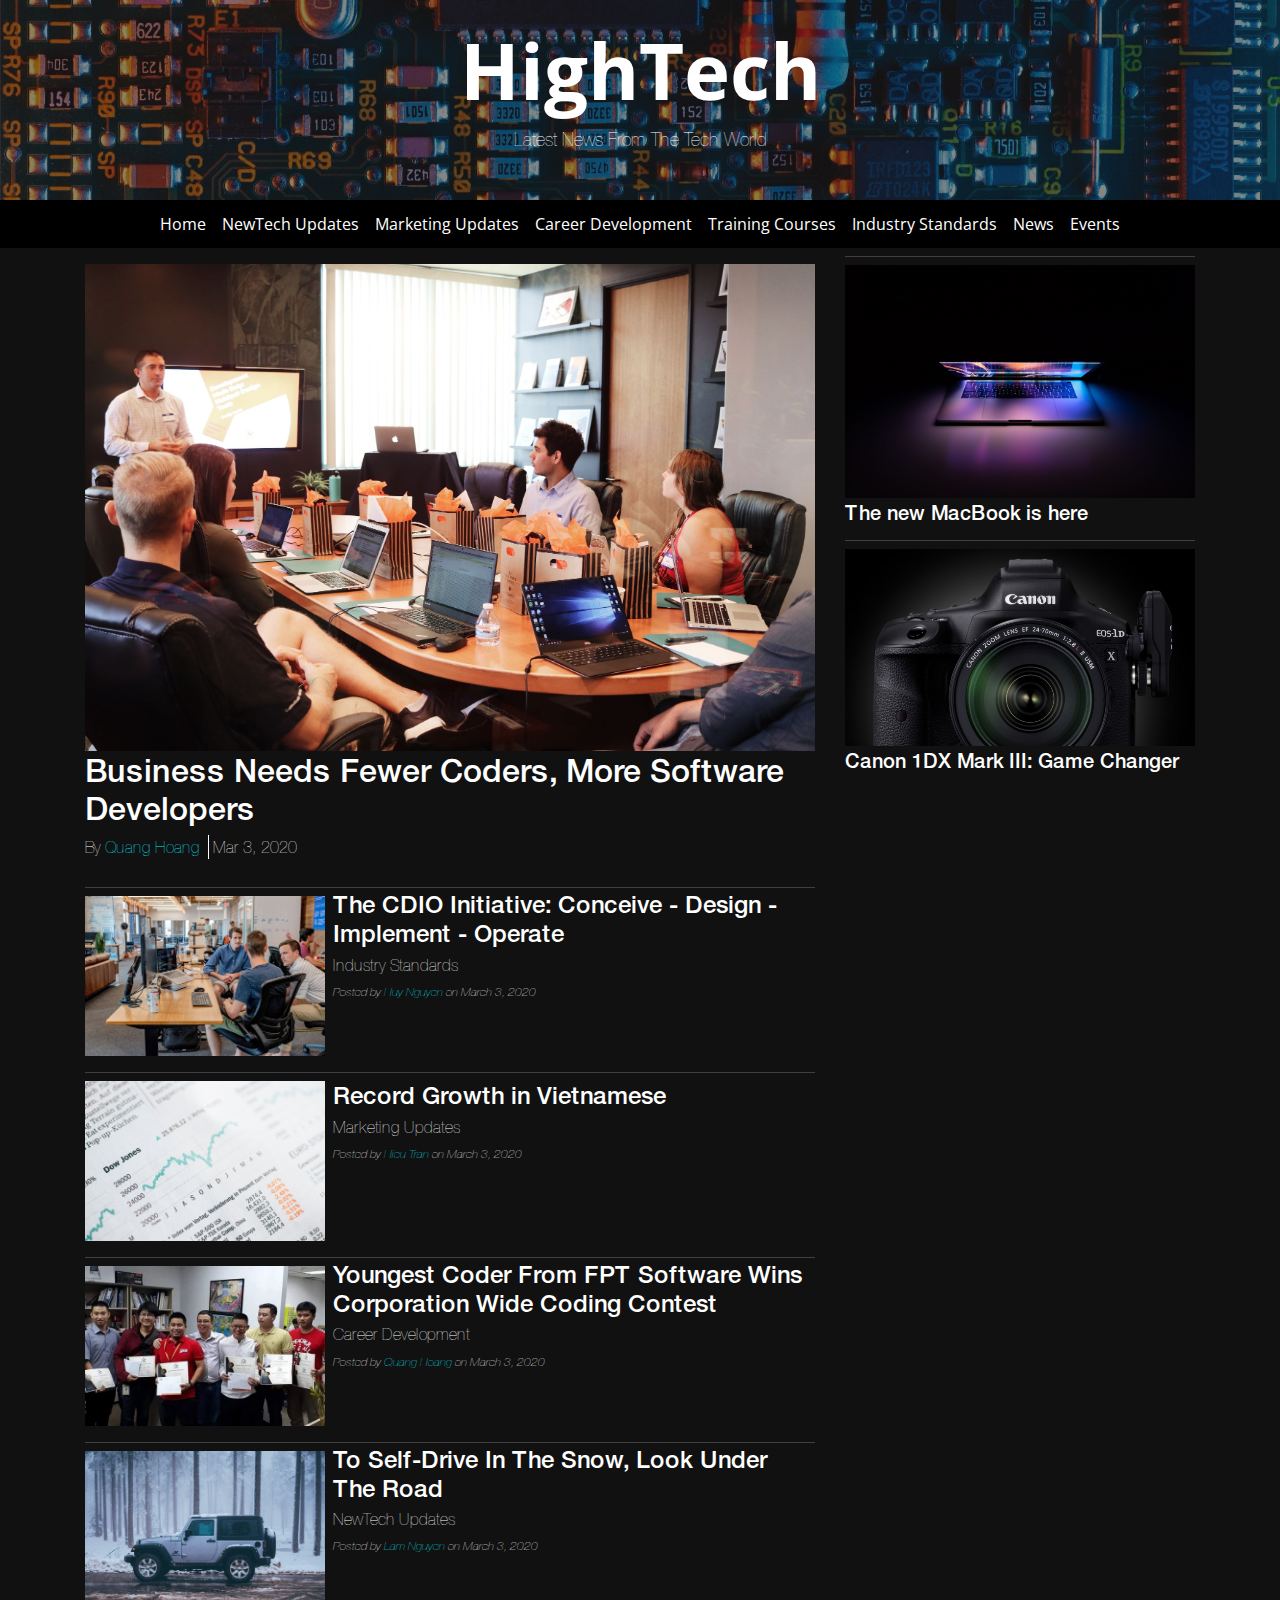
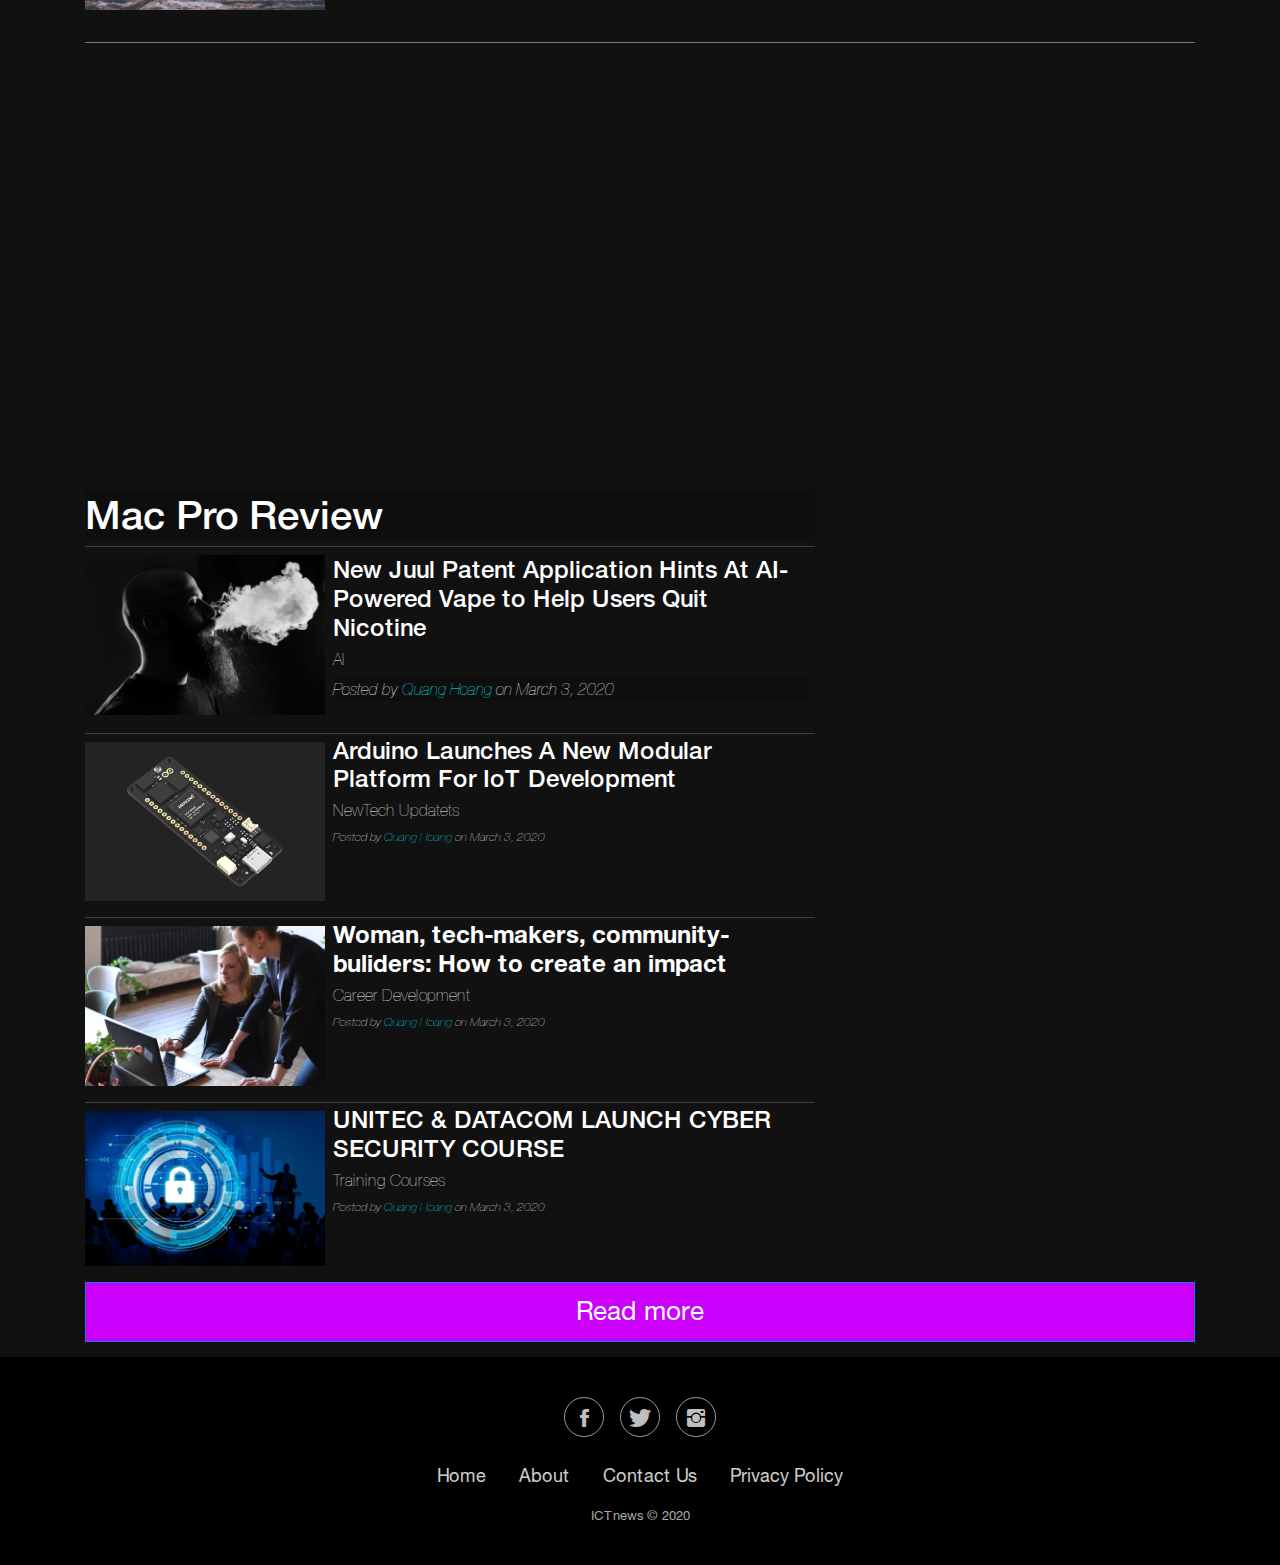
<file: index.html>
<!DOCTYPE html>
<html>

<head>
    <meta charset="utf-8">
    <meta name="viewport" content="width=device-width, initial-scale=1.0, shrink-to-fit=no">
    <title>Project1</title>
    <meta name="" content="">
    <meta name="viewport" content="width=device-width, initial-scale=1, maximum-scale=1.0, user-scalable=no">
    <link rel="stylesheet" href="assets/bootstrap/css/bootstrap.min.css">
    <link rel="stylesheet" href="assets/css/Helvetica%20Neue.css">
    <link rel="stylesheet" href="https://fonts.googleapis.com/css?family=Open+Sans&amp;subset=vietnamese">
    <link rel="stylesheet" href="https://fonts.googleapis.com/css?family=Open+Sans+Condensed:300,300i,700&amp;subset=vietnamese,latin-ext">
    <link rel="stylesheet" href="assets/fonts/font-awesome.min.css">
    <link rel="stylesheet" href="assets/fonts/ionicons.min.css">
    <link rel="stylesheet" href="assets/css/Footer-Basic.css">
    <link rel="stylesheet" href="assets/css/styles.css">
</head>

<body style="font-family: 'Helvetica Neue';color: rgb(255,255,255);background-color: rgb(17,17,17);">
    <header style="background-image: url(&quot;assets/img/umberto-jXd2FSvcRr8-unsplash.jpg&quot;);height: 200px;background-size: cover;background-position: 20%;opacity: 1;">
        <div class="overlay" style="background-color: #111111;opacity: 0.50;width: 100%;height: 200px;"></div>
        <div class="container header-container" style="height: 200px;">
            <div class="row row-head">
                <div class="col col-head" style="margin-top: 0px;">
                    <div class="text-center" style="padding-top: 24px;">
                        <a href="index.html" style="padding-top: 0px;margin-top: 0px;">
                            <h1 style="font-size: 78px;font-weight: bold;font-family: 'Open Sans Condensed', sans-serif;color: rgb(255,255,255);">HighTech</h1><span class="head" style="width: 730px;font-size: 18px;font-weight: 100;color: rgb(255,255,255);">Latest News From The Tech World</span></a>
                    </div>
                </div>
            </div>
        </div>
    </header>
    <nav class="navbar navbar-light navbar-expand-md sticky-top" style="background-color: #000000;height: 48px;">
        <div class="container"><button data-toggle="collapse" class="navbar-toggler" data-target="#navcol-1"><span class="sr-only">Toggle navigation</span><i class="fa fa-navicon" style="background-color: rgba(255,255,255,0);color: rgba(255,255,255,0.5);"></i></button>
            <div
                class="collapse navbar-collapse" id="navcol-1">
                <ul class="nav navbar-nav justify-content-center mx-auto" style="background-color: #000000;">
                    <li class="nav-item" role="presentation"><a class="nav-link" href="index.html" style="color: #ffffff;font-family: 'Open Sans Condensed', sans-serif;">Home</a></li>
                    <li class="nav-item dropdown"><a class="dropdown-toggle nav-link" data-toggle="dropdown" aria-expanded="false" href="#" style="color: rgb(255,255,255);font-family: 'Open Sans Condensed', sans-serif;font-weight: normal;">NewTech Updates</a>
                        <div class="dropdown-menu text-left"
                            role="menu" style="color: rgb(255,255,255);background-color: #202020;">
                            <div class="container" style="width: 1000px;">
                                <div class="row">
                                    <div class="col-sm-12 col-md-4" style="margin: 5px 0px;"><a class="link-nav" href="#" style="color: rgb(255,255,255);">AI</a></div>
                                    <div class="col-sm-12 col-md-4" style="margin: 5px 0px;"><a class="link-nav" href="#" style="color: rgb(255,255,255);">IoT</a></div>
                                    <div class="col-sm-12 col-md-4" style="margin: 5px 0px;"><a class="link-nav" href="#" style="color: rgb(255,255,255);">Robotics</a></div>
                                </div>
                                <div class="row">
                                    <div class="col-sm-12 col-md-4" style="margin: 5px 0px;"><a class="link-nav" href="#" style="color: rgb(255,255,255);">Virtuality</a></div>
                                    <div class="col-sm-12 col-md-4" style="margin: 5px 0px;"><a class="link-nav" href="#" style="color: rgb(255,255,255);">Cybersecurity</a></div>
                                    <div class="col-sm-12 col-md-4" style="margin: 5px 0px;"><a class="link-nav" href="#" style="color: rgb(255,255,255);">BlockChain</a></div>
                                </div>
                                <div class="row">
                                    <div class="col nav-divider" style="margin: 5px 0px;"><a class="link-sub-all" href="#" style="color: #ff0c9e;">All NewTech Updates</a></div>
                                </div>
                            </div>
                        </div>
                    </li>
                    <li class="nav-item dropdown"><a class="dropdown-toggle nav-link" data-toggle="dropdown" aria-expanded="false" href="#" style="color: rgb(255,255,255);font-family: 'Open Sans Condensed', sans-serif;font-weight: normal;">Marketing Updates</a>
                        <div class="dropdown-menu text-left"
                            role="menu" style="color: rgb(255,255,255);background-color: #202020;">
                            <div class="container" style="width: 1000px;">
                                <div class="row">
                                    <div class="col-sm-12 col-md-4" style="margin: 5px 0px;"><a class="link-nav" href="#" style="color: rgb(255,255,255);">Trend of ICT</a></div>
                                    <div class="col-sm-12 col-md-4" style="margin: 5px 0px;"><a class="link-nav" href="#" style="color: rgb(255,255,255);">Global Market</a></div>
                                    <div class="col-sm-12 col-md-4" style="margin: 5px 0px;"><a class="link-nav" href="#" style="color: rgb(255,255,255);">Vietnam ICT Market</a></div>
                                </div>
                                <div class="row">
                                    <div class="col" style="margin: 5px 0px;"><a class="link-sub-all" href="#" style="color: #ff0c9e;">All Marketing Updates</a></div>
                                </div>
                            </div>
                        </div>
                    </li>
                    <li class="nav-item dropdown"><a class="dropdown-toggle nav-link" data-toggle="dropdown" aria-expanded="false" href="#" style="color: rgb(255,255,255);font-family: 'Open Sans Condensed', sans-serif;font-weight: normal;">Career Development</a>
                        <div class="dropdown-menu text-left"
                            role="menu" style="color: rgb(255,255,255);background-color: #202020;">
                            <div class="container" style="width: 1000px;">
                                <div class="row">
                                    <div class="col-sm-12 col-md-6" style="margin: 5px 0px;"><a class="link-nav" href="#" style="color: rgb(255,255,255);">Software Coders</a></div>
                                    <div class="col-sm-12 col-md-6" style="margin: 5px 0px;"><a class="link-nav" href="#" style="color: rgb(255,255,255);">System Admin</a></div>
                                </div>
                                <div class="row">
                                    <div class="col-sm-12 col-md-6" style="margin: 5px 0px;"><a class="link-nav" href="#" style="color: rgb(255,255,255);">Cybersecurities</a></div>
                                    <div class="col-sm-12 col-md-6" style="margin: 5px 0px;"><a class="link-nav" href="#" style="color: rgb(255,255,255);">Tester</a></div>
                                </div>
                                <div class="row">
                                    <div class="col" style="margin: 5px 0px;"><a class="link-sub-all" href="#" style="color: #ff0c9e;">All Career Development</a></div>
                                </div>
                            </div>
                        </div>
                    </li>
                    <li class="nav-item dropdown"><a class="dropdown-toggle nav-link" data-toggle="dropdown" aria-expanded="false" href="#" style="color: rgb(255,255,255);font-family: 'Open Sans Condensed', sans-serif;font-weight: normal;">Training Courses</a>
                        <div class="dropdown-menu text-left"
                            role="menu" style="color: rgb(255,255,255);background-color: #202020;">
                            <div class="container" style="width: 1000px;">
                                <div class="row">
                                    <div class="col-sm-12 col-md-6" style="margin: 5px 0px;"><a class="link-nav" href="#" style="color: rgb(255,255,255);">Software Development</a></div>
                                    <div class="col-sm-12 col-md-6" style="margin: 5px 0px;"><a class="link-nav" href="#" style="color: rgb(255,255,255);">System Admin</a></div>
                                </div>
                                <div class="row">
                                    <div class="col-sm-12 col-md-6" style="margin: 5px 0px;"><a class="link-nav" href="#" style="color: rgb(255,255,255);">Cybersecurities</a></div>
                                    <div class="col-sm-12 col-md-6" style="margin: 5px 0px;"><a class="link-nav" href="#" style="color: rgb(255,255,255);">Freelancers</a></div>
                                </div>
                                <div class="row">
                                    <div class="col" style="margin: 5px 0px;"><a class="link-sub-all" href="#" style="color: #ff0c9e;">All Training Courses</a></div>
                                </div>
                            </div>
                        </div>
                    </li>
                    <li class="nav-item dropdown"><a class="dropdown-toggle nav-link" data-toggle="dropdown" aria-expanded="false" href="#" style="color: rgb(255,255,255);font-family: 'Open Sans Condensed', sans-serif;font-weight: normal;">Industry Standards</a>
                        <div class="dropdown-menu text-left"
                            role="menu" style="color: rgb(255,255,255);background-color: #202020;">
                            <div class="container" style="width: 1000px;">
                                <div class="row">
                                    <div class="col-sm-12 col-md-4" style="margin: 5px 0px;"><a class="link-nav" href="#" style="color: rgb(255,255,255);">CDIO</a></div>
                                    <div class="col-sm-12 col-md-4" style="margin: 5px 0px;"><a class="link-nav" href="#" style="color: rgb(255,255,255);">Scrum</a></div>
                                    <div class="col-sm-12 col-md-4" style="margin: 5px 0px;"><a class="link-nav" href="#" style="color: rgb(255,255,255);">CMMI</a></div>
                                </div>
                                <div class="row">
                                    <div class="col-sm-12 col-md-4" style="margin: 5px 0px;"><a class="link-nav" href="#" style="color: rgb(255,255,255);">IBM</a></div>
                                    <div class="col-sm-12 col-md-4" style="margin: 5px 0px;"><a class="link-nav" href="#" style="color: rgb(255,255,255);">Oracle</a></div>
                                    <div class="col-sm-12 col-md-4" style="margin: 5px 0px;"><a class="link-nav" href="#" style="color: rgb(255,255,255);">AWS</a></div>
                                </div>
                                <div class="row" style="padding-top: 5px;">
                                    <div class="col"><a class="link-sub-all" href="#" style="color: #ff0c9e;">All Industry Standards</a></div>
                                </div>
                            </div>
                        </div>
                    </li>
                    <li class="nav-item dropdown"><a class="dropdown-toggle nav-link" data-toggle="dropdown" aria-expanded="false" href="#" style="color: rgb(255,255,255);font-family: 'Open Sans Condensed', sans-serif;font-weight: normal;">News</a>
                        <div class="dropdown-menu text-left"
                            role="menu" style="color: rgb(255,255,255);background-color: #202020;width: 100%;">
                            <div class="container" style="width: 1000px;">
                                <div class="row">
                                    <div class="col" style="margin: 5px 0px;"><a class="link-nav" href="#" style="color: rgb(255,255,255);">Techno Update</a></div>
                                </div>
                                <div class="row">
                                    <div class="col" style="margin: 5px 0px;"><a class="link-sub-all" href="#" style="color: #ff0c9e;">All News</a></div>
                                </div>
                            </div>
                        </div>
                    </li>
                    <li class="nav-item" role="presentation"><a class="nav-link event" href="#" style="color: #ffffff;font-family: 'Open Sans Condensed', sans-serif;">Events</a></li>
                </ul>
        </div>
        <div class="progress-container" style="height: 8px;">
            <div id="myBar" class="progress-bar"></div>
        </div>
        </div>
    </nav>
    <div class="container" style="color: rgb(255,255,255);margin-top: 8px;">
        <div class="row">
            <div class="col-sm-12 col-md-8">
                <div class="headline-container">
                    <div class="headline-container-safe-zone">
                        <a href="article-template.html">
                            <div class="headline-container-safe-zone_image"><img class="img-responsive" src="assets/img/campaign-creators-gMsnXqILjp4-unsplash.jpg" width="730"></div>
                        </a>
                        <div class="headline-container-safe-zone_text">
                            <a href="article-template.html" style="color: rgb(255,255,255);">
                                <h2 class="link-hover-decor" style="font-family: 'Helvetica Neue';color: rgb(255,255,255);">Business Needs Fewer Coders, More Software Developers<br></h2>
                            </a>
                            <div class="author-head" style="color: #ffffff;opacity: 1;"><span style="color: #ffffff;font-weight: 100;">By&nbsp;</span><a class="author-headline" style="max-width: 33.333333%;color: #00f0ff;font-weight: 100;" href="#">Quang Hoang&nbsp;</a>
                                <div class="vl" style="margin-right: 0px;"><span style="font-weight: 100;">&nbsp;Mar 3, 2020</span></div>
                            </div>
                        </div>
                    </div>
                </div>
            </div>
            <div class="col-sm-12 col-md-4" style="background-color: rgba(255,255,255,0);">
                <div class="aside-headline-container">
                    <div class="headline-container-safe-zone">
                        <a href="#">
                            <div class="headline-container-safe-zone_image"><img class="img-responsive" src="assets/img/nikolay-tarashchenko-DUfkXRwGQm8-unsplash.jpg" width="350"></div>
                        </a>
                        <div class="aside-headline_text">
                            <a href="#" style="color: rgb(255,255,255);">
                                <h5 class="link-hover-decor" style="font-family: 'Helvetica Neue';color: rgb(255,255,255);width: 100%;">The new MacBook is here</h5>
                            </a>
                        </div>
                    </div>
                </div>
                <div class="aside-headline-container">
                    <div class="headline-container-safe-zone">
                        <a href="#">
                            <div class="headline-container-safe-zone_image"><img class="img-responsive" src="assets/img/08-stay-connected-9bf51b82-10ea-11ea-ba53-e4a471390b01.jpg" width="350"></div>
                        </a>
                        <div class="aside-headline_text">
                            <a href="#" style="color: rgb(255,255,255);">
                                <h5 class="link-hover-decor" style="font-family: 'Helvetica Neue';color: rgb(255,255,255);width: 100%;">Canon 1DX Mark III: Game Changer</h5>
                            </a>
                        </div>
                    </div>
                </div>
            </div>
        </div>
    </div>
    <div class="container" style="margin-top: 20px;color: rgb(255,255,255);">
        <div class="row">
            <div class="col-sm-12 col-md-8">
                <div class="main-article-container">
                    <div class="main-article-container-safe-zone">
                        <a style="font-family: 'Helvetica Neue';color: rgb(255,255,255);height: 100%;width: 100%;" href="#">
                            <div class="main-article-container-safe-zone_image"><img class="img-responsive" src="assets/img/austin-distel-mpN7xjKQ_Ns-unsplash.jpg" width="250"></div>
                        </a>
                        <div class="main-article-container-safe-zone_body">
                            <a class="link-hover-decor" href="#" style="color: rgb(255,255,255);">
                                <h4 style="margin-top: -6px;">The CDIO Initiative: Conceive - Design - Implement - Operate<br></h4>
                                <h6 class="article-brief" style="font-weight: 200;">Industry Standards<br></h6>
                            </a>
                            <p class="timestamp" style="font-weight: 100;font-style: italic;font-size: 12px;">Posted by&nbsp;<a class="author" href="#" style="color: #00f0ff;">Huy Nguyen</a><em>&nbsp;on March 3, 2020</em><br></p>
                        </div>
                    </div>
                </div>
                <div class="main-article-container">
                    <div class="main-article-container-safe-zone">
                        <a style="font-family: 'Helvetica Neue';color: rgb(255,255,255);height: 100%;width: 100%;" href="#">
                            <div class="main-article-container-safe-zone_image"><img class="img-responsive" src="assets/img/markus-spiske-5gGcn2PRrtc-unsplash.jpg" width="250"></div>
                        </a>
                        <div class="main-article-container-safe-zone_body">
                            <a class="link-hover-decor" href="#" style="color: rgb(255,255,255);">
                                <h4>Record Growth in Vietnamese<br></h4>
                                <h6 class="article-brief" style="font-weight: 200;">Marketing Updates<br></h6>
                            </a>
                            <p class="timestamp" style="font-weight: 100;font-style: italic;font-size: 12px;">Posted by&nbsp;<a class="author" href="#" style="color: #00f0ff;">Hieu Tran</a><em>&nbsp;on March 3, 2020</em><br></p>
                        </div>
                    </div>
                </div>
                <div class="main-article-container">
                    <div class="main-article-container-safe-zone">
                        <a style="font-family: 'Helvetica Neue';color: rgb(255,255,255);height: 100%;width: 100%;" href="#">
                            <div class="main-article-container-safe-zone_image"><img class="img-responsive" src="assets/img/ezgif.com-webp-to-jpg.jpg" width="250"></div>
                        </a>
                        <div class="main-article-container-safe-zone_body">
                            <a class="link-hover-decor" href="#" style="color: rgb(255,255,255);">
                                <h4 style="margin-top: -6px;">Youngest Coder From FPT Software Wins Corporation Wide Coding Contest<br></h4>
                                <h6 class="article-brief" style="font-weight: 200;">Career Development<br></h6>
                            </a>
                            <p class="timestamp" style="font-weight: 100;font-style: italic;font-size: 12px;">Posted by&nbsp;<a class="author" href="#" style="color: #00f0ff;">Quang Hoang</a><em>&nbsp;on March 3, 2020</em><br></p>
                        </div>
                    </div>
                </div>
                <div class="main-article-container">
                    <div class="main-article-container-safe-zone">
                        <a style="font-family: 'Helvetica Neue';color: rgb(255,255,255);height: 100%;width: 100%;" href="#">
                            <div class="main-article-container-safe-zone_image"><img class="img-responsive" src="assets/img/brady-cook-kysU_IALnTM-unsplash.jpg" width="250"></div>
                        </a>
                        <div class="main-article-container-safe-zone_body">
                            <a class="link-hover-decor" href="#" style="color: rgb(255,255,255);">
                                <h4 style="margin-top: -6px;">To Self-Drive In The Snow, Look Under The Road<br></h4>
                                <h6 class="article-brief" style="font-weight: 200;">NewTech Updates</h6>
                            </a>
                            <p class="timestamp" style="font-weight: 100;font-style: italic;font-size: 12px;">Posted by&nbsp;<a class="author" href="#" style="color: #00f0ff;">Lam Nguyen</a><em>&nbsp;on March 3, 2020</em><br></p>
                        </div>
                    </div>
                </div>
            </div>
        </div>
    </div>
    <div>
        <div class="container">
            <div class="row">
                <div class="col">
                    <hr style="background-color: rgba(255,255,255,0.5);">
                </div>
            </div>
        </div>
    </div>
    <div class="container" style="margin-top: 20px;color: rgb(255,255,255);">
        <div class="row">
            <div class="col-sm-12 col-md-8">
                <div class="video-container">
                    <div class="video-container-safe-zone">
                        <a href="#">
                            <div class="video-container-safe-zone_video"><div class="video-responsive">
    <iframe width="560" height="315" src="https://www.youtube.com/embed/uKrzHtWYQpg" frameborder="0" allow="accelerometer; autoplay; encrypted-media; gyroscope; picture-in-picture" allowfullscreen></iframe>
</div></div>
                        </a>
                        <div>
                            <a href="#" style="color: rgb(255,255,255);">
                                <h1 class="link-hover-decor" style="font-family: 'Helvetica Neue';color: rgb(255,255,255);background-color: rgb(14,14,14);width: 100%;">Mac Pro Review</h1>
                            </a>
                        </div>
                    </div>
                </div>
                <div class="main-article-container">
                    <div class="main-article-container-safe-zone">
                        <a style="font-family: 'Helvetica Neue';color: rgb(255,255,255);height: 100%;width: 100%;" href="#">
                            <div class="main-article-container-safe-zone_image"><img class="img-responsive" src="assets/img/quinten-de-graaf-4TcUM4qz9Dc-unsplash.jpg" width="250"></div>
                        </a>
                        <div class="main-article-container-safe-zone_body">
                            <a class="link-hover-decor" href="#" style="color: rgb(255,255,255);">
                                <h4>New Juul Patent Application Hints At AI-Powered Vape to Help Users Quit Nicotine<br></h4>
                                <h6 class="article-brief" style="font-weight: 200;">AI</h6>
                            </a>
                            <p class="timestamp" style="font-family: 'Helvetica Neue';color: rgb(255,255,255);background-color: rgb(14,14,14);width: 100%;font-weight: 100;font-style: italic;">Posted by&nbsp;<a class="author" href="#">Quang Hoang</a><em>&nbsp;on March 3, 2020</em><br></p>
                        </div>
                    </div>
                </div>
                <div class="main-article-container">
                    <div class="main-article-container-safe-zone">
                        <a style="font-family: 'Helvetica Neue';color: rgb(255,255,255);height: 100%;width: 100%;" href="#">
                            <div class="main-article-container-safe-zone_image"><img class="img-responsive" src="assets/img/Arduino-Portenta-H7-module.jpg" width="250"></div>
                        </a>
                        <div class="main-article-container-safe-zone_body">
                            <a class="link-hover-decor" href="#" style="color: rgb(255,255,255);">
                                <h4 style="margin-top: -6px;">Arduino Launches A New Modular Platform For IoT Development<br></h4>
                                <h6 class="article-brief" style="font-weight: 200;">NewTech Updatets</h6>
                            </a>
                            <p class="timestamp" style="font-weight: 100;font-style: italic;font-size: 12px;">Posted by&nbsp;<a class="author" href="#">Quang Hoang</a><em>&nbsp;on March 3, 2020</em><br></p>
                        </div>
                    </div>
                </div>
                <div class="main-article-container">
                    <div class="main-article-container-safe-zone">
                        <a style="font-family: 'Helvetica Neue';color: rgb(255,255,255);height: 100%;width: 100%;" href="#">
                            <div class="main-article-container-safe-zone_image"><img class="img-responsive" src="assets/img/cowomen-pd5FVvQ9-aY-unsplash.jpg" width="250"></div>
                        </a>
                        <div class="main-article-container-safe-zone_body">
                            <a class="link-hover-decor" href="#" style="color: rgb(255,255,255);">
                                <h4 style="margin-top: -6px;"><strong>Woman, tech-makers, community-buliders: How to create an impact</strong><br></h4>
                                <h6 class="article-brief" style="font-weight: 200;">Career Development</h6>
                            </a>
                            <p class="timestamp" style="font-weight: 100;font-style: italic;font-size: 12px;">Posted by&nbsp;<a class="author" href="#">Quang Hoang</a><em>&nbsp;on March 3, 2020</em><br></p>
                        </div>
                    </div>
                </div>
                <div class="main-article-container">
                    <div class="main-article-container-safe-zone">
                        <a style="font-family: 'Helvetica Neue';color: rgb(255,255,255);height: 100%;width: 100%;" href="#">
                            <div class="main-article-container-safe-zone_image"><img class="img-responsive" src="assets/img/64964.jpg" width="250"></div>
                        </a>
                        <div class="main-article-container-safe-zone_body">
                            <a class="link-hover-decor" href="#" style="color: rgb(255,255,255);">
                                <h4 style="margin-top: -6px;">UNITEC &amp; DATACOM LAUNCH CYBER SECURITY COURSE<br></h4>
                                <h6 class="article-brief" style="font-weight: 200;">Training Courses</h6>
                            </a>
                            <p class="timestamp" style="font-weight: 100;font-style: italic;font-size: 12px;">Posted by&nbsp;<a class="author" href="#">Quang Hoang</a><em>&nbsp;on March 3, 2020</em><br></p>
                        </div>
                    </div>
                </div>
            </div>
        </div>
    </div>
    <div class="container" style="padding-bottom: 15px;"><a class="btn btn-primary btn-lg read-more-btn" role="button" style="background-color: #cc00ff;min-width: 100%;font-family: 'Helvetica Neue';font-weight: normal;height: 60px;font-size: 26px;" href="#">Read more</a></div>
    <div class="footer-basic" style="background-color: rgb(0,0,0);">
        <footer>
            <div class="social" style="color: rgb(255,255,255);"><a href="#" style="color: rgb(255,255,255);"><i class="icon ion-social-facebook"></i></a><a href="#" style="color: rgb(255,255,255);"><i class="icon ion-social-twitter"></i></a><a href="#"><i class="icon ion-social-instagram"></i></a></div>
            <ul
                class="list-inline">
                <li class="list-inline-item"><a href="index.html" style="color: rgb(255,255,255);">Home</a></li>
                <li class="list-inline-item"><a href="about-us.html" style="color: rgb(255,255,255);">About</a></li>
                <li class="list-inline-item"><a href="#" style="color: rgb(255,255,255);">Contact Us</a></li>
                <li class="list-inline-item"><a href="#" style="color: rgb(255,255,255);">Privacy Policy</a></li>
                </ul>
                <p class="copyright">ICTnews © 2020</p>
        </footer>
    </div>
    <script src="assets/js/jquery.min.js"></script>
    <script src="assets/bootstrap/js/bootstrap.min.js"></script>
    <script src="assets/js/scripts.js"></script>
</body>

</html>
</file>
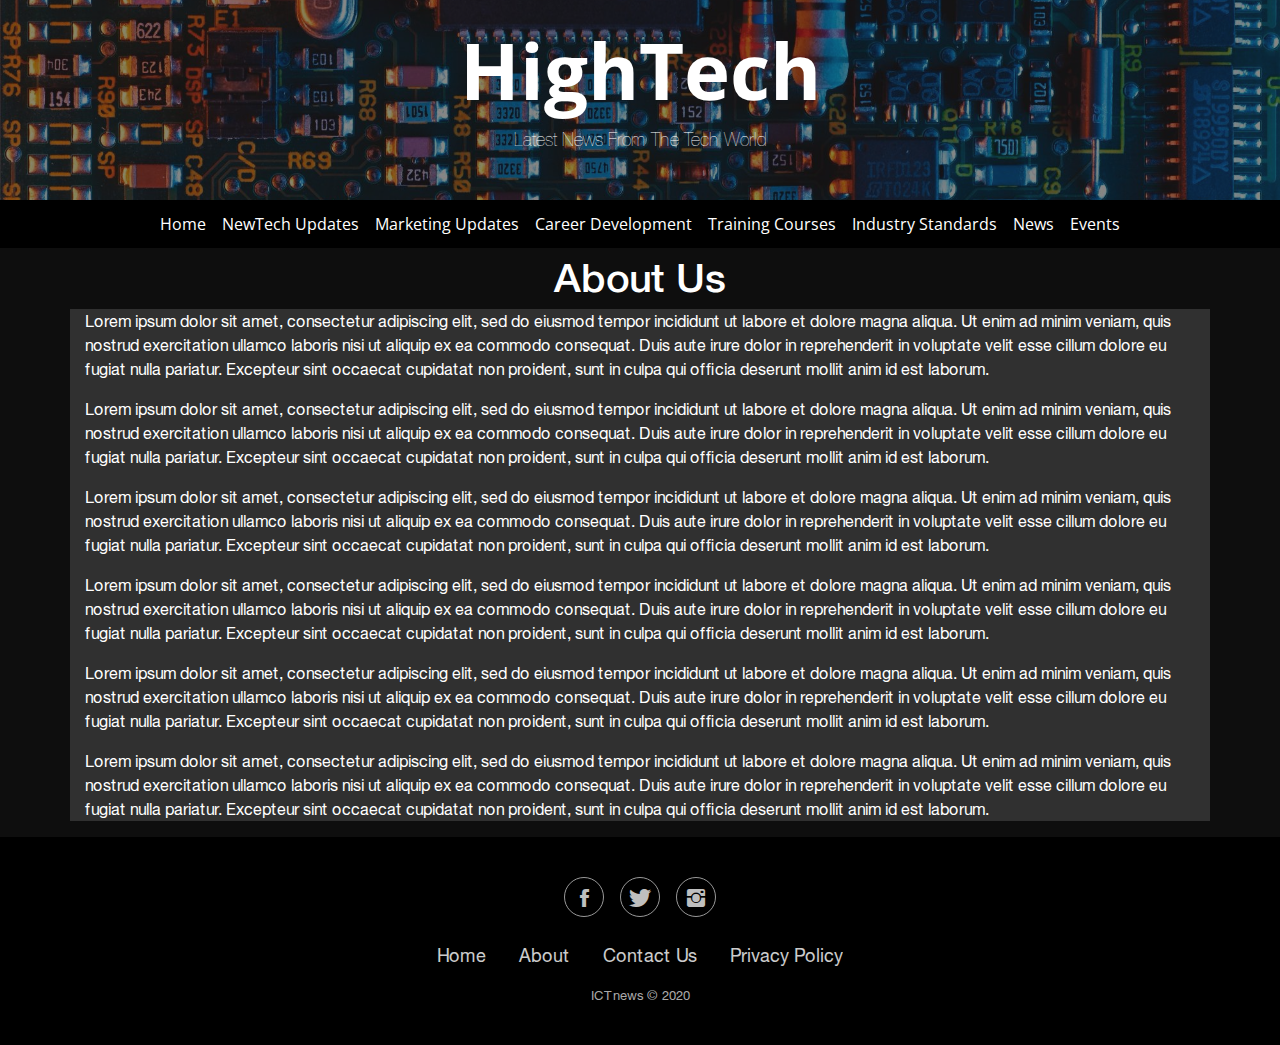
<file: about-us.html>
<!DOCTYPE html>
<html>

<head>
    <meta charset="utf-8">
    <meta name="viewport" content="width=device-width, initial-scale=1.0, shrink-to-fit=no">
    <title>Project1</title>
    <meta name="" content="">
    <meta name="viewport" content="width=device-width, initial-scale=1, maximum-scale=1.0, user-scalable=no">
    <link rel="stylesheet" href="assets/bootstrap/css/bootstrap.min.css">
    <link rel="stylesheet" href="assets/css/Helvetica%20Neue.css">
    <link rel="stylesheet" href="https://fonts.googleapis.com/css?family=Open+Sans&amp;subset=vietnamese">
    <link rel="stylesheet" href="https://fonts.googleapis.com/css?family=Open+Sans+Condensed:300,300i,700&amp;subset=vietnamese,latin-ext">
    <link rel="stylesheet" href="assets/fonts/font-awesome.min.css">
    <link rel="stylesheet" href="assets/fonts/ionicons.min.css">
    <link rel="stylesheet" href="assets/css/Footer-Basic.css">
    <link rel="stylesheet" href="assets/css/styles.css">
</head>

<body style="font-family: 'Helvetica Neue';color: rgb(255,255,255);background-color: rgb(14,14,14);width: 100%;">
    <header style="background-image: url(&quot;assets/img/umberto-jXd2FSvcRr8-unsplash.jpg&quot;);height: 200px;background-size: cover;background-position: 20%;opacity: 1;">
        <div class="overlay" style="background-color: #111111;opacity: 0.50;width: 100%;height: 200px;"></div>
        <div class="container header-container" style="height: 200px;">
            <div class="row row-head">
                <div class="col col-head" style="margin-top: 0px;">
                    <div class="text-center" style="padding-top: 24px;">
                        <a href="index.html" style="padding-top: 0px;margin-top: 0px;">
                            <h1 style="font-size: 78px;font-weight: bold;font-family: 'Open Sans Condensed', sans-serif;color: rgb(255,255,255);">HighTech</h1><span class="head" style="width: 730px;font-size: 18px;font-weight: 100;color: rgb(255,255,255);">Latest News From The Tech World</span></a>
                    </div>
                </div>
            </div>
        </div>
    </header>
    <nav class="navbar navbar-light navbar-expand-md sticky-top" style="background-color: #000000;height: 48px;">
        <div class="container"><button data-toggle="collapse" class="navbar-toggler" data-target="#navcol-1"><span class="sr-only">Toggle navigation</span><i class="fa fa-navicon" style="background-color: rgba(255,255,255,0);color: rgba(255,255,255,0.5);"></i></button>
            <div
                class="collapse navbar-collapse" id="navcol-1">
                <ul class="nav navbar-nav justify-content-center mx-auto" style="background-color: #000000;">
                    <li class="nav-item" role="presentation"><a class="nav-link" href="index.html" style="color: #ffffff;font-family: 'Open Sans Condensed', sans-serif;">Home</a></li>
                    <li class="nav-item dropdown"><a class="dropdown-toggle nav-link" data-toggle="dropdown" aria-expanded="false" href="#" style="color: rgb(255,255,255);font-family: 'Open Sans Condensed', sans-serif;font-weight: normal;">NewTech Updates</a>
                        <div class="dropdown-menu text-left"
                            role="menu" style="color: rgb(255,255,255);background-color: #202020;">
                            <div class="container" style="width: 1000px;">
                                <div class="row">
                                    <div class="col-sm-12 col-md-4" style="margin: 5px 0px;"><a class="link-nav" href="#" style="color: rgb(255,255,255);">AI</a></div>
                                    <div class="col-sm-12 col-md-4" style="margin: 5px 0px;"><a class="link-nav" href="#" style="color: rgb(255,255,255);">IoT</a></div>
                                    <div class="col-sm-12 col-md-4" style="margin: 5px 0px;"><a class="link-nav" href="#" style="color: rgb(255,255,255);">Robotics</a></div>
                                </div>
                                <div class="row">
                                    <div class="col-sm-12 col-md-4" style="margin: 5px 0px;"><a class="link-nav" href="#" style="color: rgb(255,255,255);">Virtuality</a></div>
                                    <div class="col-sm-12 col-md-4" style="margin: 5px 0px;"><a class="link-nav" href="#" style="color: rgb(255,255,255);">Cybersecurity</a></div>
                                    <div class="col-sm-12 col-md-4" style="margin: 5px 0px;"><a class="link-nav" href="#" style="color: rgb(255,255,255);">BlockChain</a></div>
                                </div>
                                <div class="row">
                                    <div class="col nav-divider" style="margin: 5px 0px;"><a class="link-sub-all" href="#" style="color: #ff0c9e;">All NewTech Updates</a></div>
                                </div>
                            </div>
                        </div>
                    </li>
                    <li class="nav-item dropdown"><a class="dropdown-toggle nav-link" data-toggle="dropdown" aria-expanded="false" href="#" style="color: rgb(255,255,255);font-family: 'Open Sans Condensed', sans-serif;font-weight: normal;">Marketing Updates</a>
                        <div class="dropdown-menu text-left"
                            role="menu" style="color: rgb(255,255,255);background-color: #202020;">
                            <div class="container" style="width: 1000px;">
                                <div class="row">
                                    <div class="col-sm-12 col-md-4" style="margin: 5px 0px;"><a class="link-nav" href="#" style="color: rgb(255,255,255);">Trend of ICT</a></div>
                                    <div class="col-sm-12 col-md-4" style="margin: 5px 0px;"><a class="link-nav" href="#" style="color: rgb(255,255,255);">Global Market</a></div>
                                    <div class="col-sm-12 col-md-4" style="margin: 5px 0px;"><a class="link-nav" href="#" style="color: rgb(255,255,255);">Vietnam ICT Market</a></div>
                                </div>
                                <div class="row">
                                    <div class="col" style="margin: 5px 0px;"><a class="link-sub-all" href="#" style="color: #ff0c9e;">All Marketing Updates</a></div>
                                </div>
                            </div>
                        </div>
                    </li>
                    <li class="nav-item dropdown"><a class="dropdown-toggle nav-link" data-toggle="dropdown" aria-expanded="false" href="#" style="color: rgb(255,255,255);font-family: 'Open Sans Condensed', sans-serif;font-weight: normal;">Career Development</a>
                        <div class="dropdown-menu text-left"
                            role="menu" style="color: rgb(255,255,255);background-color: #202020;">
                            <div class="container" style="width: 1000px;">
                                <div class="row">
                                    <div class="col-sm-12 col-md-6" style="margin: 5px 0px;"><a class="link-nav" href="#" style="color: rgb(255,255,255);">Software Coders</a></div>
                                    <div class="col-sm-12 col-md-6" style="margin: 5px 0px;"><a class="link-nav" href="#" style="color: rgb(255,255,255);">System Admin</a></div>
                                </div>
                                <div class="row">
                                    <div class="col-sm-12 col-md-6" style="margin: 5px 0px;"><a class="link-nav" href="#" style="color: rgb(255,255,255);">Cybersecurities</a></div>
                                    <div class="col-sm-12 col-md-6" style="margin: 5px 0px;"><a class="link-nav" href="#" style="color: rgb(255,255,255);">Tester</a></div>
                                </div>
                                <div class="row">
                                    <div class="col" style="margin: 5px 0px;"><a class="link-sub-all" href="#" style="color: #ff0c9e;">All Career Development</a></div>
                                </div>
                            </div>
                        </div>
                    </li>
                    <li class="nav-item dropdown"><a class="dropdown-toggle nav-link" data-toggle="dropdown" aria-expanded="false" href="#" style="color: rgb(255,255,255);font-family: 'Open Sans Condensed', sans-serif;font-weight: normal;">Training Courses</a>
                        <div class="dropdown-menu text-left"
                            role="menu" style="color: rgb(255,255,255);background-color: #202020;">
                            <div class="container" style="width: 1000px;">
                                <div class="row">
                                    <div class="col-sm-12 col-md-6" style="margin: 5px 0px;"><a class="link-nav" href="#" style="color: rgb(255,255,255);">Software Development</a></div>
                                    <div class="col-sm-12 col-md-6" style="margin: 5px 0px;"><a class="link-nav" href="#" style="color: rgb(255,255,255);">System Admin</a></div>
                                </div>
                                <div class="row">
                                    <div class="col-sm-12 col-md-6" style="margin: 5px 0px;"><a class="link-nav" href="#" style="color: rgb(255,255,255);">Cybersecurities</a></div>
                                    <div class="col-sm-12 col-md-6" style="margin: 5px 0px;"><a class="link-nav" href="#" style="color: rgb(255,255,255);">Freelancers</a></div>
                                </div>
                                <div class="row">
                                    <div class="col" style="margin: 5px 0px;"><a class="link-sub-all" href="#" style="color: #ff0c9e;">All Training Courses</a></div>
                                </div>
                            </div>
                        </div>
                    </li>
                    <li class="nav-item dropdown"><a class="dropdown-toggle nav-link" data-toggle="dropdown" aria-expanded="false" href="#" style="color: rgb(255,255,255);font-family: 'Open Sans Condensed', sans-serif;font-weight: normal;">Industry Standards</a>
                        <div class="dropdown-menu text-left"
                            role="menu" style="color: rgb(255,255,255);background-color: #202020;">
                            <div class="container" style="width: 1000px;">
                                <div class="row">
                                    <div class="col-sm-12 col-md-4" style="margin: 5px 0px;"><a class="link-nav" href="#" style="color: rgb(255,255,255);">CDIO</a></div>
                                    <div class="col-sm-12 col-md-4" style="margin: 5px 0px;"><a class="link-nav" href="#" style="color: rgb(255,255,255);">Scrum</a></div>
                                    <div class="col-sm-12 col-md-4" style="margin: 5px 0px;"><a class="link-nav" href="#" style="color: rgb(255,255,255);">CMMI</a></div>
                                </div>
                                <div class="row">
                                    <div class="col-sm-12 col-md-4" style="margin: 5px 0px;"><a class="link-nav" href="#" style="color: rgb(255,255,255);">IBM</a></div>
                                    <div class="col-sm-12 col-md-4" style="margin: 5px 0px;"><a class="link-nav" href="#" style="color: rgb(255,255,255);">Oracle</a></div>
                                    <div class="col-sm-12 col-md-4" style="margin: 5px 0px;"><a class="link-nav" href="#" style="color: rgb(255,255,255);">AWS</a></div>
                                </div>
                                <div class="row" style="padding-top: 5px;">
                                    <div class="col"><a class="link-sub-all" href="#" style="color: #ff0c9e;">All Industry Standards</a></div>
                                </div>
                            </div>
                        </div>
                    </li>
                    <li class="nav-item dropdown"><a class="dropdown-toggle nav-link" data-toggle="dropdown" aria-expanded="false" href="#" style="color: rgb(255,255,255);font-family: 'Open Sans Condensed', sans-serif;font-weight: normal;">News</a>
                        <div class="dropdown-menu text-left"
                            role="menu" style="color: rgb(255,255,255);background-color: #202020;width: 100%;">
                            <div class="container" style="width: 1000px;">
                                <div class="row">
                                    <div class="col" style="margin: 5px 0px;"><a class="link-nav" href="#" style="color: rgb(255,255,255);">Techno Update</a></div>
                                </div>
                                <div class="row">
                                    <div class="col" style="margin: 5px 0px;"><a class="link-sub-all" href="#" style="color: #ff0c9e;">All News</a></div>
                                </div>
                            </div>
                        </div>
                    </li>
                    <li class="nav-item" role="presentation"><a class="nav-link event" href="#" style="color: #ffffff;font-family: 'Open Sans Condensed', sans-serif;">Events</a></li>
                </ul>
        </div>
        <div class="progress-container" style="height: 8px;">
            <div id="myBar" class="progress-bar"></div>
        </div>
        </div>
    </nav>
    <div class="container">
        <div>
            <h1 class="text-center" style="margin-top: 5px;">About Us</h1>
        </div>
    </div>
    <div class="container" style="background-color: #303030;">
        <div>
            <p>Lorem ipsum dolor sit amet, consectetur adipiscing elit, sed do eiusmod tempor incididunt ut labore et dolore magna aliqua. Ut enim ad minim veniam, quis nostrud exercitation ullamco laboris nisi ut aliquip ex ea commodo consequat. Duis aute
                irure dolor in reprehenderit in voluptate velit esse cillum dolore eu fugiat nulla pariatur. Excepteur sint occaecat cupidatat non proident, sunt in culpa qui officia deserunt mollit anim id est laborum.<br></p>
            <p>Lorem ipsum dolor sit amet, consectetur adipiscing elit, sed do eiusmod tempor incididunt ut labore et dolore magna aliqua. Ut enim ad minim veniam, quis nostrud exercitation ullamco laboris nisi ut aliquip ex ea commodo consequat. Duis aute
                irure dolor in reprehenderit in voluptate velit esse cillum dolore eu fugiat nulla pariatur. Excepteur sint occaecat cupidatat non proident, sunt in culpa qui officia deserunt mollit anim id est laborum.<br></p>
            <p>Lorem ipsum dolor sit amet, consectetur adipiscing elit, sed do eiusmod tempor incididunt ut labore et dolore magna aliqua. Ut enim ad minim veniam, quis nostrud exercitation ullamco laboris nisi ut aliquip ex ea commodo consequat. Duis aute
                irure dolor in reprehenderit in voluptate velit esse cillum dolore eu fugiat nulla pariatur. Excepteur sint occaecat cupidatat non proident, sunt in culpa qui officia deserunt mollit anim id est laborum.<br></p>
            <p>Lorem ipsum dolor sit amet, consectetur adipiscing elit, sed do eiusmod tempor incididunt ut labore et dolore magna aliqua. Ut enim ad minim veniam, quis nostrud exercitation ullamco laboris nisi ut aliquip ex ea commodo consequat. Duis aute
                irure dolor in reprehenderit in voluptate velit esse cillum dolore eu fugiat nulla pariatur. Excepteur sint occaecat cupidatat non proident, sunt in culpa qui officia deserunt mollit anim id est laborum.<br></p>
            <p>Lorem ipsum dolor sit amet, consectetur adipiscing elit, sed do eiusmod tempor incididunt ut labore et dolore magna aliqua. Ut enim ad minim veniam, quis nostrud exercitation ullamco laboris nisi ut aliquip ex ea commodo consequat. Duis aute
                irure dolor in reprehenderit in voluptate velit esse cillum dolore eu fugiat nulla pariatur. Excepteur sint occaecat cupidatat non proident, sunt in culpa qui officia deserunt mollit anim id est laborum.<br></p>
            <p>Lorem ipsum dolor sit amet, consectetur adipiscing elit, sed do eiusmod tempor incididunt ut labore et dolore magna aliqua. Ut enim ad minim veniam, quis nostrud exercitation ullamco laboris nisi ut aliquip ex ea commodo consequat. Duis aute
                irure dolor in reprehenderit in voluptate velit esse cillum dolore eu fugiat nulla pariatur. Excepteur sint occaecat cupidatat non proident, sunt in culpa qui officia deserunt mollit anim id est laborum.<br></p>
        </div>
    </div>
    <div class="footer-basic" style="background-color: rgb(0,0,0);">
        <footer>
            <div class="social" style="color: rgb(255,255,255);"><a href="#" style="color: rgb(255,255,255);"><i class="icon ion-social-facebook"></i></a><a href="#" style="color: rgb(255,255,255);"><i class="icon ion-social-twitter"></i></a><a href="#"><i class="icon ion-social-instagram"></i></a></div>
            <ul
                class="list-inline">
                <li class="list-inline-item"><a href="index.html" style="color: rgb(255,255,255);">Home</a></li>
                <li class="list-inline-item"><a href="about-us.html" style="color: rgb(255,255,255);">About</a></li>
                <li class="list-inline-item"><a href="#" style="color: rgb(255,255,255);">Contact Us</a></li>
                <li class="list-inline-item"><a href="#" style="color: rgb(255,255,255);">Privacy Policy</a></li>
                </ul>
                <p class="copyright">ICTnews © 2020</p>
        </footer>
    </div>
    <script src="assets/js/jquery.min.js"></script>
    <script src="assets/bootstrap/js/bootstrap.min.js"></script>
    <script src="assets/js/scripts.js"></script>
</body>

</html>
</file>
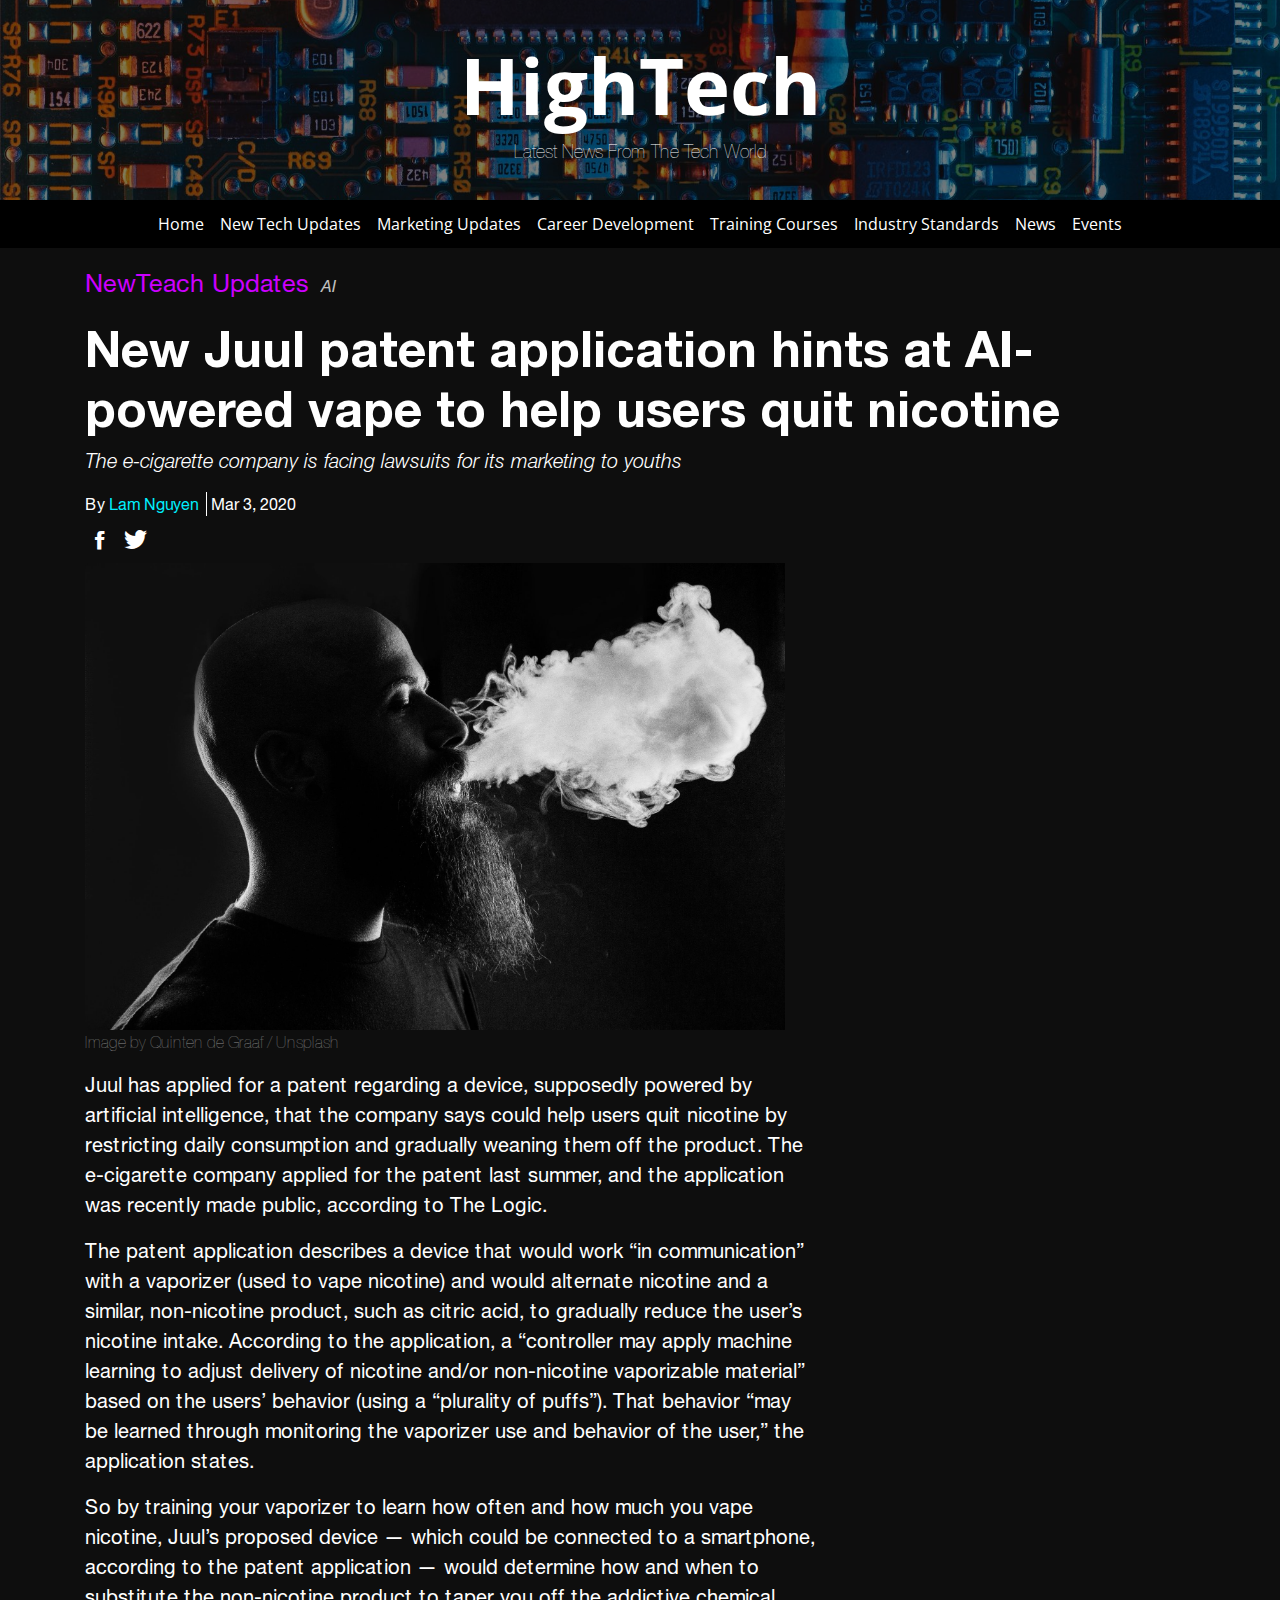
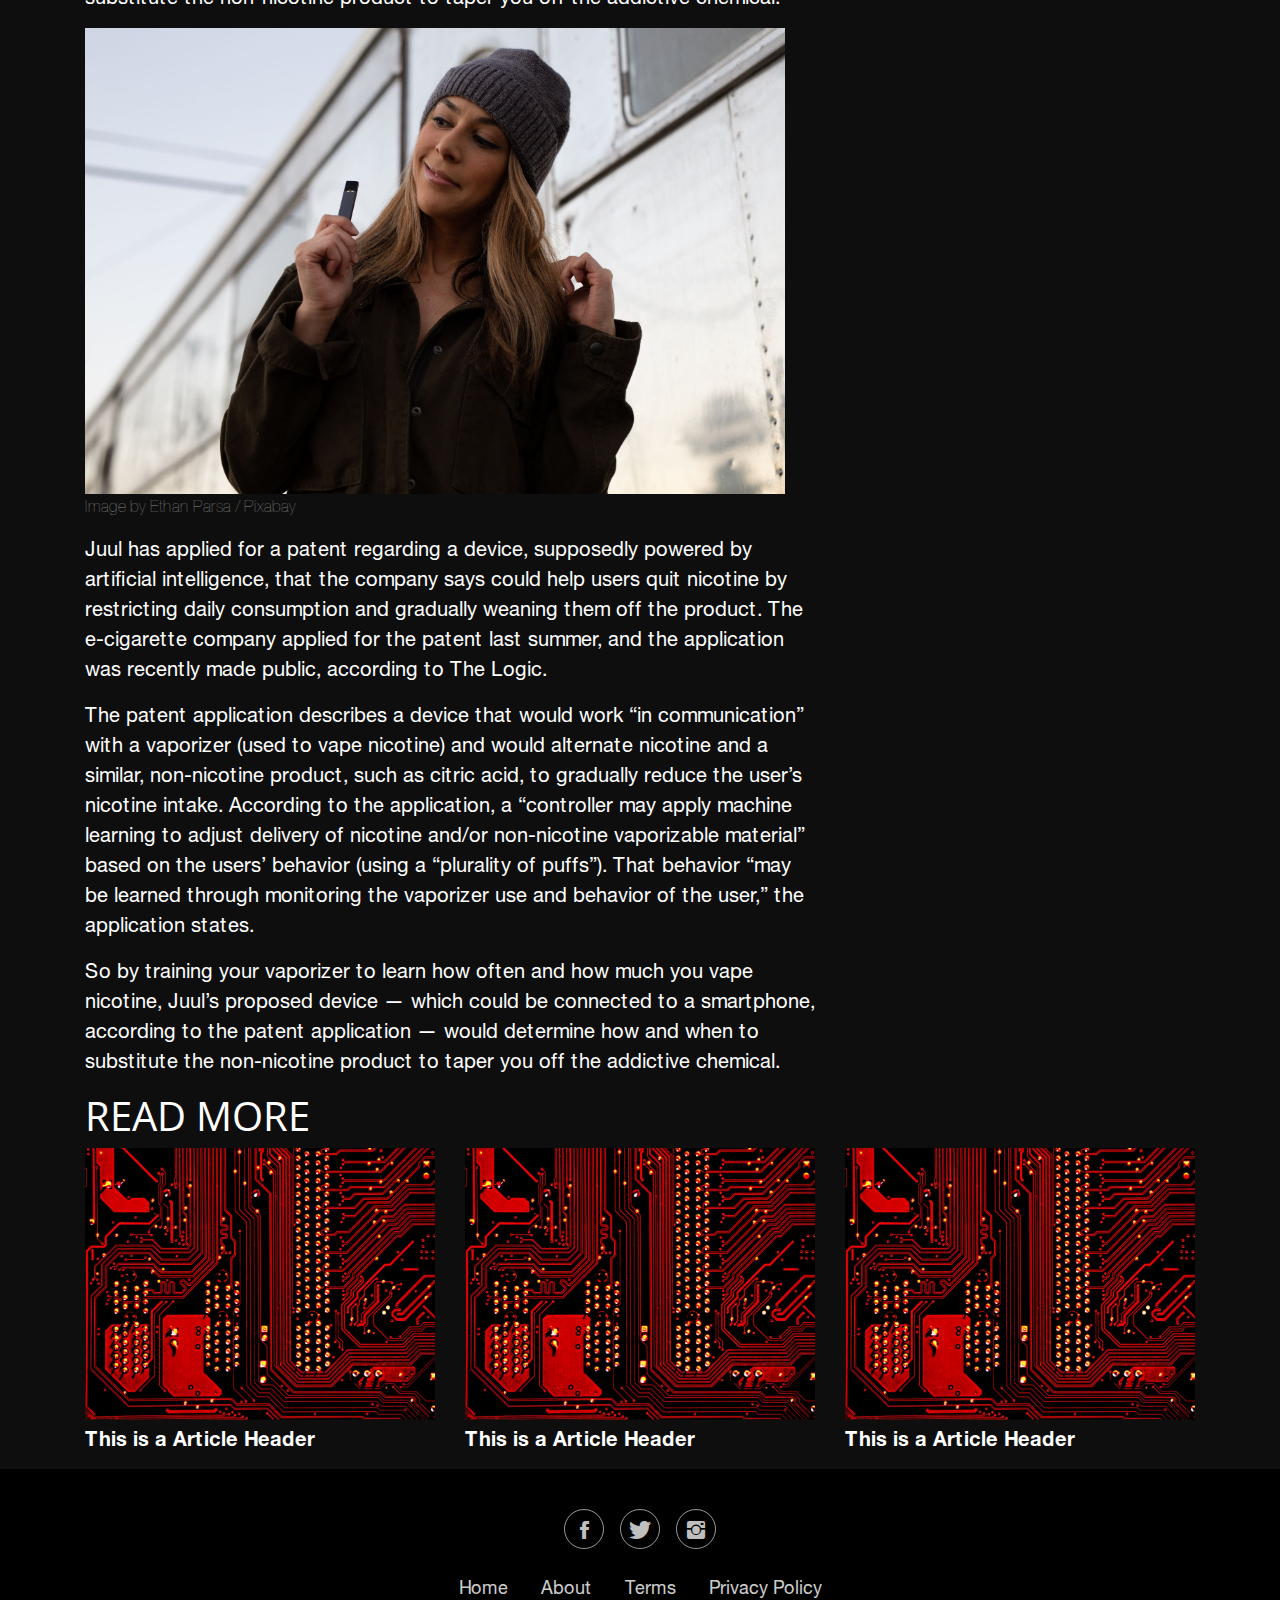
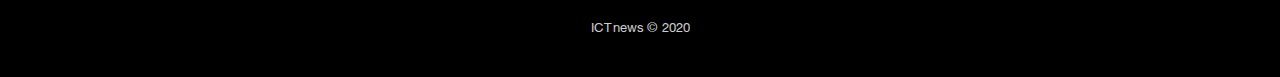
<file: AI-powered-vape-help-users-quit-nicotine.html>
<!DOCTYPE html>
<html>

<head>
    <meta charset="utf-8">
    <meta name="viewport" content="width=device-width, initial-scale=1.0, shrink-to-fit=no">
    <title>Project1</title>
    <meta name="" content="">
    <meta name="viewport" content="width=device-width, initial-scale=1, maximum-scale=1.0, user-scalable=no">
    <link rel="stylesheet" href="assets/bootstrap/css/bootstrap.min.css">
    <link rel="stylesheet" href="assets/css/Helvetica%20Neue.css">
    <link rel="stylesheet" href="https://fonts.googleapis.com/css?family=Open+Sans&amp;subset=vietnamese">
    <link rel="stylesheet" href="https://fonts.googleapis.com/css?family=Open+Sans+Condensed:300,300i,700&amp;subset=vietnamese,latin-ext">
    <link rel="stylesheet" href="assets/fonts/ionicons.min.css">
    <link rel="stylesheet" href="assets/css/Footer-Basic.css">
    <link rel="stylesheet" href="assets/css/styles.css">
</head>

<body style="color: rgb(255,255,255);font-family: 'Helvetica Neue';background-color: rgb(14,14,14);">
    <header style="background-image: url(&quot;assets/img/umberto-jXd2FSvcRr8-unsplash.jpg&quot;);height: 200px;background-size: cover;background-position: 20%;opacity: 1;">
        <div class="overlay" style="background-color: #000000;opacity: 0.50;height: 200px;width: 100%;"></div>
        <div class="container" style="height: 200px;">
            <div class="row" style="height: 200px;">
                <div class="col" style="width: 760px;max-width: 66.666667%;margin: 0px 190px;">
                    <div class="text-center" style="height: 200px;">
                        <a href="index.html">
                            <h1 style="font-size: 78px;font-weight: bold;padding: 0px;height: 130px;padding-top: 39px;font-family: 'Open Sans Condensed', sans-serif;color: rgb(255,255,255);">HighTech</h1><span style="height: 25px;width: 730px;margin-top: -0;margin-bottom: -0;padding-top: 0px;font-size: 18px;font-weight: 100;color: rgb(255,255,255);">Latest News From The Tech World</span></a>
                    </div>
                </div>
            </div>
        </div>
    </header>
    <nav class="navbar navbar-light navbar-expand-md sticky-top" style="background-color: #000000;height: 48px;">
        <div class="container-fluid">
            <div class="progress-container" style="height: 8px;">
                <div id="myBar" class="progress-bar"></div>
            </div><button data-toggle="collapse" class="navbar-toggler" data-target="#navcol-1"><span class="sr-only">Toggle navigation</span><span class="navbar-toggler-icon"></span></button>
            <div class="collapse navbar-collapse" id="navcol-1">
                <ul class="nav navbar-nav justify-content-center" style="width: 100%;">
                    <li class="nav-item" role="presentation"><a class="nav-link" href="index.html" style="color: #ffffff;font-family: 'Open Sans Condensed', sans-serif;">Home</a></li>
                    <li class="nav-item dropdown"><a class="dropdown-toggle nav-link" data-toggle="dropdown" aria-expanded="false" href="#" style="color: rgb(255,255,255);font-family: 'Open Sans Condensed', sans-serif;font-weight: normal;">New Tech Updates</a>
                        <div class="dropdown-menu text-left"
                            role="menu" style="color: rgb(255,255,255);background-color: #202020;width: 100%;">
                            <div class="container" style="width: 1000px;">
                                <div class="row" style="padding-bottom: 8px;">
                                    <div class="col"><a class="link-nav" href="#" style="color: rgb(255,255,255);">AI</a></div>
                                    <div class="col"><a class="link-nav" href="#" style="color: rgb(255,255,255);">IoT</a></div>
                                    <div class="col"><a class="link-nav" href="#" style="color: rgb(255,255,255);">Robotic</a></div>
                                </div>
                                <div class="row" style="padding-top: 5px;padding-bottom: 5px;">
                                    <div class="col"><a class="link-nav" href="#" style="color: rgb(255,255,255);">Virtuality</a></div>
                                    <div class="col"><a class="link-nav" href="#" style="color: rgb(255,255,255);">Cybersecurity</a></div>
                                    <div class="col"><a class="link-nav" href="#" style="color: rgb(255,255,255);">BlockChain</a></div>
                                </div>
                                <div class="row" style="padding-top: 5px;">
                                    <div class="col">
                                        <div class="all-sub-nav" style="padding-top: 5px;"><a class="link-nav" href="subnav-template.html" style="color: rgb(255,255,255);">All New Tech Updates</a></div>
                                    </div>
                                </div>
                            </div>
                        </div>
                    </li>
                    <li class="nav-item dropdown"><a class="dropdown-toggle nav-link" data-toggle="dropdown" aria-expanded="false" href="#" style="color: rgb(255,255,255);font-family: 'Open Sans Condensed', sans-serif;font-weight: normal;">Marketing Updates</a>
                        <div class="dropdown-menu text-left"
                            role="menu" style="color: rgb(255,255,255);background-color: #202020;width: 100%;">
                            <div class="container" style="width: 1000px;">
                                <div class="row">
                                    <div class="col"><a class="link-nav" href="#" style="color: rgb(255,255,255);">Trend of ICT</a></div>
                                    <div class="col"><a class="link-nav" href="#" style="color: rgb(255,255,255);">Global Market</a></div>
                                    <div class="col"><a class="link-nav" href="#" style="color: rgb(255,255,255);">Vietnam ICT Market</a></div>
                                </div>
                                <div class="row" style="padding-top: 5px;">
                                    <div class="col">
                                        <div class="all-sub-nav" style="padding-top: 5px;"><a class="link-nav" href="#" style="color: rgb(255,255,255);">All Marketing Updates</a></div>
                                    </div>
                                </div>
                            </div>
                        </div>
                    </li>
                    <li class="nav-item dropdown"><a class="dropdown-toggle nav-link" data-toggle="dropdown" aria-expanded="false" href="#" style="color: rgb(255,255,255);font-family: 'Open Sans Condensed', sans-serif;font-weight: normal;">Career Development</a>
                        <div class="dropdown-menu text-left"
                            role="menu" style="color: rgb(255,255,255);background-color: #202020;width: 100%;">
                            <div class="container" style="width: 1000px;">
                                <div class="row" style="padding-bottom: 8px;">
                                    <div class="col"><a class="link-nav" href="#" style="color: rgb(255,255,255);">Software Coders</a></div>
                                    <div class="col"><a class="link-nav" href="#" style="color: rgb(255,255,255);">System Admin</a></div>
                                </div>
                                <div class="row" style="padding-top: 5px;padding-bottom: 5px;">
                                    <div class="col"><a class="link-nav" href="#" style="color: rgb(255,255,255);">Cybersecurities</a></div>
                                    <div class="col"><a class="link-nav" href="#" style="color: rgb(255,255,255);">Tester</a></div>
                                </div>
                                <div class="row" style="padding-top: 5px;">
                                    <div class="col">
                                        <div class="all-sub-nav" style="padding-top: 5px;"><a class="link-nav" href="#" style="color: rgb(255,255,255);">All Career Development</a></div>
                                    </div>
                                </div>
                            </div>
                        </div>
                    </li>
                    <li class="nav-item dropdown"><a class="dropdown-toggle nav-link" data-toggle="dropdown" aria-expanded="false" href="#" style="color: rgb(255,255,255);font-family: 'Open Sans Condensed', sans-serif;font-weight: normal;">Training Courses</a>
                        <div class="dropdown-menu text-left"
                            role="menu" style="color: rgb(255,255,255);background-color: #202020;width: 100%;">
                            <div class="container" style="width: 1000px;">
                                <div class="row" style="padding-bottom: 8px;">
                                    <div class="col"><a class="link-nav" href="#" style="color: rgb(255,255,255);">Software Development</a></div>
                                    <div class="col"><a class="link-nav" href="#" style="color: rgb(255,255,255);">System Admin</a></div>
                                </div>
                                <div class="row" style="padding-top: 5px;padding-bottom: 5px;">
                                    <div class="col"><a class="link-nav" href="#" style="color: rgb(255,255,255);">Cybersecurities</a></div>
                                    <div class="col"><a class="link-nav" href="#" style="color: rgb(255,255,255);">Freelancers</a></div>
                                </div>
                                <div class="row" style="padding-top: 5px;">
                                    <div class="col">
                                        <div class="all-sub-nav" style="padding-top: 5px;"><a class="link-nav" href="#" style="color: rgb(255,255,255);">All Training Courses</a></div>
                                    </div>
                                </div>
                            </div>
                        </div>
                    </li>
                    <li class="nav-item dropdown"><a class="dropdown-toggle nav-link" data-toggle="dropdown" aria-expanded="false" href="#" style="color: rgb(255,255,255);font-family: 'Open Sans Condensed', sans-serif;font-weight: normal;">Industry Standards</a>
                        <div class="dropdown-menu text-left"
                            role="menu" style="color: rgb(255,255,255);background-color: #202020;width: 100%;">
                            <div class="container" style="width: 1000px;">
                                <div class="row" style="padding-bottom: 8px;">
                                    <div class="col"><a class="link-nav" href="#" style="color: rgb(255,255,255);">CDIO</a></div>
                                    <div class="col"><a class="link-nav" href="#" style="color: rgb(255,255,255);">Scrum</a></div>
                                    <div class="col"><a class="link-nav" href="#" style="color: rgb(255,255,255);">CMMI</a></div>
                                </div>
                                <div class="row" style="padding-top: 5px;padding-bottom: 5px;">
                                    <div class="col"><a class="link-nav" href="#" style="color: rgb(255,255,255);">IBM</a></div>
                                    <div class="col"><a class="link-nav" href="#" style="color: rgb(255,255,255);">Oracle</a></div>
                                    <div class="col"><a class="link-nav" href="#" style="color: rgb(255,255,255);">AWS</a></div>
                                </div>
                                <div class="row" style="padding-top: 5px;">
                                    <div class="col">
                                        <div class="all-sub-nav" style="padding-top: 5px;"><a class="link-nav" href="#" style="color: rgb(255,255,255);">All Industry Standards</a></div>
                                    </div>
                                </div>
                            </div>
                        </div>
                    </li>
                    <li class="nav-item dropdown"><a class="dropdown-toggle nav-link" data-toggle="dropdown" aria-expanded="false" href="#" style="color: rgb(255,255,255);font-family: 'Open Sans Condensed', sans-serif;font-weight: normal;">News</a>
                        <div class="dropdown-menu text-left"
                            role="menu" style="color: rgb(255,255,255);background-color: #202020;width: 100%;">
                            <div class="container" style="width: 1000px;">
                                <div class="row">
                                    <div class="col"><a class="link-nav" href="#" style="color: rgb(255,255,255);">Techno Update</a></div>
                                </div>
                                <div class="row" style="padding-top: 5px;">
                                    <div class="col">
                                        <div class="all-sub-nav" style="padding-top: 5px;"><a class="link-nav" href="#" style="color: rgb(255,255,255);">All News</a></div>
                                    </div>
                                </div>
                            </div>
                        </div>
                    </li>
                    <li class="nav-item" role="presentation"><a class="nav-link" href="#" style="color: #ffffff;font-family: 'Open Sans Condensed', sans-serif;">Events</a></li>
                </ul>
            </div>
        </div>
    </nav>
    <div class="container">
        <div class="row">
            <div class="col">
                <div>
                    <div>
                        <ul class="list-inline" style="margin-top: 16px;">
                            <li class="list-inline-item"><a href="#" style="font-size: 25px;font-family: 'Helvetica Neue';color: rgb(204,0,255);">NewTeach Updates</a></li>
                            <li class="list-inline-item"><a href="#" style="color: rgb(255,255,255);font-family: 'Helvetica Neue';font-size: 16px;font-style: italic;opacity: 0.75;">AI</a></li>
                        </ul>
                    </div>
                    <div>
                        <h1 style="font-size: 50px;font-family: 'Helvetica Neue';"><strong>New Juul patent application hints at AI-powered vape to help users quit nicotine</strong><br></h1>
                    </div>
                    <p style="font-family: 'Helvetica Neue';font-style: italic;font-size: 20px;font-weight: 300;margin-right: 33.3333%;">The e-cigarette company is facing lawsuits for its marketing to youths</p>
                    <div style="margin-top: 0px;">
                        <div><span>By&nbsp;</span><a class="author" href="#" style="color: #00f0ff;">Lam Nguyen&nbsp;</a>
                            <div class="vl" style="margin-right: 0px;"><span>&nbsp;Mar 3, 2020</span></div>
                        </div>
                    </div>
                    <div style="padding: 5px 0px;"><a href="#" style="color: rgb(255,255,255);height: 0px;padding: 0px 10px;"><i class="icon ion-social-facebook" style="font-size: 25px;"></i></a><a href="#" style="color: rgb(255,255,255);"><i class="icon ion-social-twitter" style="font-size: 25px;padding: 0px 10px;"></i></a></div>
                </div>
            </div>
        </div>
    </div>
    <div class="container">
        <div class="row">
            <div class="col" style="max-width: 66.666667%;">
                <div class="article-image"><img src="assets/img/quinten-de-graaf-4TcUM4qz9Dc-unsplash.jpg" width="700">
                    <p style="font-family: 'Helvetica Neue';font-weight: 250;opacity: 0.50;">Image by Quinten de Graaf / Unsplash<br></p>
                </div>
                <div class="article-paragraph-container">
                    <p class="article-paragraph" style="background-color: rgb(14,14,14);color: rgb(255,255,255);font-family: 'Helvetica Neue';">Juul has applied for a patent regarding a device, supposedly powered by artificial intelligence, that the company says could help users quit nicotine by restricting daily consumption and gradually weaning them off the product. The
                        e-cigarette company applied for the patent last summer, and the application was recently made public, according to The Logic.</p>
                    <p class="article-paragraph" style="font-family: 'Helvetica Neue';">The patent application describes a device that would work “in communication” with a vaporizer (used to vape nicotine) and would alternate nicotine and a similar, non-nicotine product, such as citric acid, to gradually reduce the user’s
                        nicotine intake. According to the application, a “controller may apply machine learning to adjust delivery of nicotine and/or non-nicotine vaporizable material” based on the users’ behavior (using a “plurality of puffs”). That
                        behavior “may be learned through monitoring the vaporizer use and behavior of the user,” the application states.</p>
                    <p class="article-paragraph" style="font-family: 'Helvetica Neue';">So by training your vaporizer to learn how often and how much you vape nicotine, Juul’s proposed device — which could be connected to a smartphone, according to the patent application — would determine how and when to substitute the
                        non-nicotine product to taper you off the addictive chemical.</p>
                </div>
                <div class="article-image"><img src="assets/img/teen-vape-epidemic-3677935.jpg" width="700">
                    <p style="font-family: 'Helvetica Neue';font-weight: 250;opacity: 0.50;">Image by Ethan Parsa / Pixabay</p>
                </div>
                <div class="article-paragraph-container">
                    <p class="article-paragraph" style="font-family: 'Helvetica Neue';">Juul has applied for a patent regarding a device, supposedly powered by artificial intelligence, that the company says could help users quit nicotine by restricting daily consumption and gradually weaning them off the product. The
                        e-cigarette company applied for the patent last summer, and the application was recently made public, according to The Logic.</p>
                    <p class="article-paragraph" style="font-family: 'Helvetica Neue';">The patent application describes a device that would work “in communication” with a vaporizer (used to vape nicotine) and would alternate nicotine and a similar, non-nicotine product, such as citric acid, to gradually reduce the user’s
                        nicotine intake. According to the application, a “controller may apply machine learning to adjust delivery of nicotine and/or non-nicotine vaporizable material” based on the users’ behavior (using a “plurality of puffs”). That
                        behavior “may be learned through monitoring the vaporizer use and behavior of the user,” the application states.</p>
                    <p class="article-paragraph" style="font-family: 'Helvetica Neue';">So by training your vaporizer to learn how often and how much you vape nicotine, Juul’s proposed device — which could be connected to a smartphone, according to the patent application — would determine how and when to substitute the
                        non-nicotine product to taper you off the addictive chemical.</p>
                </div>
            </div>
        </div>
    </div>
    <div class="container">
        <div>
            <h1 style="font-family: 'Open Sans Condensed', sans-serif;font-weight: normal;">READ MORE</h1>
        </div>
        <div class="row">
            <div class="col">
                <div><a href="#"><img src="assets/img/michael-dziedzic-aQYgUYwnCsM-unsplash.jpg" width="350"><p style="color: rgb(255,255,255);font-family: 'Helvetica Neue';font-size: 20px;font-weight: bold;">This is a Article Header</p></a></div>
            </div>
            <div class="col">
                <div><a href="#"><img src="assets/img/michael-dziedzic-aQYgUYwnCsM-unsplash.jpg" width="350"><p style="color: rgb(255,255,255);font-family: 'Helvetica Neue';font-size: 20px;font-weight: bold;">This is a Article Header</p></a></div>
            </div>
            <div class="col">
                <div><a href="#"><img src="assets/img/michael-dziedzic-aQYgUYwnCsM-unsplash.jpg" width="350"><p style="color: rgb(255,255,255);font-family: 'Helvetica Neue';font-size: 20px;font-weight: bold;">This is a Article Header</p></a></div>
            </div>
        </div>
    </div>
    <div class="footer-basic" style="background-color: rgb(0,0,0);">
        <footer>
            <div class="social" style="color: rgb(255,255,255);"><a href="#" style="color: rgb(255,255,255);"><i class="icon ion-social-facebook"></i></a><a href="#" style="color: rgb(255,255,255);"><i class="icon ion-social-twitter"></i></a><a href="#"><i class="icon ion-social-instagram"></i></a></div>
            <ul
                class="list-inline">
                <li class="list-inline-item"><a href="index.html" style="color: #ffffff;">Home</a></li>
                <li class="list-inline-item"><a href="about-us.html" style="color: rgb(255,255,255);">About</a></li>
                <li class="list-inline-item"><a href="#" style="color: rgb(255,255,255);">Terms</a></li>
                <li class="list-inline-item"><a href="#" style="color: rgb(255,255,255);">Privacy Policy</a></li>
                </ul>
                <p class="copyright" style="color: rgb(255,255,255);opacity: 0.80;">ICTnews © 2020</p>
        </footer>
    </div>
    <script src="assets/js/jquery.min.js"></script>
    <script src="assets/bootstrap/js/bootstrap.min.js"></script>
    <script src="assets/js/scripts.js"></script>
</body>

</html>
</file>
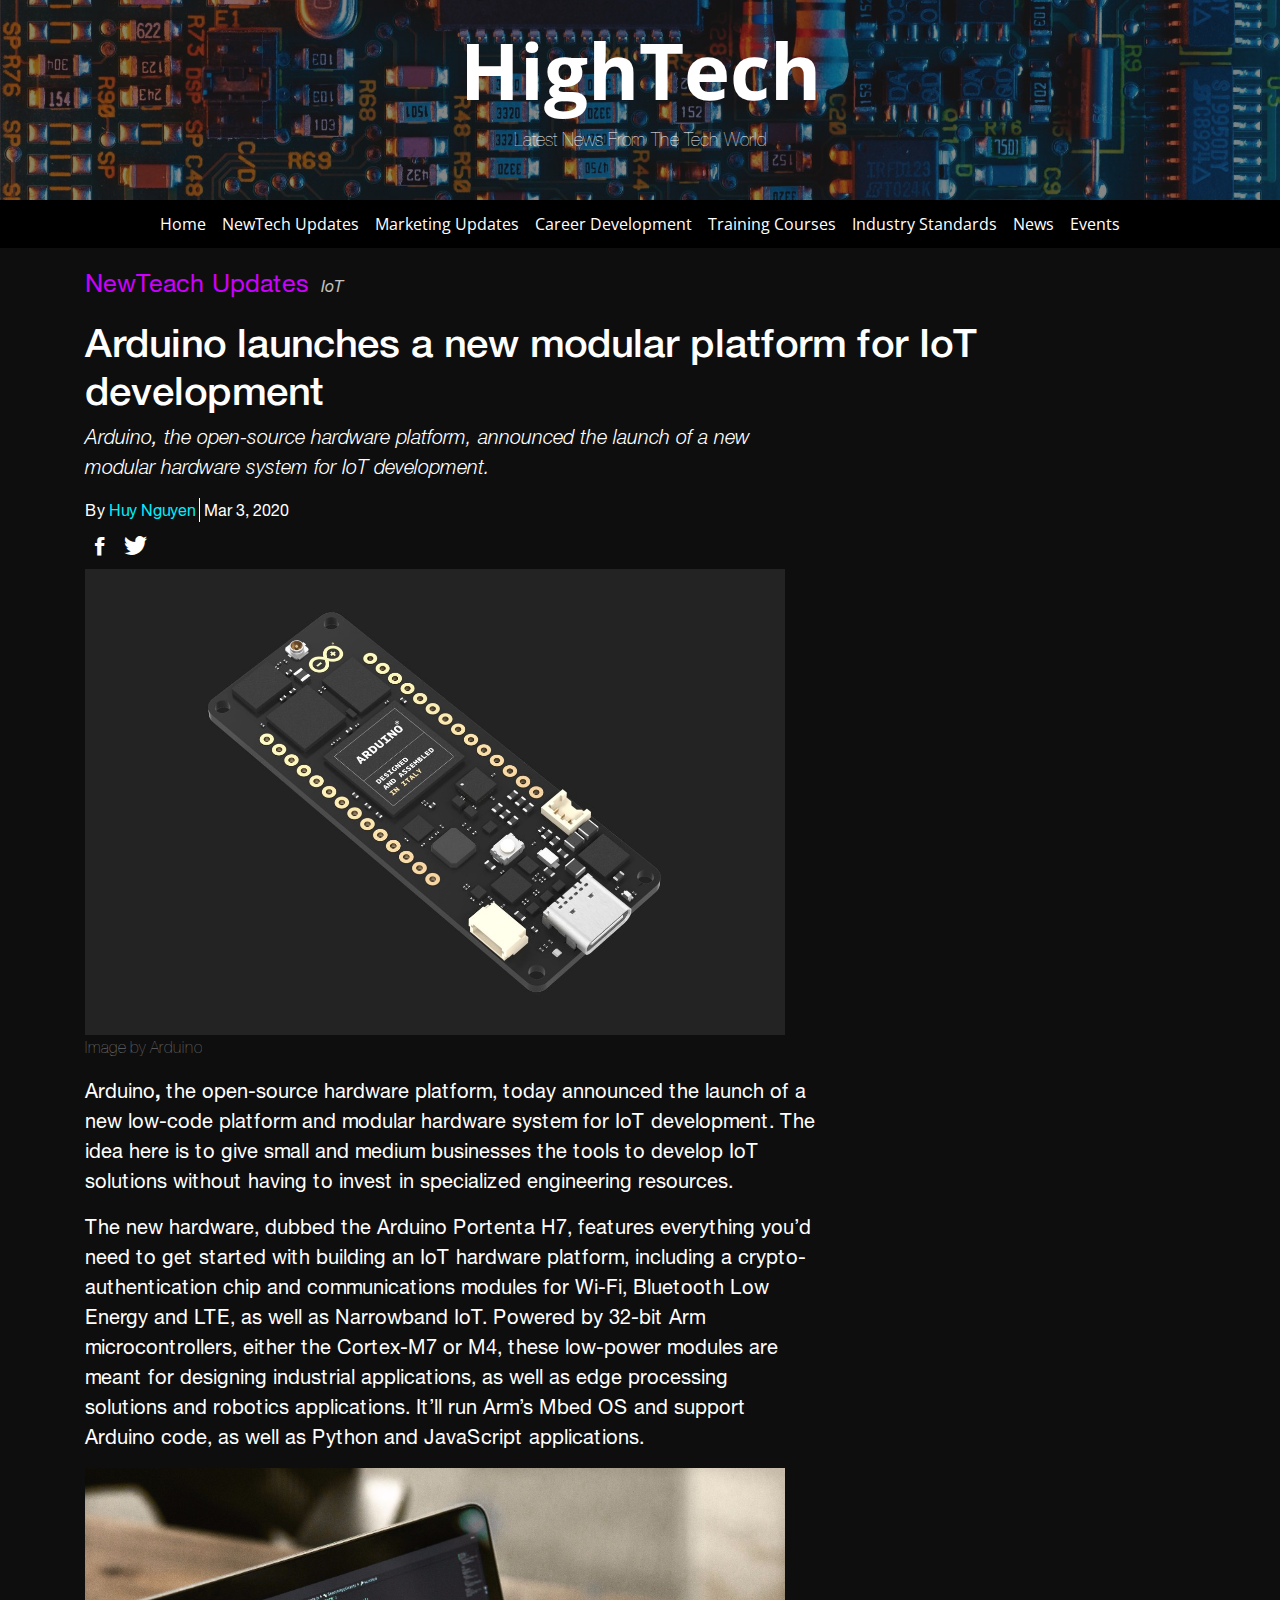
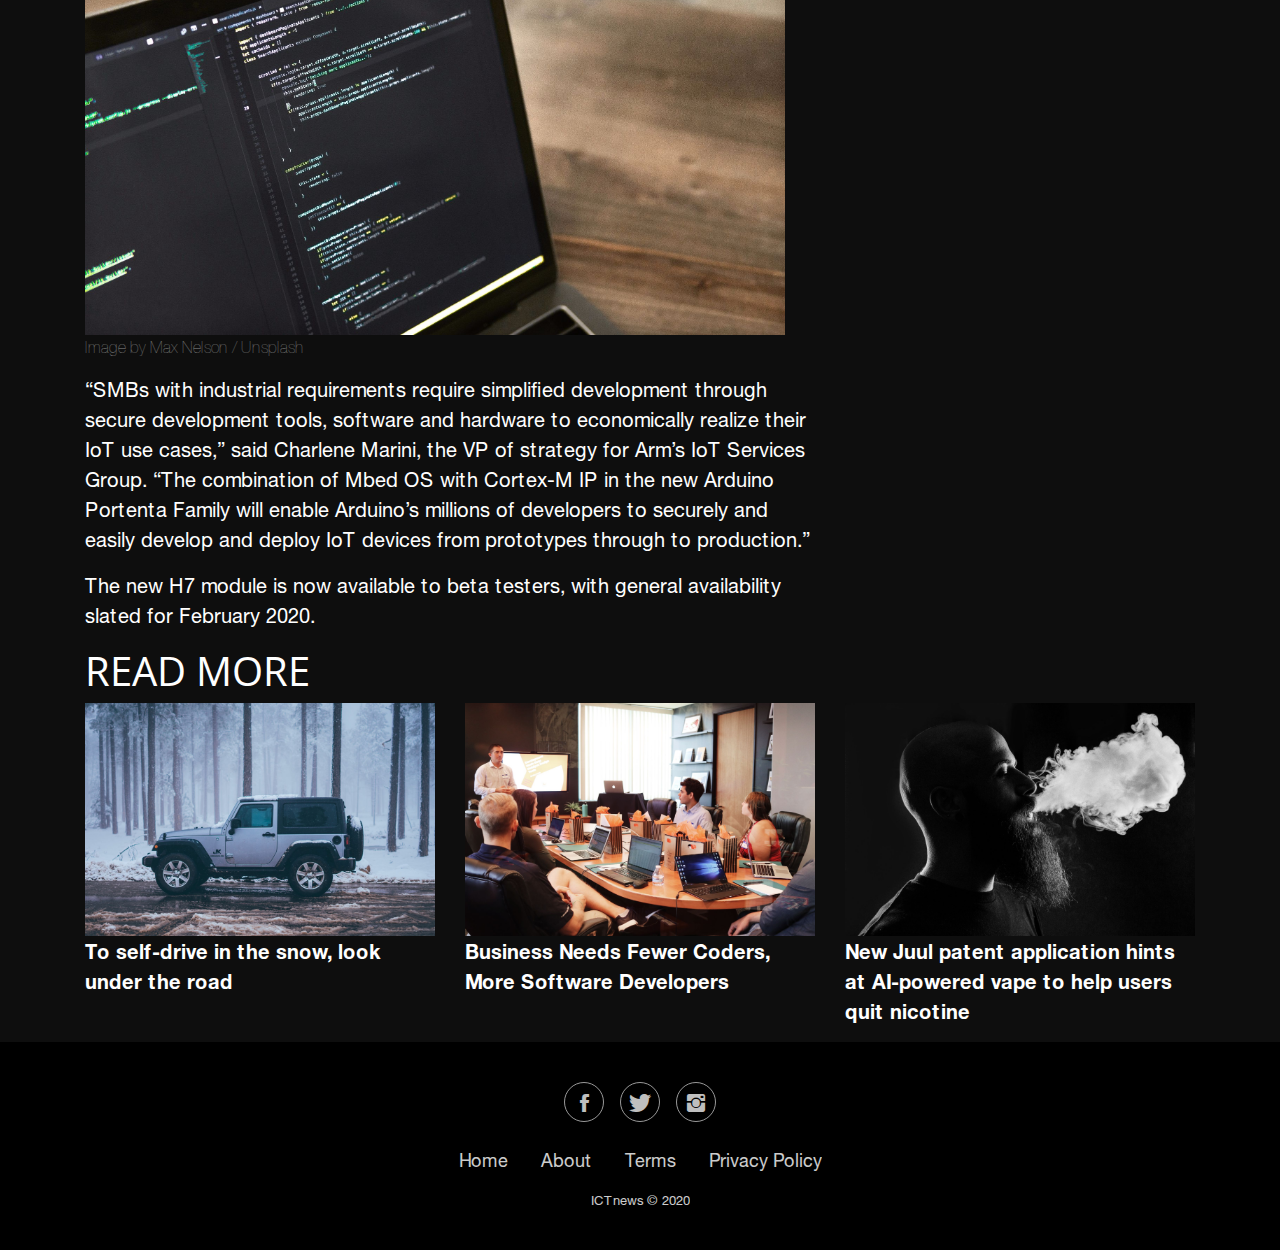
<file: arduino-launches-a-new-modular-platform.html>
<!DOCTYPE html>
<html>

<head>
    <meta charset="utf-8">
    <meta name="viewport" content="width=device-width, initial-scale=1.0, shrink-to-fit=no">
    <title>Project1</title>
    <meta name="" content="">
    <meta name="viewport" content="width=device-width, initial-scale=1, maximum-scale=1.0, user-scalable=no">
    <link rel="stylesheet" href="assets/bootstrap/css/bootstrap.min.css">
    <link rel="stylesheet" href="assets/css/Helvetica%20Neue.css">
    <link rel="stylesheet" href="https://fonts.googleapis.com/css?family=Open+Sans&amp;subset=vietnamese">
    <link rel="stylesheet" href="https://fonts.googleapis.com/css?family=Open+Sans+Condensed:300,300i,700&amp;subset=vietnamese,latin-ext">
    <link rel="stylesheet" href="assets/fonts/font-awesome.min.css">
    <link rel="stylesheet" href="assets/fonts/ionicons.min.css">
    <link rel="stylesheet" href="assets/css/Footer-Basic.css">
    <link rel="stylesheet" href="assets/css/styles.css">
</head>

<body style="color: rgb(255,255,255);font-family: 'Helvetica Neue';background-color: rgb(14,14,14);">
    <header style="background-image: url(&quot;assets/img/umberto-jXd2FSvcRr8-unsplash.jpg&quot;);height: 200px;background-size: cover;background-position: 20%;opacity: 1;">
        <div class="overlay" style="background-color: #111111;opacity: 0.50;width: 100%;height: 200px;"></div>
        <div class="container header-container" style="height: 200px;">
            <div class="row row-head">
                <div class="col col-head" style="margin-top: 0px;">
                    <div class="text-center" style="padding-top: 24px;">
                        <a href="index.html" style="padding-top: 0px;margin-top: 0px;">
                            <h1 style="font-size: 78px;font-weight: bold;font-family: 'Open Sans Condensed', sans-serif;color: rgb(255,255,255);">HighTech</h1><span class="head" style="width: 730px;font-size: 18px;font-weight: 100;color: rgb(255,255,255);">Latest News From The Tech World</span></a>
                    </div>
                </div>
            </div>
        </div>
    </header>
    <nav class="navbar navbar-light navbar-expand-md sticky-top" style="background-color: #000000;height: 48px;">
        <div class="container"><button data-toggle="collapse" class="navbar-toggler" data-target="#navcol-1"><span class="sr-only">Toggle navigation</span><i class="fa fa-navicon" style="background-color: rgba(255,255,255,0);color: rgba(255,255,255,0.5);"></i></button>
            <div
                class="collapse navbar-collapse" id="navcol-1">
                <ul class="nav navbar-nav justify-content-center mx-auto" style="background-color: #000000;">
                    <li class="nav-item" role="presentation"><a class="nav-link" href="index.html" style="color: #ffffff;font-family: 'Open Sans Condensed', sans-serif;">Home</a></li>
                    <li class="nav-item dropdown"><a class="dropdown-toggle nav-link" data-toggle="dropdown" aria-expanded="false" href="subnav-template.html" style="color: rgb(255,255,255);font-family: 'Open Sans Condensed', sans-serif;font-weight: normal;">NewTech Updates</a>
                        <div
                            class="dropdown-menu text-left" role="menu" style="color: rgb(255,255,255);background-color: #202020;">
                            <div class="container" style="width: 1000px;">
                                <div class="row">
                                    <div class="col-sm-12 col-md-4" style="margin: 5px 0px;"><a class="link-nav" href="#" style="color: rgb(255,255,255);">AI</a></div>
                                    <div class="col-sm-12 col-md-4" style="margin: 5px 0px;"><a class="link-nav" href="#" style="color: rgb(255,255,255);">IoT</a></div>
                                    <div class="col-sm-12 col-md-4" style="margin: 5px 0px;"><a class="link-nav" href="#" style="color: rgb(255,255,255);">Robotics</a></div>
                                </div>
                                <div class="row">
                                    <div class="col-sm-12 col-md-4" style="margin: 5px 0px;"><a class="link-nav" href="#" style="color: rgb(255,255,255);">Virtuality</a></div>
                                    <div class="col-sm-12 col-md-4" style="margin: 5px 0px;"><a class="link-nav" href="#" style="color: rgb(255,255,255);">Cybersecurity</a></div>
                                    <div class="col-sm-12 col-md-4" style="margin: 5px 0px;"><a class="link-nav" href="#" style="color: rgb(255,255,255);">BlockChain</a></div>
                                </div>
                                <div class="row">
                                    <div class="col nav-divider" style="margin: 5px 0px;"><a class="link-sub-all" href="subnav-template.html" style="color: #ff0c9e;">All NewTech Updates</a></div>
                                </div>
                            </div>
        </div>
        </li>
        <li class="nav-item dropdown"><a class="dropdown-toggle nav-link" data-toggle="dropdown" aria-expanded="false" href="#" style="color: rgb(255,255,255);font-family: 'Open Sans Condensed', sans-serif;font-weight: normal;">Marketing Updates</a>
            <div class="dropdown-menu text-left"
                role="menu" style="color: rgb(255,255,255);background-color: #202020;">
                <div class="container" style="width: 1000px;">
                    <div class="row">
                        <div class="col-sm-12 col-md-4" style="margin: 5px 0px;"><a class="link-nav" href="#" style="color: rgb(255,255,255);">Trend of ICT</a></div>
                        <div class="col-sm-12 col-md-4" style="margin: 5px 0px;"><a class="link-nav" href="#" style="color: rgb(255,255,255);">Global Market</a></div>
                        <div class="col-sm-12 col-md-4" style="margin: 5px 0px;"><a class="link-nav" href="#" style="color: rgb(255,255,255);">Vietnam ICT Market</a></div>
                    </div>
                    <div class="row">
                        <div class="col" style="margin: 5px 0px;"><a class="link-sub-all" href="#" style="color: #ff0c9e;">All Marketing Updates</a></div>
                    </div>
                </div>
            </div>
        </li>
        <li class="nav-item dropdown"><a class="dropdown-toggle nav-link" data-toggle="dropdown" aria-expanded="false" href="#" style="color: rgb(255,255,255);font-family: 'Open Sans Condensed', sans-serif;font-weight: normal;">Career Development</a>
            <div class="dropdown-menu text-left"
                role="menu" style="color: rgb(255,255,255);background-color: #202020;">
                <div class="container" style="width: 1000px;">
                    <div class="row">
                        <div class="col-sm-12 col-md-6" style="margin: 5px 0px;"><a class="link-nav" href="#" style="color: rgb(255,255,255);">Software Coders</a></div>
                        <div class="col-sm-12 col-md-6" style="margin: 5px 0px;"><a class="link-nav" href="#" style="color: rgb(255,255,255);">System Admin</a></div>
                    </div>
                    <div class="row">
                        <div class="col-sm-12 col-md-6" style="margin: 5px 0px;"><a class="link-nav" href="#" style="color: rgb(255,255,255);">Cybersecurities</a></div>
                        <div class="col-sm-12 col-md-6" style="margin: 5px 0px;"><a class="link-nav" href="#" style="color: rgb(255,255,255);">Tester</a></div>
                    </div>
                    <div class="row">
                        <div class="col" style="margin: 5px 0px;"><a class="link-sub-all" href="#" style="color: #ff0c9e;">All Career Development</a></div>
                    </div>
                </div>
            </div>
        </li>
        <li class="nav-item dropdown"><a class="dropdown-toggle nav-link" data-toggle="dropdown" aria-expanded="false" href="#" style="color: rgb(255,255,255);font-family: 'Open Sans Condensed', sans-serif;font-weight: normal;">Training Courses</a>
            <div class="dropdown-menu text-left"
                role="menu" style="color: rgb(255,255,255);background-color: #202020;">
                <div class="container" style="width: 1000px;">
                    <div class="row">
                        <div class="col-sm-12 col-md-6" style="margin: 5px 0px;"><a class="link-nav" href="#" style="color: rgb(255,255,255);">Software Development</a></div>
                        <div class="col-sm-12 col-md-6" style="margin: 5px 0px;"><a class="link-nav" href="#" style="color: rgb(255,255,255);">System Admin</a></div>
                    </div>
                    <div class="row">
                        <div class="col-sm-12 col-md-6" style="margin: 5px 0px;"><a class="link-nav" href="#" style="color: rgb(255,255,255);">Cybersecurities</a></div>
                        <div class="col-sm-12 col-md-6" style="margin: 5px 0px;"><a class="link-nav" href="#" style="color: rgb(255,255,255);">Freelancers</a></div>
                    </div>
                    <div class="row">
                        <div class="col" style="margin: 5px 0px;"><a class="link-sub-all" href="#" style="color: #ff0c9e;">All Training Courses</a></div>
                    </div>
                </div>
            </div>
        </li>
        <li class="nav-item dropdown"><a class="dropdown-toggle nav-link" data-toggle="dropdown" aria-expanded="false" href="#" style="color: rgb(255,255,255);font-family: 'Open Sans Condensed', sans-serif;font-weight: normal;">Industry Standards</a>
            <div class="dropdown-menu text-left"
                role="menu" style="color: rgb(255,255,255);background-color: #202020;">
                <div class="container" style="width: 1000px;">
                    <div class="row">
                        <div class="col-sm-12 col-md-4" style="margin: 5px 0px;"><a class="link-nav" href="#" style="color: rgb(255,255,255);">CDIO</a></div>
                        <div class="col-sm-12 col-md-4" style="margin: 5px 0px;"><a class="link-nav" href="#" style="color: rgb(255,255,255);">Scrum</a></div>
                        <div class="col-sm-12 col-md-4" style="margin: 5px 0px;"><a class="link-nav" href="#" style="color: rgb(255,255,255);">CMMI</a></div>
                    </div>
                    <div class="row">
                        <div class="col-sm-12 col-md-4" style="margin: 5px 0px;"><a class="link-nav" href="#" style="color: rgb(255,255,255);">IBM</a></div>
                        <div class="col-sm-12 col-md-4" style="margin: 5px 0px;"><a class="link-nav" href="#" style="color: rgb(255,255,255);">Oracle</a></div>
                        <div class="col-sm-12 col-md-4" style="margin: 5px 0px;"><a class="link-nav" href="#" style="color: rgb(255,255,255);">AWS</a></div>
                    </div>
                    <div class="row" style="padding-top: 5px;">
                        <div class="col"><a class="link-sub-all" href="#" style="color: #ff0c9e;">All Industry Standards</a></div>
                    </div>
                </div>
            </div>
        </li>
        <li class="nav-item dropdown"><a class="dropdown-toggle nav-link" data-toggle="dropdown" aria-expanded="false" href="#" style="color: rgb(255,255,255);font-family: 'Open Sans Condensed', sans-serif;font-weight: normal;">News</a>
            <div class="dropdown-menu text-left" role="menu"
                style="color: rgb(255,255,255);background-color: #202020;width: 100%;">
                <div class="container" style="width: 1000px;">
                    <div class="row">
                        <div class="col" style="margin: 5px 0px;"><a class="link-nav" href="#" style="color: rgb(255,255,255);">Techno Update</a></div>
                    </div>
                    <div class="row">
                        <div class="col" style="margin: 5px 0px;"><a class="link-sub-all" href="#" style="color: #ff0c9e;">All News</a></div>
                    </div>
                </div>
            </div>
        </li>
        <li class="nav-item" role="presentation"><a class="nav-link event" href="#" style="color: #ffffff;font-family: 'Open Sans Condensed', sans-serif;">Events</a></li>
        </ul>
        </div>
        <div class="progress-container" style="height: 8px;">
            <div id="myBar" class="progress-bar"></div>
        </div>
        </div>
    </nav>
    <div class="container">
        <div class="row">
            <div class="col">
                <div>
                    <div>
                        <ul class="list-inline" style="margin-top: 16px;">
                            <li class="list-inline-item"><a class="category" href="#" style="font-size: 25px;font-family: 'Helvetica Neue';color: rgb(204,0,255);">NewTeach Updates</a></li>
                            <li class="list-inline-item"><a class="sub-cat" href="#" style="color: rgb(255,255,255);font-family: 'Helvetica Neue';font-size: 16px;font-style: italic;opacity: 0.75;">IoT</a></li>
                        </ul>
                    </div>
                    <div>
                        <h1 class="article-header" style="font-family: 'Helvetica Neue';">Arduino launches a new modular platform for IoT development<br></h1>
                    </div>
                    <p class="summary" style="font-family: 'Helvetica Neue';font-style: italic;font-size: 20px;font-weight: 300;margin-right: 33.3333%;">Arduino<strong>,</strong> the open-source hardware platform, announced the launch of a new modular hardware system for IoT development.<br></p>
                    <div style="margin-top: 0px;">
                        <div class="posted"><span>By&nbsp;</span><a class="author" href="#" style="color: #00f0ff;">Huy Nguyen</a>
                            <div class="vl" style="margin-right: 0px;"><span>&nbsp;Mar 3, 2020</span></div>
                        </div>
                    </div>
                    <div style="padding: 5px 0px;"><a href="#" style="color: rgb(255,255,255);height: 0px;padding: 0px 10px;"><i class="icon ion-social-facebook" style="font-size: 25px;"></i></a><a href="#" style="color: rgb(255,255,255);"><i class="icon ion-social-twitter" style="font-size: 25px;padding: 0px 10px;"></i></a></div>
                </div>
            </div>
        </div>
    </div>
    <div class="container">
        <div class="row">
            <div class="col-sm-12 col-md-8">
                <div class="article-image"><img class="img-responsive" src="assets/img/Arduino-Portenta-H7-module.jpg" width="700">
                    <p style="font-family: 'Helvetica Neue';font-weight: 250;opacity: 0.50;">Image by Arduino</p>
                </div>
                <div class="article-paragraph-container">
                    <p class="article-paragraph" style="background-color: rgb(14,14,14);color: rgb(255,255,255);font-family: 'Helvetica Neue';">Arduino<strong>,</strong> the open-source hardware platform, today announced the launch of a new low-code platform and modular hardware system for IoT development. The idea here is to give small and medium businesses the tools to develop
                        IoT solutions without having to invest in specialized engineering resources.<br></p>
                    <p class="article-paragraph" style="font-family: 'Helvetica Neue';">The new hardware, dubbed the Arduino Portenta H7, features everything you’d need to get started with building an IoT hardware platform, including a crypto-authentication chip and communications modules for Wi-Fi, Bluetooth Low Energy
                        and LTE, as well as Narrowband IoT. Powered by 32-bit Arm microcontrollers, either the Cortex-M7 or M4, these low-power modules are meant for designing industrial applications, as well as edge processing solutions and robotics
                        applications. It’ll run Arm’s Mbed OS and support Arduino code, as well as Python and JavaScript applications.<br></p><img class="img-responsive" src="assets/img/max-nelson-Ix64NPGxZoQ-unsplash.jpg" width="700">
                    <p style="font-family: 'Helvetica Neue';font-weight: 250;opacity: 0.50;">Image by Max Nelson / Unsplash</p>
                    <p class="article-paragraph" style="font-family: 'Helvetica Neue';">“SMBs with industrial requirements require simplified development through secure development tools, software and hardware to economically realize their IoT use cases,” said Charlene Marini, the VP of strategy for Arm’s IoT Services
                        Group. “The combination of Mbed OS with Cortex-M IP in the new Arduino Portenta Family will enable Arduino’s millions of developers to securely and easily develop and deploy IoT devices from prototypes through to production.”<br></p>
                </div>
                <div class="article-image"></div>
                <div class="article-paragraph-container">
                    <p class="article-paragraph" style="font-family: 'Helvetica Neue';">The new H7 module is now available to beta testers, with general availability slated for February 2020.<br></p>
                </div>
            </div>
        </div>
    </div>
    <div class="container">
        <div>
            <h1 style="font-family: 'Open Sans Condensed', sans-serif;font-weight: normal;">READ MORE</h1>
        </div>
        <div class="row">
            <div class="col-sm-12 col-md-4 read-more">
                <div class="rm-article"><a href="to-self-drive-in-the-snow.html"><img class="img-responsive" src="assets/img/brady-cook-kysU_IALnTM-unsplash.jpg" width="350"><p class="sub-head" style="color: rgb(255,255,255);font-family: 'Helvetica Neue';font-size: 20px;font-weight: bold;">To self-drive in the snow, look under the road<br></p></a></div>
                <div
                    class="main-article-container sub-article">
                    <div class="main-article-container-safe-zone">
                        <a style="font-family: 'Helvetica Neue';color: rgb(255,255,255);height: 100%;width: 100%;" href="new-juul-patent-application-hints-at-ai-powered-vape-to-help-users-quit-nicotine.html">
                            <div class="main-article-container-safe-zone_image"><img class="img-responsive" src="assets/img/quinten-de-graaf-4TcUM4qz9Dc-unsplash.jpg" width="250"></div>
                        </a>
                        <div class="main-article-container-safe-zone_body">
                            <a class="link-hover-decor" href="new-juul-patent-application-hints-at-ai-powered-vape-to-help-users-quit-nicotine.html" style="color: rgb(255,255,255);">
                                <h4>New Juul patent application hints at AI-powered vape to help users quit nicotine<br></h4>
                                <h6 class="article-brief" style="font-weight: 200;">Marketing Updates<br></h6>
                            </a>
                            <p class="timestamp" style="font-weight: 100;font-style: italic;font-size: 12px;">Posted by&nbsp;<a class="author" href="#" style="color: #00f0ff;">Hieu Tran</a><em>&nbsp;on March 3, 2020</em><br></p>
                        </div>
                    </div>
            </div>
        </div>
        <div class="col-sm-12 col-md-4 read-more">
            <div class="rm-article"><a href="business-needs-fewer-coders.html"><img class="img-responsive" src="assets/img/campaign-creators-gMsnXqILjp4-unsplash.jpg" width="350"><p style="color: rgb(255,255,255);font-family: 'Helvetica Neue';font-size: 20px;font-weight: bold;">Business Needs Fewer Coders, More Software Developers<br></p></a></div>
            <div
                class="main-article-container sub-article">
                <div class="main-article-container-safe-zone">
                    <a style="font-family: 'Helvetica Neue';color: rgb(255,255,255);height: 100%;width: 100%;" href="business-needs-fewer-coders.html">
                        <div class="main-article-container-safe-zone_image"><img class="img-responsive" src="assets/img/campaign-creators-gMsnXqILjp4-unsplash.jpg" width="250"></div>
                    </a>
                    <div class="main-article-container-safe-zone_body">
                        <a class="link-hover-decor" href="business-needs-fewer-coders.html" style="color: rgb(255,255,255);">
                            <h4 style="margin-top: -6px;"><strong>Business Needs Fewer Coders, More Software Developers</strong><br></h4>
                            <h6 class="article-brief" style="font-weight: 200;">Career Development<br></h6>
                        </a>
                        <p class="timestamp" style="font-weight: 100;font-style: italic;font-size: 12px;">Posted by&nbsp;<a class="author" href="#" style="color: #00f0ff;">Quang Hoang</a><em>&nbsp;on March 3, 2020</em><br></p>
                    </div>
                </div>
        </div>
    </div>
    <div class="col-sm-12 col-md-4 read-more">
        <div class="rm-article"><a href="new-juul-patent-application-hints-at-ai-powered-vape-to-help-users-quit-nicotine.html"><img class="img-responsive" src="assets/img/quinten-de-graaf-4TcUM4qz9Dc-unsplash.jpg" width="350"><p style="color: rgb(255,255,255);font-family: 'Helvetica Neue';font-size: 20px;font-weight: bold;">New Juul patent application hints at AI-powered vape to help users quit nicotine<br></p></a></div>
        <div
            class="main-article-container sub-article">
            <div class="main-article-container-safe-zone">
                <a style="font-family: 'Helvetica Neue';color: rgb(255,255,255);height: 100%;width: 100%;" href="to-self-drive-in-the-snow.html">
                    <div class="main-article-container-safe-zone_image"><img class="img-responsive" src="assets/img/brady-cook-kysU_IALnTM-unsplash.jpg" width="250"></div>
                </a>
                <div class="main-article-container-safe-zone_body">
                    <a class="link-hover-decor" href="to-self-drive-in-the-snow.html" style="color: rgb(255,255,255);">
                        <h4 style="margin-top: -6px;">To Self-Drive In The Snow, Look Under The Road<br></h4>
                        <h6 class="article-brief" style="font-weight: 200;">NewTech Updates</h6>
                    </a>
                    <p class="timestamp" style="font-weight: 100;font-style: italic;font-size: 12px;">Posted by&nbsp;<a class="author" href="#" style="color: #00f0ff;">Lam Nguyen</a><em>&nbsp;on March 3, 2020</em><br></p>
                </div>
            </div>
    </div>
    </div>
    </div>
    </div>
    <div class="footer-basic" style="background-color: rgb(0,0,0);">
        <footer>
            <div class="social" style="color: rgb(255,255,255);"><a href="#" style="color: rgb(255,255,255);"><i class="icon ion-social-facebook"></i></a><a href="#" style="color: rgb(255,255,255);"><i class="icon ion-social-twitter"></i></a><a href="#"><i class="icon ion-social-instagram"></i></a></div>
            <ul
                class="list-inline">
                <li class="list-inline-item"><a href="index.html" style="color: #ffffff;">Home</a></li>
                <li class="list-inline-item"><a href="about-us.html" style="color: rgb(255,255,255);">About</a></li>
                <li class="list-inline-item"><a href="#" style="color: rgb(255,255,255);">Terms</a></li>
                <li class="list-inline-item"><a href="#" style="color: rgb(255,255,255);">Privacy Policy</a></li>
                </ul>
                <p class="copyright" style="color: rgb(255,255,255);opacity: 0.80;">ICTnews © 2020</p>
        </footer>
    </div>
    <script src="assets/js/jquery.min.js"></script>
    <script src="assets/bootstrap/js/bootstrap.min.js"></script>
    <script src="assets/js/scripts.js"></script>
</body>

</html>
</file>
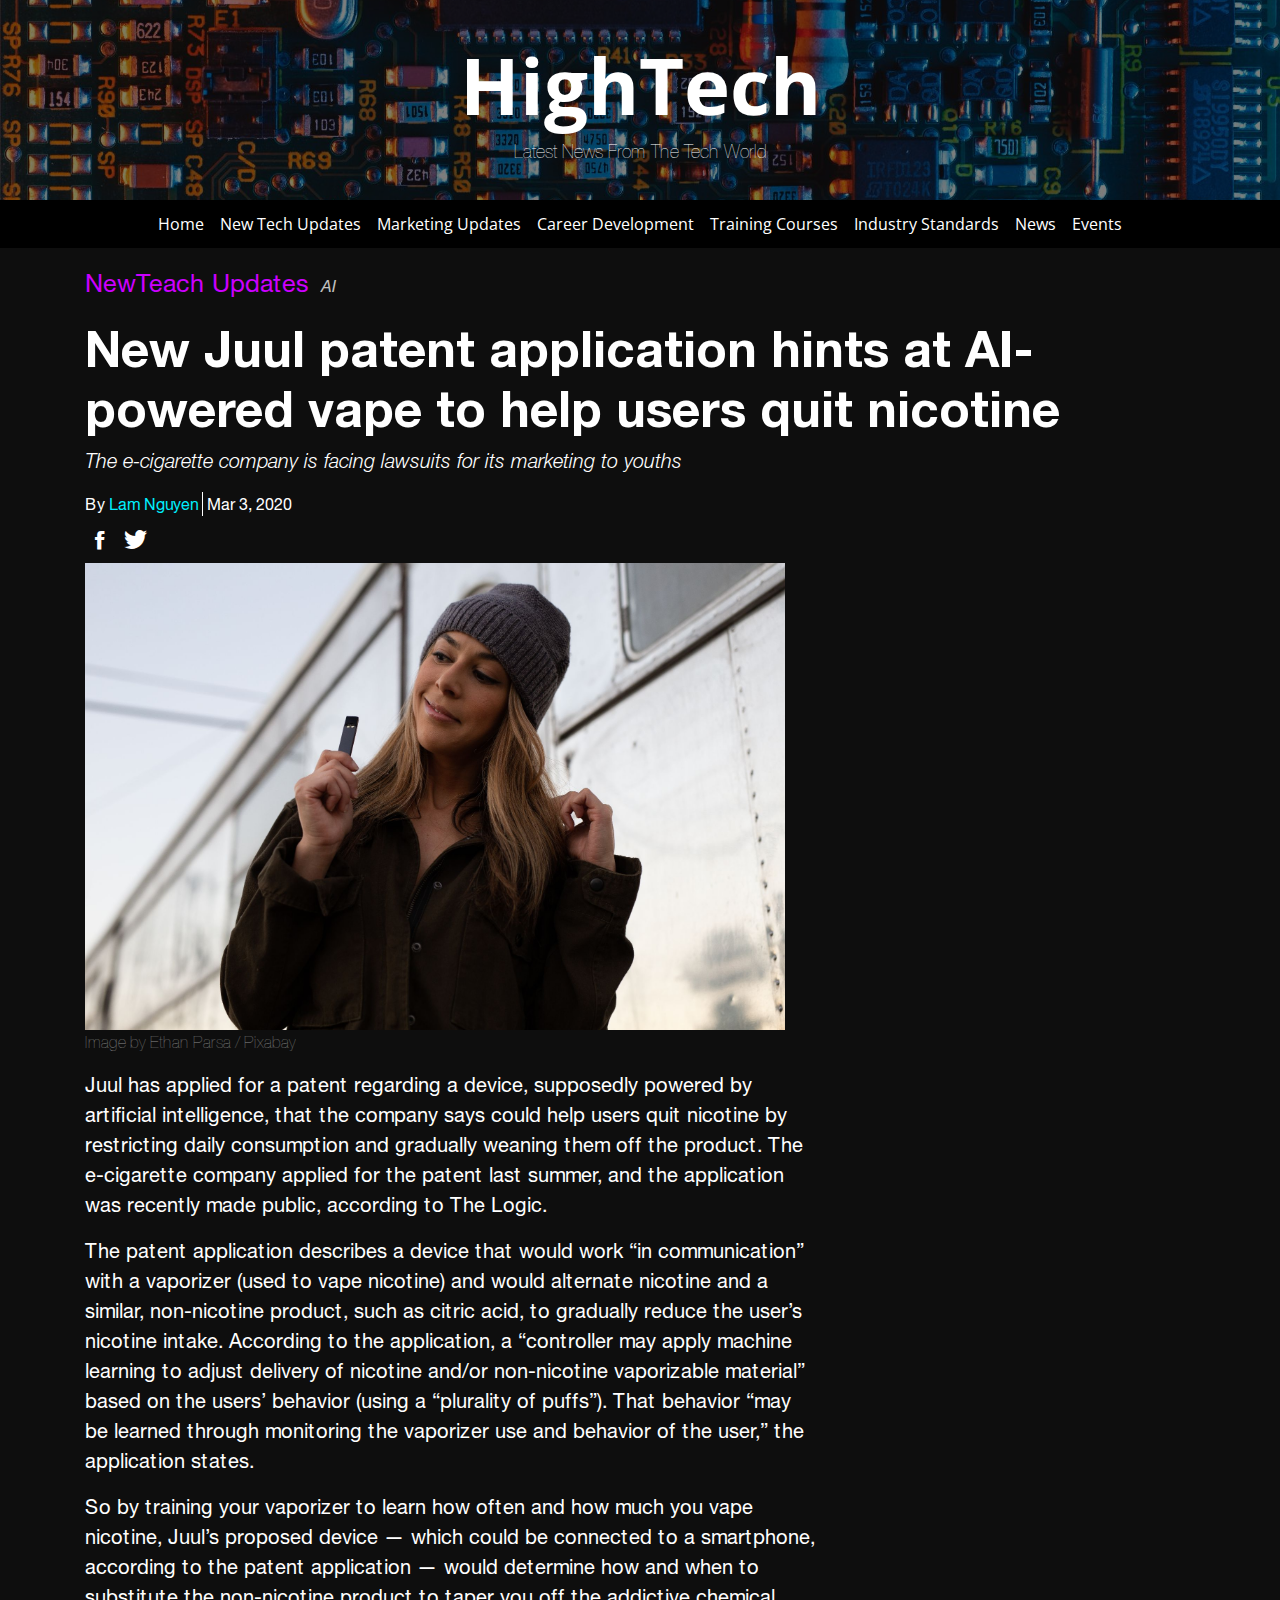
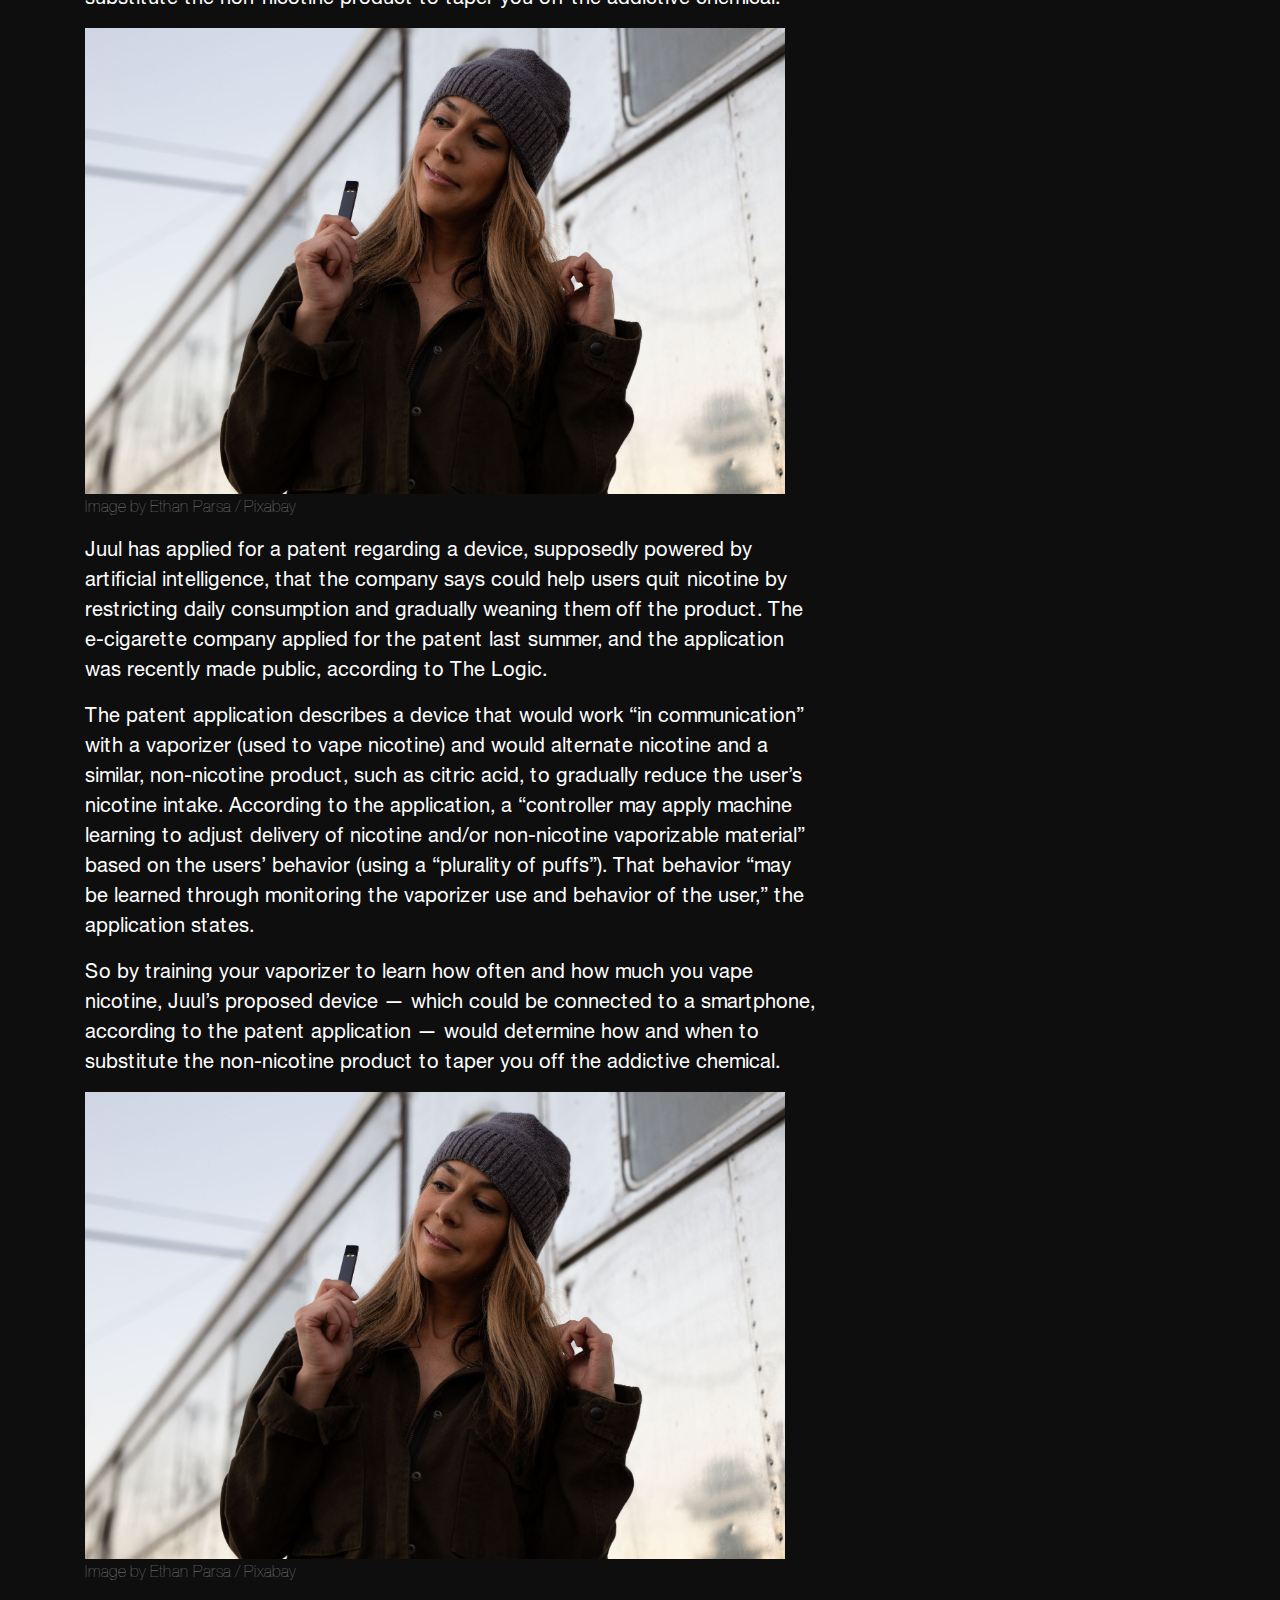
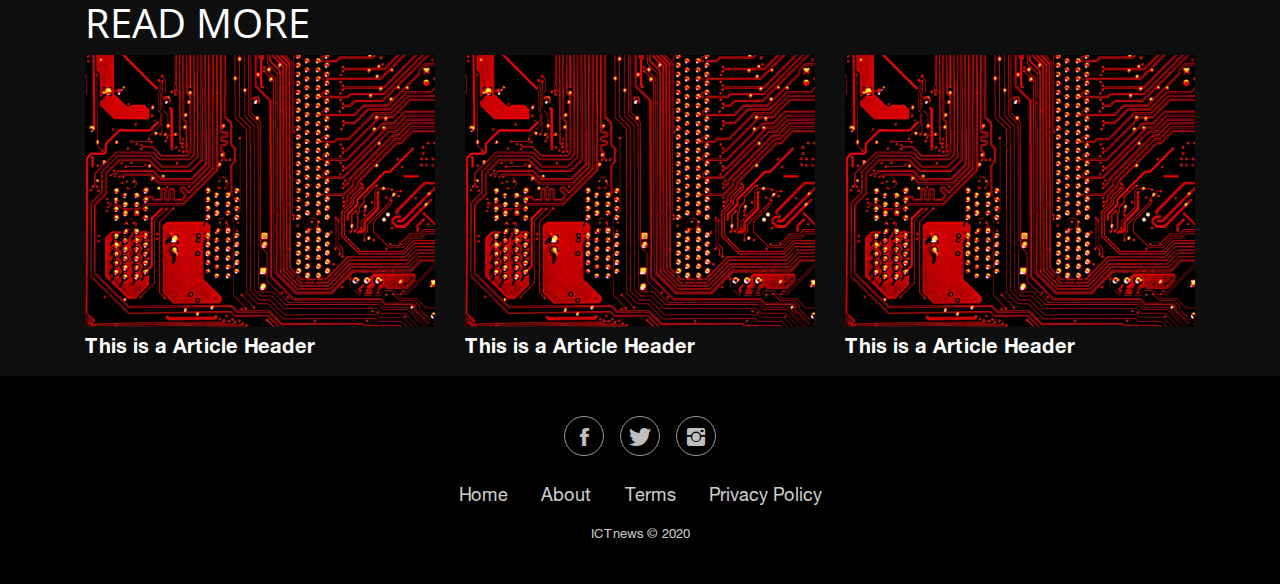
<file: article-template-1.html>
<!DOCTYPE html>
<html>

<head>
    <meta charset="utf-8">
    <meta name="viewport" content="width=device-width, initial-scale=1.0, shrink-to-fit=no">
    <title>Project1</title>
    <link rel="stylesheet" href="assets/bootstrap/css/bootstrap.min.css">
    <link rel="stylesheet" href="assets/css/Helvetica%20Neue.css">
    <link rel="stylesheet" href="https://fonts.googleapis.com/css?family=Open+Sans&amp;subset=vietnamese">
    <link rel="stylesheet" href="https://fonts.googleapis.com/css?family=Open+Sans+Condensed:300,300i,700&amp;subset=vietnamese,latin-ext">
    <link rel="stylesheet" href="assets/fonts/ionicons.min.css">
    <link rel="stylesheet" href="assets/css/Footer-Basic.css">
    <link rel="stylesheet" href="assets/css/styles.css">
</head>

<body style="color: rgb(255,255,255);font-family: 'Helvetica Neue';background-color: rgb(14,14,14);">
    <header style="background-image: url(&quot;assets/img/umberto-jXd2FSvcRr8-unsplash.jpg&quot;);height: 200px;background-size: cover;background-position: 20%;opacity: 1;">
        <div class="overlay" style="background-color: #000000;opacity: 0.50;height: 200px;width: 100%;"></div>
        <div class="container" style="height: 200px;">
            <div class="row" style="height: 200px;">
                <div class="col" style="width: 760px;max-width: 66.666667%;margin: 0px 190px;">
                    <div class="text-center" style="height: 200px;">
                        <a href="index.html">
                            <h1 style="font-size: 78px;font-weight: bold;padding: 0px;height: 130px;padding-top: 39px;font-family: 'Open Sans Condensed', sans-serif;color: rgb(255,255,255);">HighTech</h1><span style="height: 25px;width: 730px;margin-top: -0;margin-bottom: -0;padding-top: 0px;font-size: 18px;font-weight: 100;color: rgb(255,255,255);">Latest News From The Tech World</span></a>
                    </div>
                </div>
            </div>
        </div>
    </header>
    <nav class="navbar navbar-light navbar-expand-md sticky-top" style="background-color: #000000;height: 48px;">
        <div class="container-fluid">
            <div class="progress-container" style="height: 8px;">
                <div id="myBar" class="progress-bar"></div>
            </div><button data-toggle="collapse" class="navbar-toggler" data-target="#navcol-1" style="background-color: #ffffff;"><span class="sr-only">Toggle navigation</span><span class="navbar-toggler-icon"></span></button>
            <div class="collapse navbar-collapse"
                id="navcol-1">
                <ul class="nav navbar-nav justify-content-center" style="width: 100%;">
                    <li class="nav-item" role="presentation"><a class="nav-link" href="index.html" style="color: #ffffff;font-family: 'Open Sans Condensed', sans-serif;">Home</a></li>
                    <li class="nav-item dropdown"><a class="dropdown-toggle nav-link" data-toggle="dropdown" aria-expanded="false" href="#" style="color: rgb(255,255,255);font-family: 'Open Sans Condensed', sans-serif;font-weight: normal;">New Tech Updates</a>
                        <div class="dropdown-menu text-left"
                            role="menu" style="color: rgb(255,255,255);background-color: #202020;width: 100%;">
                            <div class="container" style="width: 1000px;">
                                <div class="row" style="padding-bottom: 8px;">
                                    <div class="col"><a class="link-nav" href="#" style="color: rgb(255,255,255);">AI</a></div>
                                    <div class="col"><a class="link-nav" href="#" style="color: rgb(255,255,255);">IoT</a></div>
                                    <div class="col"><a class="link-nav" href="#" style="color: rgb(255,255,255);">Robotic</a></div>
                                </div>
                                <div class="row" style="padding-top: 5px;padding-bottom: 5px;">
                                    <div class="col"><a class="link-nav" href="#" style="color: rgb(255,255,255);">Virtuality</a></div>
                                    <div class="col"><a class="link-nav" href="#" style="color: rgb(255,255,255);">Cybersecurity</a></div>
                                    <div class="col"><a class="link-nav" href="#" style="color: rgb(255,255,255);">BlockChain</a></div>
                                </div>
                                <div class="row" style="padding-top: 5px;">
                                    <div class="col">
                                        <div class="all-sub-nav" style="padding-top: 5px;"><a class="link-nav" href="subnav-template.html" style="color: rgb(255,255,255);">All New Tech Updates</a></div>
                                    </div>
                                </div>
                            </div>
                        </div>
                    </li>
                    <li class="nav-item dropdown"><a class="dropdown-toggle nav-link" data-toggle="dropdown" aria-expanded="false" href="#" style="color: rgb(255,255,255);font-family: 'Open Sans Condensed', sans-serif;font-weight: normal;">Marketing Updates</a>
                        <div class="dropdown-menu text-left"
                            role="menu" style="color: rgb(255,255,255);background-color: #202020;width: 100%;">
                            <div class="container" style="width: 1000px;">
                                <div class="row">
                                    <div class="col"><a class="link-nav" href="#" style="color: rgb(255,255,255);">Trend of ICT</a></div>
                                    <div class="col"><a class="link-nav" href="#" style="color: rgb(255,255,255);">Global Market</a></div>
                                    <div class="col"><a class="link-nav" href="#" style="color: rgb(255,255,255);">Vietnam ICT Market</a></div>
                                </div>
                                <div class="row" style="padding-top: 5px;">
                                    <div class="col">
                                        <div class="all-sub-nav" style="padding-top: 5px;"><a class="link-nav" href="#" style="color: rgb(255,255,255);">All Marketing Updates</a></div>
                                    </div>
                                </div>
                            </div>
                        </div>
                    </li>
                    <li class="nav-item dropdown"><a class="dropdown-toggle nav-link" data-toggle="dropdown" aria-expanded="false" href="#" style="color: rgb(255,255,255);font-family: 'Open Sans Condensed', sans-serif;font-weight: normal;">Career Development</a>
                        <div class="dropdown-menu text-left"
                            role="menu" style="color: rgb(255,255,255);background-color: #202020;width: 100%;">
                            <div class="container" style="width: 1000px;">
                                <div class="row" style="padding-bottom: 8px;">
                                    <div class="col"><a class="link-nav" href="#" style="color: rgb(255,255,255);">Software Coders</a></div>
                                    <div class="col"><a class="link-nav" href="#" style="color: rgb(255,255,255);">System Admin</a></div>
                                </div>
                                <div class="row" style="padding-top: 5px;padding-bottom: 5px;">
                                    <div class="col"><a class="link-nav" href="#" style="color: rgb(255,255,255);">Cybersecurities</a></div>
                                    <div class="col"><a class="link-nav" href="#" style="color: rgb(255,255,255);">Tester</a></div>
                                </div>
                                <div class="row" style="padding-top: 5px;">
                                    <div class="col">
                                        <div class="all-sub-nav" style="padding-top: 5px;"><a class="link-nav" href="#" style="color: rgb(255,255,255);">All Career Development</a></div>
                                    </div>
                                </div>
                            </div>
                        </div>
                    </li>
                    <li class="nav-item dropdown"><a class="dropdown-toggle nav-link" data-toggle="dropdown" aria-expanded="false" href="#" style="color: rgb(255,255,255);font-family: 'Open Sans Condensed', sans-serif;font-weight: normal;">Training Courses</a>
                        <div class="dropdown-menu text-left"
                            role="menu" style="color: rgb(255,255,255);background-color: #202020;width: 100%;">
                            <div class="container" style="width: 1000px;">
                                <div class="row" style="padding-bottom: 8px;">
                                    <div class="col"><a class="link-nav" href="#" style="color: rgb(255,255,255);">Software Development</a></div>
                                    <div class="col"><a class="link-nav" href="#" style="color: rgb(255,255,255);">System Admin</a></div>
                                </div>
                                <div class="row" style="padding-top: 5px;padding-bottom: 5px;">
                                    <div class="col"><a class="link-nav" href="#" style="color: rgb(255,255,255);">Cybersecurities</a></div>
                                    <div class="col"><a class="link-nav" href="#" style="color: rgb(255,255,255);">Freelancers</a></div>
                                </div>
                                <div class="row" style="padding-top: 5px;">
                                    <div class="col">
                                        <div class="all-sub-nav" style="padding-top: 5px;"><a class="link-nav" href="#" style="color: rgb(255,255,255);">All Training Courses</a></div>
                                    </div>
                                </div>
                            </div>
                        </div>
                    </li>
                    <li class="nav-item dropdown"><a class="dropdown-toggle nav-link" data-toggle="dropdown" aria-expanded="false" href="#" style="color: rgb(255,255,255);font-family: 'Open Sans Condensed', sans-serif;font-weight: normal;">Industry Standards</a>
                        <div class="dropdown-menu text-left"
                            role="menu" style="color: rgb(255,255,255);background-color: #202020;width: 100%;">
                            <div class="container" style="width: 1000px;">
                                <div class="row" style="padding-bottom: 8px;">
                                    <div class="col"><a class="link-nav" href="#" style="color: rgb(255,255,255);">CDIO</a></div>
                                    <div class="col"><a class="link-nav" href="#" style="color: rgb(255,255,255);">Scrum</a></div>
                                    <div class="col"><a class="link-nav" href="#" style="color: rgb(255,255,255);">CMMI</a></div>
                                </div>
                                <div class="row" style="padding-top: 5px;padding-bottom: 5px;">
                                    <div class="col"><a class="link-nav" href="#" style="color: rgb(255,255,255);">IBM</a></div>
                                    <div class="col"><a class="link-nav" href="#" style="color: rgb(255,255,255);">Oracle</a></div>
                                    <div class="col"><a class="link-nav" href="#" style="color: rgb(255,255,255);">AWS</a></div>
                                </div>
                                <div class="row" style="padding-top: 5px;">
                                    <div class="col">
                                        <div class="all-sub-nav" style="padding-top: 5px;"><a class="link-nav" href="#" style="color: rgb(255,255,255);">All Industry Standards</a></div>
                                    </div>
                                </div>
                            </div>
                        </div>
                    </li>
                    <li class="nav-item dropdown"><a class="dropdown-toggle nav-link" data-toggle="dropdown" aria-expanded="false" href="#" style="color: rgb(255,255,255);font-family: 'Open Sans Condensed', sans-serif;font-weight: normal;">News</a>
                        <div class="dropdown-menu text-left"
                            role="menu" style="color: rgb(255,255,255);background-color: #202020;width: 100%;">
                            <div class="container" style="width: 1000px;">
                                <div class="row">
                                    <div class="col"><a class="link-nav" href="#" style="color: rgb(255,255,255);">Techno Update</a></div>
                                </div>
                                <div class="row" style="padding-top: 5px;">
                                    <div class="col">
                                        <div class="all-sub-nav" style="padding-top: 5px;"><a class="link-nav" href="#" style="color: rgb(255,255,255);">All News</a></div>
                                    </div>
                                </div>
                            </div>
                        </div>
                    </li>
                    <li class="nav-item" role="presentation"><a class="nav-link" href="#" style="color: #ffffff;font-family: 'Open Sans Condensed', sans-serif;">Events</a></li>
                </ul>
            </div>
        </div>
    </nav>
    <div class="container">
        <div class="row">
            <div class="col">
                <div>
                    <div>
                        <ul class="list-inline" style="margin-top: 16px;">
                            <li class="list-inline-item"><a href="#" style="font-size: 25px;font-family: 'Helvetica Neue';color: rgb(204,0,255);">NewTeach Updates</a></li>
                            <li class="list-inline-item"><a href="#" style="color: rgb(255,255,255);font-family: 'Helvetica Neue';font-size: 16px;font-style: italic;opacity: 0.75;">AI</a></li>
                        </ul>
                    </div>
                    <div>
                        <h1 style="font-size: 50px;font-family: 'Helvetica Neue';"><strong>New Juul patent application hints at AI-powered vape to help users quit nicotine</strong><br></h1>
                    </div>
                    <p style="font-family: 'Helvetica Neue';font-style: italic;font-size: 20px;font-weight: 300;margin-right: 33.3333%;">The e-cigarette company is facing lawsuits for its marketing to youths</p>
                    <div style="margin-top: 0px;">
                        <div><span>By&nbsp;</span><a class="author" href="#" style="color: #00f0ff;">Lam Nguyen</a>
                            <div class="vl" style="margin-right: 0px;"><span>&nbsp;Mar 3, 2020</span></div>
                        </div>
                    </div>
                    <div style="padding: 5px 0px;"><a href="#" style="color: rgb(255,255,255);height: 0px;padding: 0px 10px;"><i class="icon ion-social-facebook" style="font-size: 25px;"></i></a><a href="#" style="color: rgb(255,255,255);"><i class="icon ion-social-twitter" style="font-size: 25px;padding: 0px 10px;"></i></a></div>
                </div>
            </div>
        </div>
    </div>
    <div class="container">
        <div class="row">
            <div class="col" style="max-width: 66.666667%;">
                <div class="article-image"><img src="assets/img/teen-vape-epidemic-3677935.jpg" width="700">
                    <p style="font-family: 'Helvetica Neue';font-weight: 250;opacity: 0.50;">Image by Ethan Parsa / Pixabay</p>
                </div>
                <div class="article-paragraph-container">
                    <p class="article-paragraph" style="background-color: rgb(14,14,14);color: rgb(255,255,255);font-family: 'Helvetica Neue';">Juul has applied for a patent regarding a device, supposedly powered by artificial intelligence, that the company says could help users quit nicotine by restricting daily consumption and gradually weaning them off the product. The
                        e-cigarette company applied for the patent last summer, and the application was recently made public, according to The Logic.</p>
                    <p class="article-paragraph" style="font-family: 'Helvetica Neue';">The patent application describes a device that would work “in communication” with a vaporizer (used to vape nicotine) and would alternate nicotine and a similar, non-nicotine product, such as citric acid, to gradually reduce the user’s
                        nicotine intake. According to the application, a “controller may apply machine learning to adjust delivery of nicotine and/or non-nicotine vaporizable material” based on the users’ behavior (using a “plurality of puffs”). That
                        behavior “may be learned through monitoring the vaporizer use and behavior of the user,” the application states.</p>
                    <p class="article-paragraph" style="font-family: 'Helvetica Neue';">So by training your vaporizer to learn how often and how much you vape nicotine, Juul’s proposed device — which could be connected to a smartphone, according to the patent application — would determine how and when to substitute the
                        non-nicotine product to taper you off the addictive chemical.</p>
                </div>
                <div class="article-image"><img src="assets/img/teen-vape-epidemic-3677935.jpg" width="700">
                    <p style="font-family: 'Helvetica Neue';font-weight: 250;opacity: 0.50;">Image by Ethan Parsa / Pixabay</p>
                </div>
                <div class="article-paragraph-container">
                    <p class="article-paragraph" style="font-family: 'Helvetica Neue';">Juul has applied for a patent regarding a device, supposedly powered by artificial intelligence, that the company says could help users quit nicotine by restricting daily consumption and gradually weaning them off the product. The
                        e-cigarette company applied for the patent last summer, and the application was recently made public, according to The Logic.</p>
                    <p class="article-paragraph" style="font-family: 'Helvetica Neue';">The patent application describes a device that would work “in communication” with a vaporizer (used to vape nicotine) and would alternate nicotine and a similar, non-nicotine product, such as citric acid, to gradually reduce the user’s
                        nicotine intake. According to the application, a “controller may apply machine learning to adjust delivery of nicotine and/or non-nicotine vaporizable material” based on the users’ behavior (using a “plurality of puffs”). That
                        behavior “may be learned through monitoring the vaporizer use and behavior of the user,” the application states.</p>
                    <p class="article-paragraph" style="font-family: 'Helvetica Neue';">So by training your vaporizer to learn how often and how much you vape nicotine, Juul’s proposed device — which could be connected to a smartphone, according to the patent application — would determine how and when to substitute the
                        non-nicotine product to taper you off the addictive chemical.</p>
                </div>
                <div><img src="assets/img/teen-vape-epidemic-3677935.jpg" width="700">
                    <p style="font-family: 'Helvetica Neue';font-weight: 250;opacity: 0.50;">Image by Ethan Parsa / Pixabay</p>
                </div>
            </div>
        </div>
    </div>
    <div class="container">
        <div>
            <h1 style="font-family: 'Open Sans Condensed', sans-serif;font-weight: normal;">READ MORE</h1>
        </div>
        <div class="row">
            <div class="col">
                <div><a href="#"><img src="assets/img/michael-dziedzic-aQYgUYwnCsM-unsplash.jpg" width="350"><p style="color: rgb(255,255,255);font-family: 'Helvetica Neue';font-size: 20px;font-weight: bold;">This is a Article Header</p></a></div>
            </div>
            <div class="col">
                <div><a href="#"><img src="assets/img/michael-dziedzic-aQYgUYwnCsM-unsplash.jpg" width="350"><p style="color: rgb(255,255,255);font-family: 'Helvetica Neue';font-size: 20px;font-weight: bold;">This is a Article Header</p></a></div>
            </div>
            <div class="col">
                <div><a href="#"><img src="assets/img/michael-dziedzic-aQYgUYwnCsM-unsplash.jpg" width="350"><p style="color: rgb(255,255,255);font-family: 'Helvetica Neue';font-size: 20px;font-weight: bold;">This is a Article Header</p></a></div>
            </div>
        </div>
    </div>
    <div class="footer-basic" style="background-color: rgb(0,0,0);">
        <footer>
            <div class="social" style="color: rgb(255,255,255);"><a href="#" style="color: rgb(255,255,255);"><i class="icon ion-social-facebook"></i></a><a href="#" style="color: rgb(255,255,255);"><i class="icon ion-social-twitter"></i></a><a href="#"><i class="icon ion-social-instagram"></i></a></div>
            <ul
                class="list-inline">
                <li class="list-inline-item"><a href="index.html" style="color: #ffffff;">Home</a></li>
                <li class="list-inline-item"><a href="about-us.html" style="color: rgb(255,255,255);">About</a></li>
                <li class="list-inline-item"><a href="#" style="color: rgb(255,255,255);">Terms</a></li>
                <li class="list-inline-item"><a href="#" style="color: rgb(255,255,255);">Privacy Policy</a></li>
                </ul>
                <p class="copyright" style="color: rgb(255,255,255);opacity: 0.80;">ICTnews © 2020</p>
        </footer>
    </div>
    <script src="assets/js/jquery.min.js"></script>
    <script src="assets/bootstrap/js/bootstrap.min.js"></script>
    <script src="assets/js/scripts.js"></script>
</body>

</html>
</file>
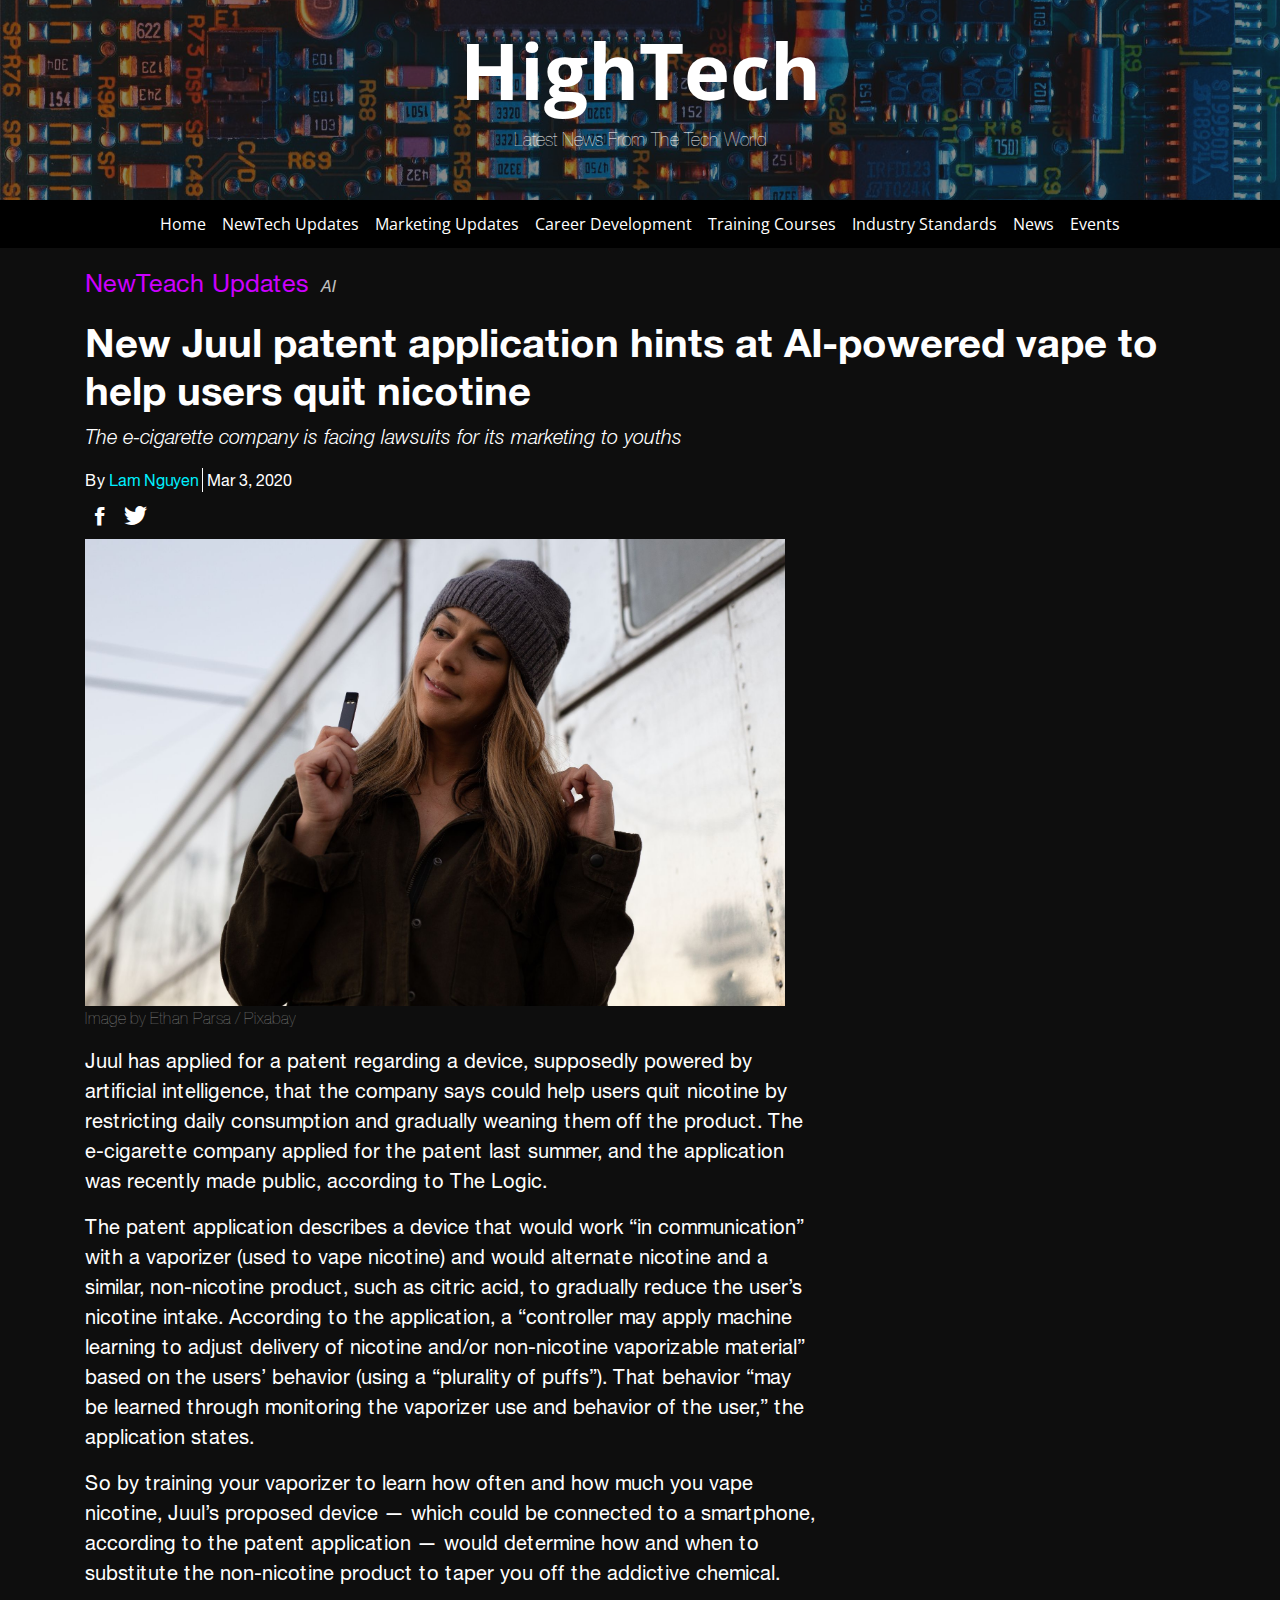
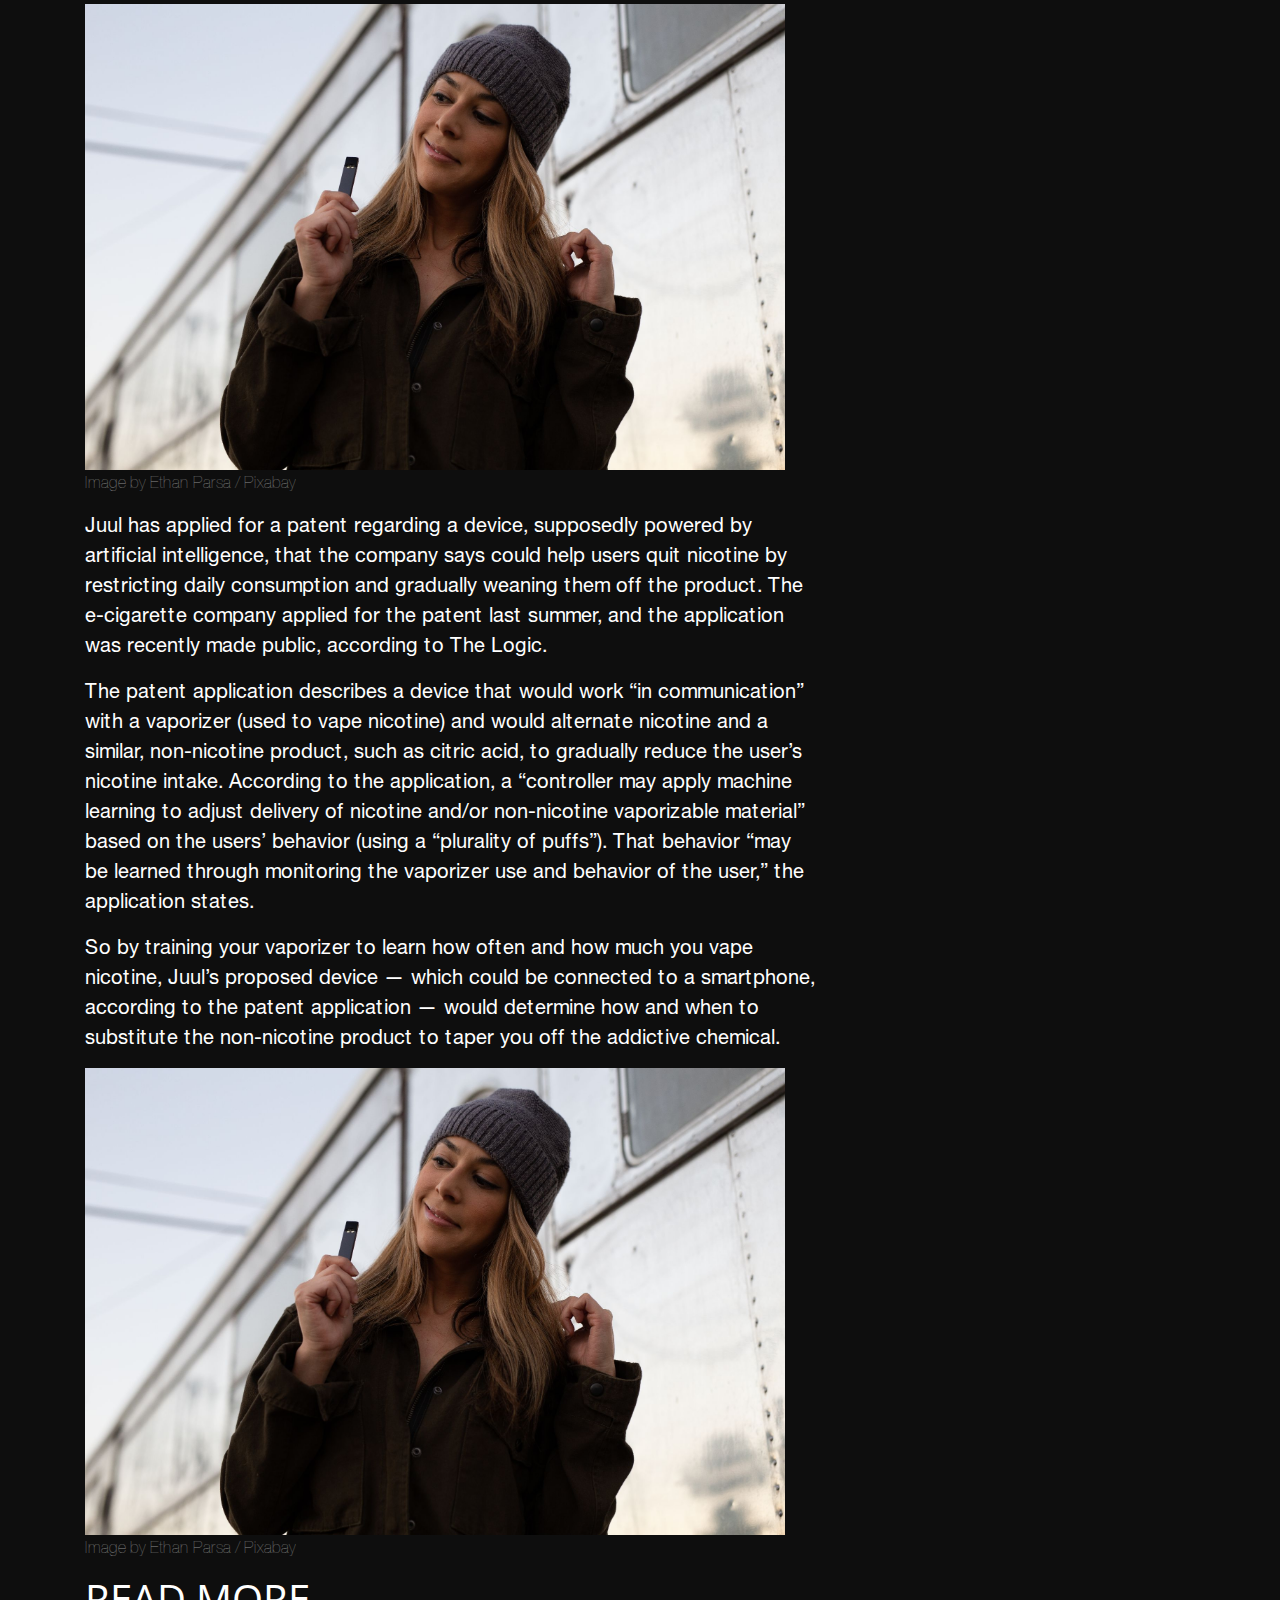
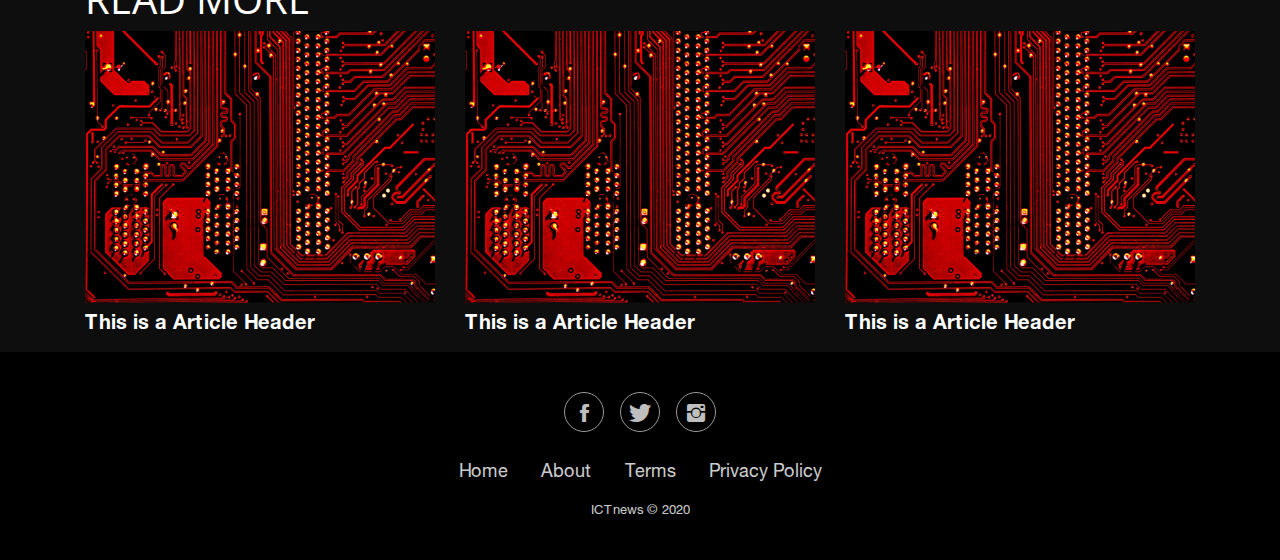
<file: article-template.html>
<!DOCTYPE html>
<html>

<head>
    <meta charset="utf-8">
    <meta name="viewport" content="width=device-width, initial-scale=1.0, shrink-to-fit=no">
    <title>Project1</title>
    <meta name="" content="">
    <meta name="viewport" content="width=device-width, initial-scale=1, maximum-scale=1.0, user-scalable=no">
    <link rel="stylesheet" href="assets/bootstrap/css/bootstrap.min.css">
    <link rel="stylesheet" href="assets/css/Helvetica%20Neue.css">
    <link rel="stylesheet" href="https://fonts.googleapis.com/css?family=Open+Sans&amp;subset=vietnamese">
    <link rel="stylesheet" href="https://fonts.googleapis.com/css?family=Open+Sans+Condensed:300,300i,700&amp;subset=vietnamese,latin-ext">
    <link rel="stylesheet" href="assets/fonts/font-awesome.min.css">
    <link rel="stylesheet" href="assets/fonts/ionicons.min.css">
    <link rel="stylesheet" href="assets/css/Footer-Basic.css">
    <link rel="stylesheet" href="assets/css/styles.css">
</head>

<body style="color: rgb(255,255,255);font-family: 'Helvetica Neue';background-color: rgb(14,14,14);">
    <header style="background-image: url(&quot;assets/img/umberto-jXd2FSvcRr8-unsplash.jpg&quot;);height: 200px;background-size: cover;background-position: 20%;opacity: 1;">
        <div class="overlay" style="background-color: #111111;opacity: 0.50;width: 100%;height: 200px;"></div>
        <div class="container header-container" style="height: 200px;">
            <div class="row row-head">
                <div class="col col-head" style="margin-top: 0px;">
                    <div class="text-center" style="padding-top: 24px;">
                        <a href="index.html" style="padding-top: 0px;margin-top: 0px;">
                            <h1 style="font-size: 78px;font-weight: bold;font-family: 'Open Sans Condensed', sans-serif;color: rgb(255,255,255);">HighTech</h1><span class="head" style="width: 730px;font-size: 18px;font-weight: 100;color: rgb(255,255,255);">Latest News From The Tech World</span></a>
                    </div>
                </div>
            </div>
        </div>
    </header>
    <nav class="navbar navbar-light navbar-expand-md sticky-top" style="background-color: #000000;height: 48px;">
        <div class="container"><button data-toggle="collapse" class="navbar-toggler" data-target="#navcol-1"><span class="sr-only">Toggle navigation</span><i class="fa fa-navicon" style="background-color: rgba(255,255,255,0);color: rgba(255,255,255,0.5);"></i></button>
            <div
                class="collapse navbar-collapse" id="navcol-1">
                <ul class="nav navbar-nav justify-content-center mx-auto" style="background-color: #000000;">
                    <li class="nav-item" role="presentation"><a class="nav-link" href="index.html" style="color: #ffffff;font-family: 'Open Sans Condensed', sans-serif;">Home</a></li>
                    <li class="nav-item dropdown"><a class="dropdown-toggle nav-link" data-toggle="dropdown" aria-expanded="false" href="#" style="color: rgb(255,255,255);font-family: 'Open Sans Condensed', sans-serif;font-weight: normal;">NewTech Updates</a>
                        <div class="dropdown-menu text-left"
                            role="menu" style="color: rgb(255,255,255);background-color: #202020;">
                            <div class="container" style="width: 1000px;">
                                <div class="row">
                                    <div class="col-sm-12 col-md-4" style="margin: 5px 0px;"><a class="link-nav" href="#" style="color: rgb(255,255,255);">AI</a></div>
                                    <div class="col-sm-12 col-md-4" style="margin: 5px 0px;"><a class="link-nav" href="#" style="color: rgb(255,255,255);">IoT</a></div>
                                    <div class="col-sm-12 col-md-4" style="margin: 5px 0px;"><a class="link-nav" href="#" style="color: rgb(255,255,255);">Robotics</a></div>
                                </div>
                                <div class="row">
                                    <div class="col-sm-12 col-md-4" style="margin: 5px 0px;"><a class="link-nav" href="#" style="color: rgb(255,255,255);">Virtuality</a></div>
                                    <div class="col-sm-12 col-md-4" style="margin: 5px 0px;"><a class="link-nav" href="#" style="color: rgb(255,255,255);">Cybersecurity</a></div>
                                    <div class="col-sm-12 col-md-4" style="margin: 5px 0px;"><a class="link-nav" href="#" style="color: rgb(255,255,255);">BlockChain</a></div>
                                </div>
                                <div class="row">
                                    <div class="col nav-divider" style="margin: 5px 0px;"><a class="link-sub-all" href="#" style="color: #ff0c9e;">All NewTech Updates</a></div>
                                </div>
                            </div>
                        </div>
                    </li>
                    <li class="nav-item dropdown"><a class="dropdown-toggle nav-link" data-toggle="dropdown" aria-expanded="false" href="#" style="color: rgb(255,255,255);font-family: 'Open Sans Condensed', sans-serif;font-weight: normal;">Marketing Updates</a>
                        <div class="dropdown-menu text-left"
                            role="menu" style="color: rgb(255,255,255);background-color: #202020;">
                            <div class="container" style="width: 1000px;">
                                <div class="row">
                                    <div class="col-sm-12 col-md-4" style="margin: 5px 0px;"><a class="link-nav" href="#" style="color: rgb(255,255,255);">Trend of ICT</a></div>
                                    <div class="col-sm-12 col-md-4" style="margin: 5px 0px;"><a class="link-nav" href="#" style="color: rgb(255,255,255);">Global Market</a></div>
                                    <div class="col-sm-12 col-md-4" style="margin: 5px 0px;"><a class="link-nav" href="#" style="color: rgb(255,255,255);">Vietnam ICT Market</a></div>
                                </div>
                                <div class="row">
                                    <div class="col" style="margin: 5px 0px;"><a class="link-sub-all" href="#" style="color: #ff0c9e;">All Marketing Updates</a></div>
                                </div>
                            </div>
                        </div>
                    </li>
                    <li class="nav-item dropdown"><a class="dropdown-toggle nav-link" data-toggle="dropdown" aria-expanded="false" href="#" style="color: rgb(255,255,255);font-family: 'Open Sans Condensed', sans-serif;font-weight: normal;">Career Development</a>
                        <div class="dropdown-menu text-left"
                            role="menu" style="color: rgb(255,255,255);background-color: #202020;">
                            <div class="container" style="width: 1000px;">
                                <div class="row">
                                    <div class="col-sm-12 col-md-6" style="margin: 5px 0px;"><a class="link-nav" href="#" style="color: rgb(255,255,255);">Software Coders</a></div>
                                    <div class="col-sm-12 col-md-6" style="margin: 5px 0px;"><a class="link-nav" href="#" style="color: rgb(255,255,255);">System Admin</a></div>
                                </div>
                                <div class="row">
                                    <div class="col-sm-12 col-md-6" style="margin: 5px 0px;"><a class="link-nav" href="#" style="color: rgb(255,255,255);">Cybersecurities</a></div>
                                    <div class="col-sm-12 col-md-6" style="margin: 5px 0px;"><a class="link-nav" href="#" style="color: rgb(255,255,255);">Tester</a></div>
                                </div>
                                <div class="row">
                                    <div class="col" style="margin: 5px 0px;"><a class="link-sub-all" href="#" style="color: #ff0c9e;">All Career Development</a></div>
                                </div>
                            </div>
                        </div>
                    </li>
                    <li class="nav-item dropdown"><a class="dropdown-toggle nav-link" data-toggle="dropdown" aria-expanded="false" href="#" style="color: rgb(255,255,255);font-family: 'Open Sans Condensed', sans-serif;font-weight: normal;">Training Courses</a>
                        <div class="dropdown-menu text-left"
                            role="menu" style="color: rgb(255,255,255);background-color: #202020;">
                            <div class="container" style="width: 1000px;">
                                <div class="row">
                                    <div class="col-sm-12 col-md-6" style="margin: 5px 0px;"><a class="link-nav" href="#" style="color: rgb(255,255,255);">Software Development</a></div>
                                    <div class="col-sm-12 col-md-6" style="margin: 5px 0px;"><a class="link-nav" href="#" style="color: rgb(255,255,255);">System Admin</a></div>
                                </div>
                                <div class="row">
                                    <div class="col-sm-12 col-md-6" style="margin: 5px 0px;"><a class="link-nav" href="#" style="color: rgb(255,255,255);">Cybersecurities</a></div>
                                    <div class="col-sm-12 col-md-6" style="margin: 5px 0px;"><a class="link-nav" href="#" style="color: rgb(255,255,255);">Freelancers</a></div>
                                </div>
                                <div class="row">
                                    <div class="col" style="margin: 5px 0px;"><a class="link-sub-all" href="#" style="color: #ff0c9e;">All Training Courses</a></div>
                                </div>
                            </div>
                        </div>
                    </li>
                    <li class="nav-item dropdown"><a class="dropdown-toggle nav-link" data-toggle="dropdown" aria-expanded="false" href="#" style="color: rgb(255,255,255);font-family: 'Open Sans Condensed', sans-serif;font-weight: normal;">Industry Standards</a>
                        <div class="dropdown-menu text-left"
                            role="menu" style="color: rgb(255,255,255);background-color: #202020;">
                            <div class="container" style="width: 1000px;">
                                <div class="row">
                                    <div class="col-sm-12 col-md-4" style="margin: 5px 0px;"><a class="link-nav" href="#" style="color: rgb(255,255,255);">CDIO</a></div>
                                    <div class="col-sm-12 col-md-4" style="margin: 5px 0px;"><a class="link-nav" href="#" style="color: rgb(255,255,255);">Scrum</a></div>
                                    <div class="col-sm-12 col-md-4" style="margin: 5px 0px;"><a class="link-nav" href="#" style="color: rgb(255,255,255);">CMMI</a></div>
                                </div>
                                <div class="row">
                                    <div class="col-sm-12 col-md-4" style="margin: 5px 0px;"><a class="link-nav" href="#" style="color: rgb(255,255,255);">IBM</a></div>
                                    <div class="col-sm-12 col-md-4" style="margin: 5px 0px;"><a class="link-nav" href="#" style="color: rgb(255,255,255);">Oracle</a></div>
                                    <div class="col-sm-12 col-md-4" style="margin: 5px 0px;"><a class="link-nav" href="#" style="color: rgb(255,255,255);">AWS</a></div>
                                </div>
                                <div class="row" style="padding-top: 5px;">
                                    <div class="col"><a class="link-sub-all" href="#" style="color: #ff0c9e;">All Industry Standards</a></div>
                                </div>
                            </div>
                        </div>
                    </li>
                    <li class="nav-item dropdown"><a class="dropdown-toggle nav-link" data-toggle="dropdown" aria-expanded="false" href="#" style="color: rgb(255,255,255);font-family: 'Open Sans Condensed', sans-serif;font-weight: normal;">News</a>
                        <div class="dropdown-menu text-left"
                            role="menu" style="color: rgb(255,255,255);background-color: #202020;width: 100%;">
                            <div class="container" style="width: 1000px;">
                                <div class="row">
                                    <div class="col" style="margin: 5px 0px;"><a class="link-nav" href="#" style="color: rgb(255,255,255);">Techno Update</a></div>
                                </div>
                                <div class="row">
                                    <div class="col" style="margin: 5px 0px;"><a class="link-sub-all" href="#" style="color: #ff0c9e;">All News</a></div>
                                </div>
                            </div>
                        </div>
                    </li>
                    <li class="nav-item" role="presentation"><a class="nav-link event" href="#" style="color: #ffffff;font-family: 'Open Sans Condensed', sans-serif;">Events</a></li>
                </ul>
        </div>
        <div class="progress-container" style="height: 8px;">
            <div id="myBar" class="progress-bar"></div>
        </div>
        </div>
    </nav>
    <div class="container">
        <div class="row">
            <div class="col">
                <div>
                    <div>
                        <ul class="list-inline" style="margin-top: 16px;">
                            <li class="list-inline-item"><a class="category" href="#" style="font-size: 25px;font-family: 'Helvetica Neue';color: rgb(204,0,255);">NewTeach Updates</a></li>
                            <li class="list-inline-item"><a class="sub-cat" href="#" style="color: rgb(255,255,255);font-family: 'Helvetica Neue';font-size: 16px;font-style: italic;opacity: 0.75;">AI</a></li>
                        </ul>
                    </div>
                    <div>
                        <h1 class="article-header" style="font-family: 'Helvetica Neue';"><strong>New Juul patent application hints at AI-powered vape to help users quit nicotine</strong><br></h1>
                    </div>
                    <p class="summary" style="font-family: 'Helvetica Neue';font-style: italic;font-size: 20px;font-weight: 300;margin-right: 33.3333%;">The e-cigarette company is facing lawsuits for its marketing to youths</p>
                    <div style="margin-top: 0px;">
                        <div class="posted"><span>By&nbsp;</span><a class="author" href="#" style="color: #00f0ff;">Lam Nguyen</a>
                            <div class="vl" style="margin-right: 0px;"><span>&nbsp;Mar 3, 2020</span></div>
                        </div>
                    </div>
                    <div style="padding: 5px 0px;"><a href="#" style="color: rgb(255,255,255);height: 0px;padding: 0px 10px;"><i class="icon ion-social-facebook" style="font-size: 25px;"></i></a><a href="#" style="color: rgb(255,255,255);"><i class="icon ion-social-twitter" style="font-size: 25px;padding: 0px 10px;"></i></a></div>
                </div>
            </div>
        </div>
    </div>
    <div class="container">
        <div class="row">
            <div class="col-sm-12 col-md-8">
                <div class="article-image"><img class="img-responsive" src="assets/img/teen-vape-epidemic-3677935.jpg" width="700">
                    <p style="font-family: 'Helvetica Neue';font-weight: 250;opacity: 0.50;">Image by Ethan Parsa / Pixabay</p>
                </div>
                <div class="article-paragraph-container">
                    <p class="article-paragraph" style="background-color: rgb(14,14,14);color: rgb(255,255,255);font-family: 'Helvetica Neue';">Juul has applied for a patent regarding a device, supposedly powered by artificial intelligence, that the company says could help users quit nicotine by restricting daily consumption and gradually weaning them off the product. The
                        e-cigarette company applied for the patent last summer, and the application was recently made public, according to The Logic.</p>
                    <p class="article-paragraph" style="font-family: 'Helvetica Neue';">The patent application describes a device that would work “in communication” with a vaporizer (used to vape nicotine) and would alternate nicotine and a similar, non-nicotine product, such as citric acid, to gradually reduce the user’s
                        nicotine intake. According to the application, a “controller may apply machine learning to adjust delivery of nicotine and/or non-nicotine vaporizable material” based on the users’ behavior (using a “plurality of puffs”). That
                        behavior “may be learned through monitoring the vaporizer use and behavior of the user,” the application states.</p>
                    <p class="article-paragraph" style="font-family: 'Helvetica Neue';">So by training your vaporizer to learn how often and how much you vape nicotine, Juul’s proposed device — which could be connected to a smartphone, according to the patent application — would determine how and when to substitute the
                        non-nicotine product to taper you off the addictive chemical.</p>
                </div>
                <div class="article-image"><img class="img-responsive" src="assets/img/teen-vape-epidemic-3677935.jpg" width="700">
                    <p style="font-family: 'Helvetica Neue';font-weight: 250;opacity: 0.50;">Image by Ethan Parsa / Pixabay</p>
                </div>
                <div class="article-paragraph-container">
                    <p class="article-paragraph" style="font-family: 'Helvetica Neue';">Juul has applied for a patent regarding a device, supposedly powered by artificial intelligence, that the company says could help users quit nicotine by restricting daily consumption and gradually weaning them off the product. The
                        e-cigarette company applied for the patent last summer, and the application was recently made public, according to The Logic.</p>
                    <p class="article-paragraph" style="font-family: 'Helvetica Neue';">The patent application describes a device that would work “in communication” with a vaporizer (used to vape nicotine) and would alternate nicotine and a similar, non-nicotine product, such as citric acid, to gradually reduce the user’s
                        nicotine intake. According to the application, a “controller may apply machine learning to adjust delivery of nicotine and/or non-nicotine vaporizable material” based on the users’ behavior (using a “plurality of puffs”). That
                        behavior “may be learned through monitoring the vaporizer use and behavior of the user,” the application states.</p>
                    <p class="article-paragraph" style="font-family: 'Helvetica Neue';">So by training your vaporizer to learn how often and how much you vape nicotine, Juul’s proposed device — which could be connected to a smartphone, according to the patent application — would determine how and when to substitute the
                        non-nicotine product to taper you off the addictive chemical.</p>
                </div>
                <div><img class="img-responsive" src="assets/img/teen-vape-epidemic-3677935.jpg" width="700">
                    <p style="font-family: 'Helvetica Neue';font-weight: 250;opacity: 0.50;">Image by Ethan Parsa / Pixabay</p>
                </div>
            </div>
        </div>
    </div>
    <div class="container">
        <div>
            <h1 style="font-family: 'Open Sans Condensed', sans-serif;font-weight: normal;">READ MORE</h1>
        </div>
        <div class="row">
            <div class="col-sm-12 col-md-4 read-more">
                <div class="rm-article"><a href="#"><img class="img-responsive" src="assets/img/michael-dziedzic-aQYgUYwnCsM-unsplash.jpg" width="350"><p class="sub-head" style="color: rgb(255,255,255);font-family: 'Helvetica Neue';font-size: 20px;font-weight: bold;">This is a Article Header</p></a></div>
                <div
                    class="main-article-container sub-article">
                    <div class="main-article-container-safe-zone">
                        <a style="font-family: 'Helvetica Neue';color: rgb(255,255,255);height: 100%;width: 100%;" href="#">
                            <div class="main-article-container-safe-zone_image"><img class="img-responsive" src="assets/img/markus-spiske-5gGcn2PRrtc-unsplash.jpg" width="250"></div>
                        </a>
                        <div class="main-article-container-safe-zone_body">
                            <a class="link-hover-decor" href="#" style="color: rgb(255,255,255);">
                                <h4>Record Growth in Vietnamese<br></h4>
                                <h6 class="article-brief" style="font-weight: 200;">Marketing Updates<br></h6>
                            </a>
                            <p class="timestamp" style="font-weight: 100;font-style: italic;font-size: 12px;">Posted by&nbsp;<a class="author" href="#" style="color: #00f0ff;">Hieu Tran</a><em>&nbsp;on March 3, 2020</em><br></p>
                        </div>
                    </div>
            </div>
        </div>
        <div class="col-sm-12 col-md-4 read-more">
            <div class="rm-article"><a href="#"><img class="img-responsive" src="assets/img/michael-dziedzic-aQYgUYwnCsM-unsplash.jpg" width="350"><p style="color: rgb(255,255,255);font-family: 'Helvetica Neue';font-size: 20px;font-weight: bold;">This is a Article Header</p></a></div>
            <div class="main-article-container sub-article">
                <div class="main-article-container-safe-zone">
                    <a style="font-family: 'Helvetica Neue';color: rgb(255,255,255);height: 100%;width: 100%;" href="#">
                        <div class="main-article-container-safe-zone_image"><img class="img-responsive" src="assets/img/ezgif.com-webp-to-jpg.jpg" width="250"></div>
                    </a>
                    <div class="main-article-container-safe-zone_body">
                        <a class="link-hover-decor" href="#" style="color: rgb(255,255,255);">
                            <h4 style="margin-top: -6px;">Youngest Coder From FPT Software Wins Corporation Wide Coding Contest<br></h4>
                            <h6 class="article-brief" style="font-weight: 200;">Career Development<br></h6>
                        </a>
                        <p class="timestamp" style="font-weight: 100;font-style: italic;font-size: 12px;">Posted by&nbsp;<a class="author" href="#" style="color: #00f0ff;">Quang Hoang</a><em>&nbsp;on March 3, 2020</em><br></p>
                    </div>
                </div>
            </div>
        </div>
        <div class="col-sm-12 col-md-4 read-more">
            <div class="rm-article"><a href="#"><img class="img-responsive" src="assets/img/michael-dziedzic-aQYgUYwnCsM-unsplash.jpg" width="350"><p style="color: rgb(255,255,255);font-family: 'Helvetica Neue';font-size: 20px;font-weight: bold;">This is a Article Header</p></a></div>
            <div class="main-article-container sub-article">
                <div class="main-article-container-safe-zone">
                    <a style="font-family: 'Helvetica Neue';color: rgb(255,255,255);height: 100%;width: 100%;" href="#">
                        <div class="main-article-container-safe-zone_image"><img class="img-responsive" src="assets/img/brady-cook-kysU_IALnTM-unsplash.jpg" width="250"></div>
                    </a>
                    <div class="main-article-container-safe-zone_body">
                        <a class="link-hover-decor" href="#" style="color: rgb(255,255,255);">
                            <h4 style="margin-top: -6px;">To Self-Drive In The Snow, Look Under The Road<br></h4>
                            <h6 class="article-brief" style="font-weight: 200;">NewTech Updates</h6>
                        </a>
                        <p class="timestamp" style="font-weight: 100;font-style: italic;font-size: 12px;">Posted by&nbsp;<a class="author" href="#" style="color: #00f0ff;">Lam Nguyen</a><em>&nbsp;on March 3, 2020</em><br></p>
                    </div>
                </div>
            </div>
        </div>
    </div>
    </div>
    <div class="footer-basic" style="background-color: rgb(0,0,0);">
        <footer>
            <div class="social" style="color: rgb(255,255,255);"><a href="#" style="color: rgb(255,255,255);"><i class="icon ion-social-facebook"></i></a><a href="#" style="color: rgb(255,255,255);"><i class="icon ion-social-twitter"></i></a><a href="#"><i class="icon ion-social-instagram"></i></a></div>
            <ul
                class="list-inline">
                <li class="list-inline-item"><a href="index.html" style="color: #ffffff;">Home</a></li>
                <li class="list-inline-item"><a href="about-us.html" style="color: rgb(255,255,255);">About</a></li>
                <li class="list-inline-item"><a href="#" style="color: rgb(255,255,255);">Terms</a></li>
                <li class="list-inline-item"><a href="#" style="color: rgb(255,255,255);">Privacy Policy</a></li>
                </ul>
                <p class="copyright" style="color: rgb(255,255,255);opacity: 0.80;">ICTnews © 2020</p>
        </footer>
    </div>
    <script src="assets/js/jquery.min.js"></script>
    <script src="assets/bootstrap/js/bootstrap.min.js"></script>
    <script src="assets/js/scripts.js"></script>
</body>

</html>
</file>
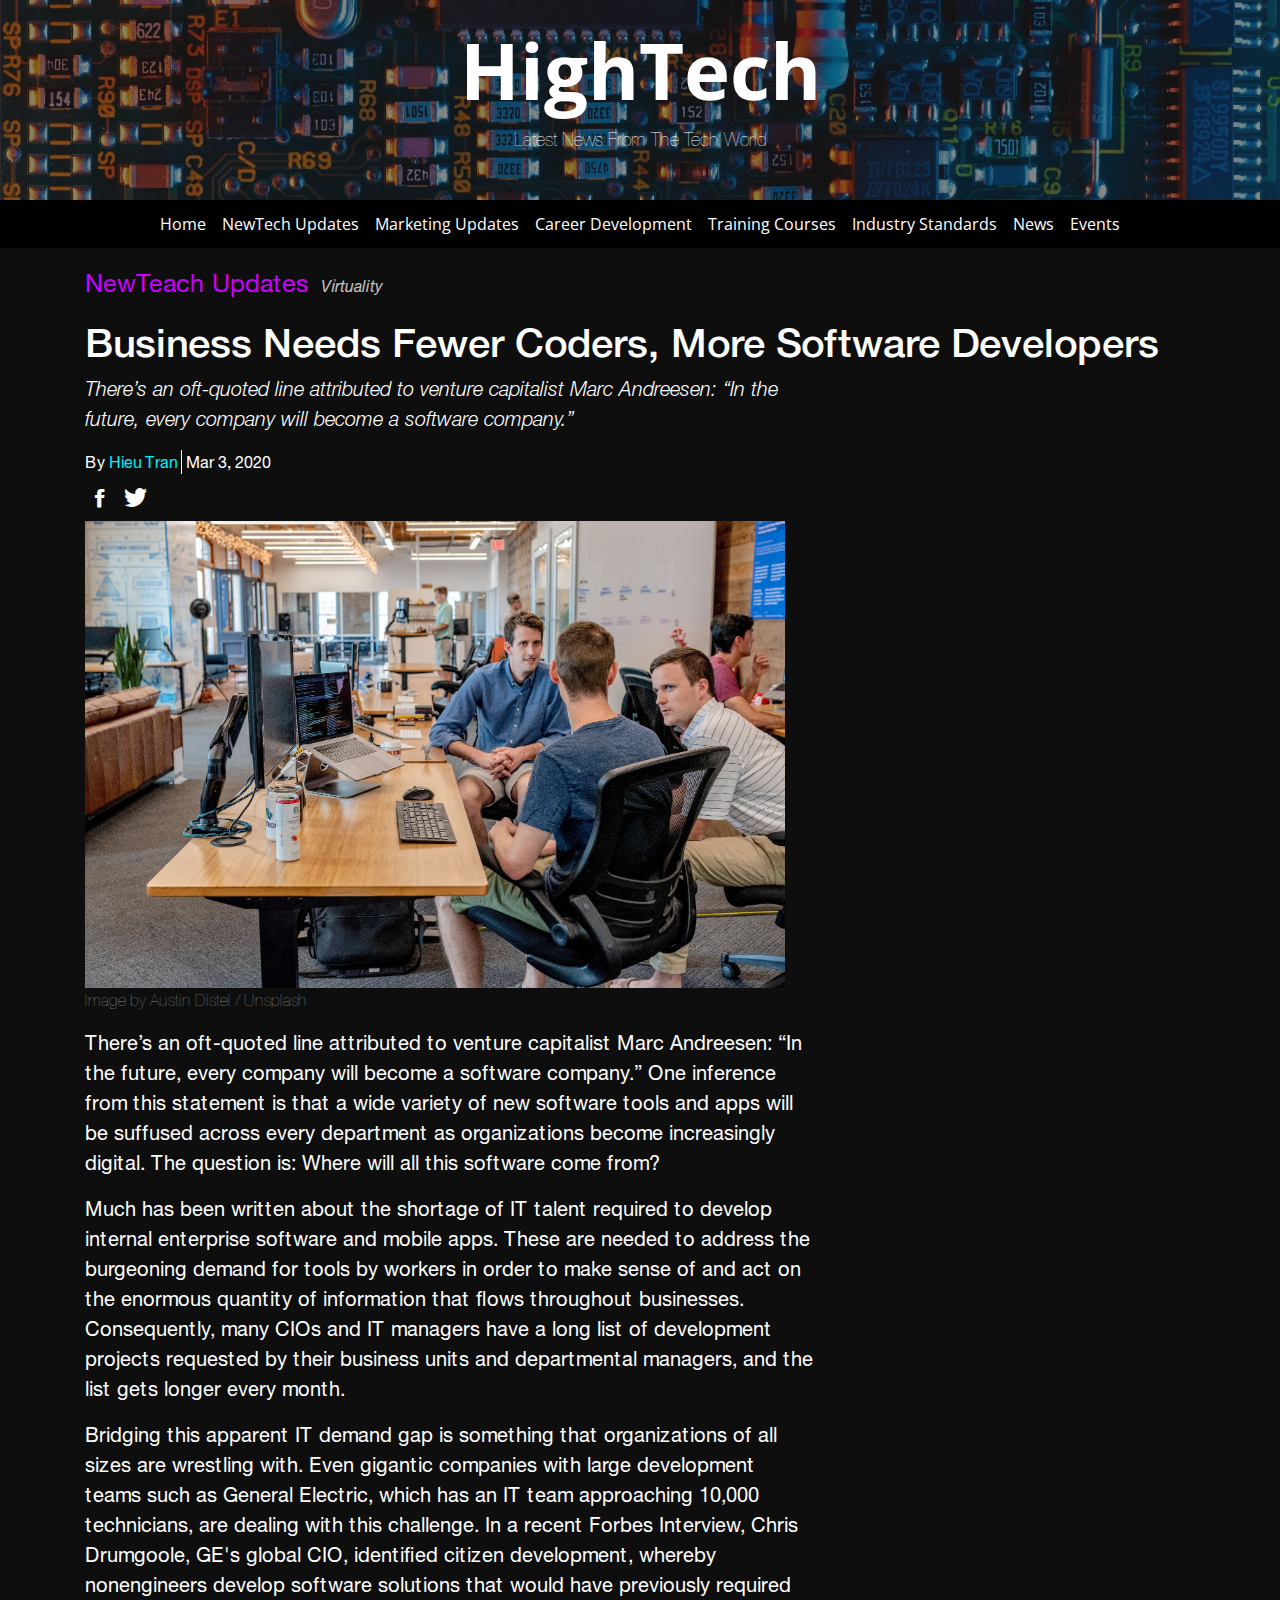
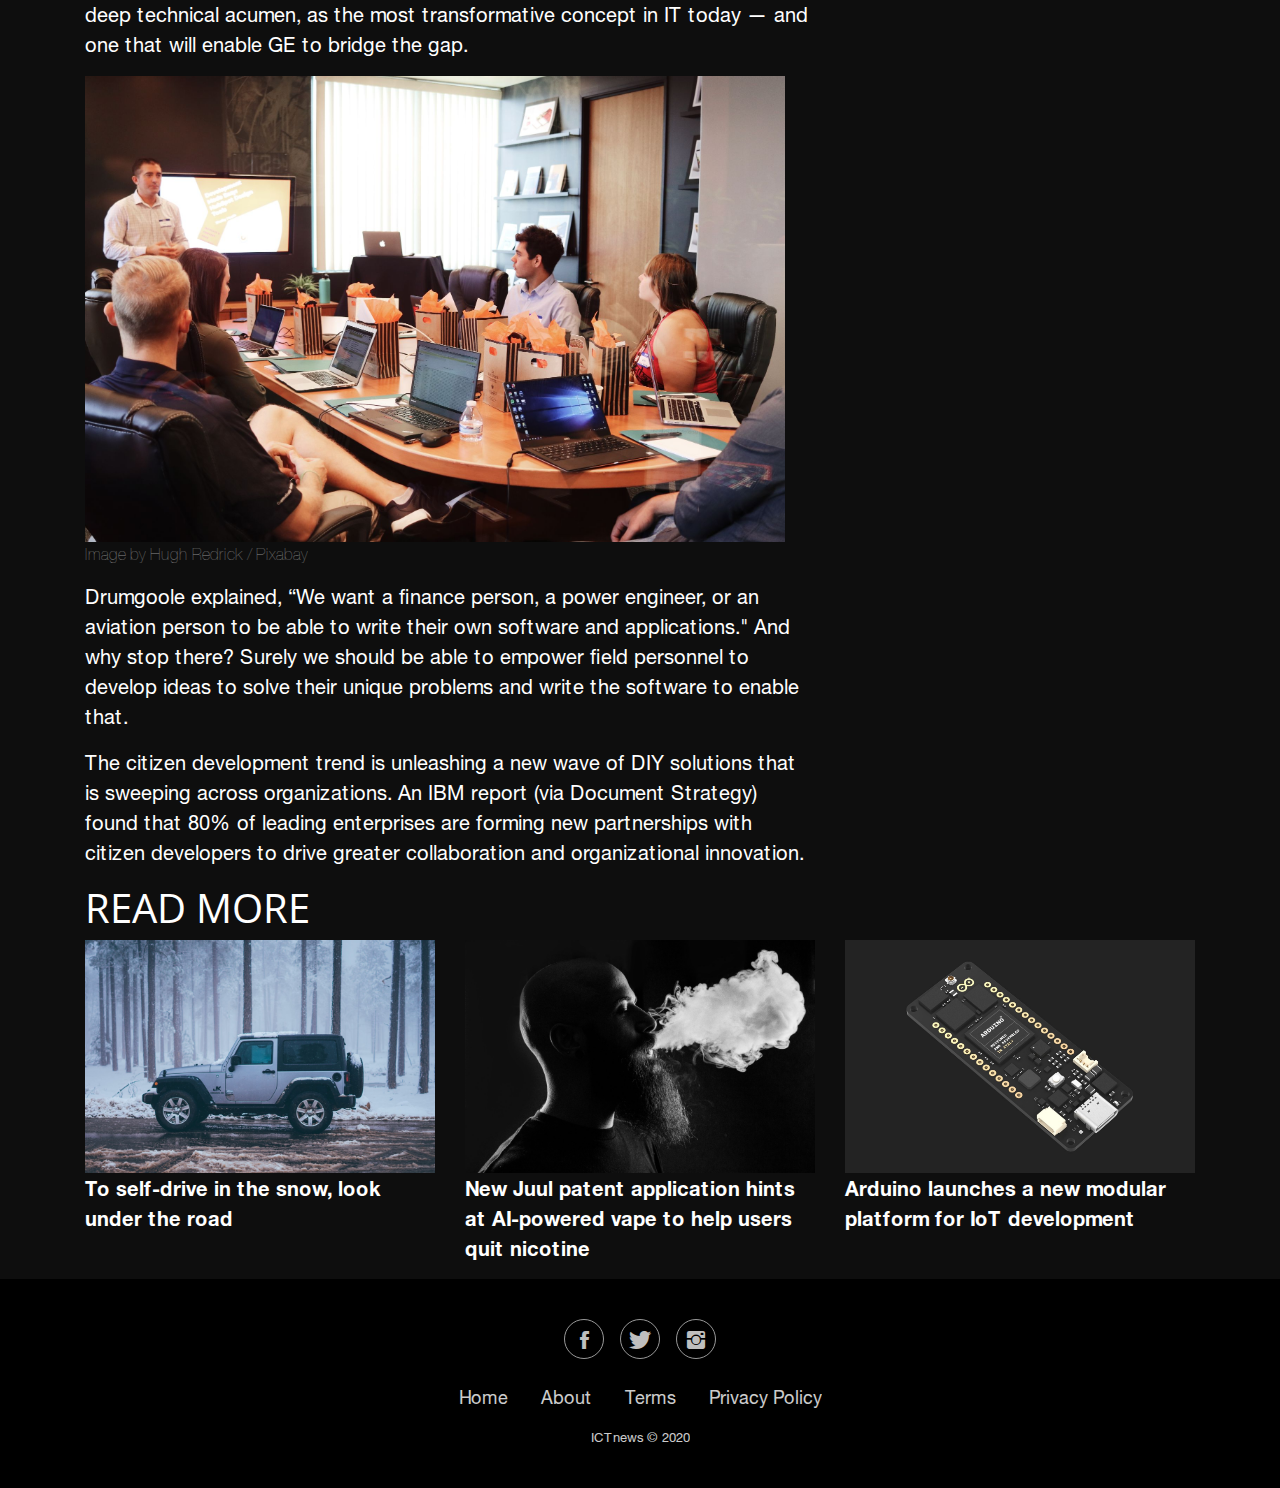
<file: business-needs-fewer-coders.html>
<!DOCTYPE html>
<html>

<head>
    <meta charset="utf-8">
    <meta name="viewport" content="width=device-width, initial-scale=1.0, shrink-to-fit=no">
    <title>Project1</title>
    <meta name="" content="">
    <meta name="viewport" content="width=device-width, initial-scale=1, maximum-scale=1.0, user-scalable=no">
    <link rel="stylesheet" href="assets/bootstrap/css/bootstrap.min.css">
    <link rel="stylesheet" href="assets/css/Helvetica%20Neue.css">
    <link rel="stylesheet" href="https://fonts.googleapis.com/css?family=Open+Sans&amp;subset=vietnamese">
    <link rel="stylesheet" href="https://fonts.googleapis.com/css?family=Open+Sans+Condensed:300,300i,700&amp;subset=vietnamese,latin-ext">
    <link rel="stylesheet" href="assets/fonts/font-awesome.min.css">
    <link rel="stylesheet" href="assets/fonts/ionicons.min.css">
    <link rel="stylesheet" href="assets/css/Footer-Basic.css">
    <link rel="stylesheet" href="assets/css/styles.css">
</head>

<body style="color: rgb(255,255,255);font-family: 'Helvetica Neue';background-color: rgb(14,14,14);">
    <header style="background-image: url(&quot;assets/img/umberto-jXd2FSvcRr8-unsplash.jpg&quot;);height: 200px;background-size: cover;background-position: 20%;opacity: 1;">
        <div class="overlay" style="background-color: #111111;opacity: 0.50;width: 100%;height: 200px;"></div>
        <div class="container header-container" style="height: 200px;">
            <div class="row row-head">
                <div class="col col-head" style="margin-top: 0px;">
                    <div class="text-center" style="padding-top: 24px;">
                        <a href="index.html" style="padding-top: 0px;margin-top: 0px;">
                            <h1 style="font-size: 78px;font-weight: bold;font-family: 'Open Sans Condensed', sans-serif;color: rgb(255,255,255);">HighTech</h1><span class="head" style="width: 730px;font-size: 18px;font-weight: 100;color: rgb(255,255,255);">Latest News From The Tech World</span></a>
                    </div>
                </div>
            </div>
        </div>
    </header>
    <nav class="navbar navbar-light navbar-expand-md sticky-top" style="background-color: #000000;height: 48px;">
        <div class="container"><button data-toggle="collapse" class="navbar-toggler" data-target="#navcol-1"><span class="sr-only">Toggle navigation</span><i class="fa fa-navicon" style="background-color: rgba(255,255,255,0);color: rgba(255,255,255,0.5);"></i></button>
            <div
                class="collapse navbar-collapse" id="navcol-1">
                <ul class="nav navbar-nav justify-content-center mx-auto" style="background-color: #000000;">
                    <li class="nav-item" role="presentation"><a class="nav-link" href="index.html" style="color: #ffffff;font-family: 'Open Sans Condensed', sans-serif;">Home</a></li>
                    <li class="nav-item dropdown"><a class="dropdown-toggle nav-link" data-toggle="dropdown" aria-expanded="false" href="subnav-template.html" style="color: rgb(255,255,255);font-family: 'Open Sans Condensed', sans-serif;font-weight: normal;">NewTech Updates</a>
                        <div
                            class="dropdown-menu text-left" role="menu" style="color: rgb(255,255,255);background-color: #202020;">
                            <div class="container" style="width: 1000px;">
                                <div class="row">
                                    <div class="col-sm-12 col-md-4" style="margin: 5px 0px;"><a class="link-nav" href="#" style="color: rgb(255,255,255);">AI</a></div>
                                    <div class="col-sm-12 col-md-4" style="margin: 5px 0px;"><a class="link-nav" href="#" style="color: rgb(255,255,255);">IoT</a></div>
                                    <div class="col-sm-12 col-md-4" style="margin: 5px 0px;"><a class="link-nav" href="#" style="color: rgb(255,255,255);">Robotics</a></div>
                                </div>
                                <div class="row">
                                    <div class="col-sm-12 col-md-4" style="margin: 5px 0px;"><a class="link-nav" href="#" style="color: rgb(255,255,255);">Virtuality</a></div>
                                    <div class="col-sm-12 col-md-4" style="margin: 5px 0px;"><a class="link-nav" href="#" style="color: rgb(255,255,255);">Cybersecurity</a></div>
                                    <div class="col-sm-12 col-md-4" style="margin: 5px 0px;"><a class="link-nav" href="#" style="color: rgb(255,255,255);">BlockChain</a></div>
                                </div>
                                <div class="row">
                                    <div class="col nav-divider" style="margin: 5px 0px;"><a class="link-sub-all" href="subnav-template.html" style="color: #ff0c9e;">All NewTech Updates</a></div>
                                </div>
                            </div>
        </div>
        </li>
        <li class="nav-item dropdown"><a class="dropdown-toggle nav-link" data-toggle="dropdown" aria-expanded="false" href="#" style="color: rgb(255,255,255);font-family: 'Open Sans Condensed', sans-serif;font-weight: normal;">Marketing Updates</a>
            <div class="dropdown-menu text-left"
                role="menu" style="color: rgb(255,255,255);background-color: #202020;">
                <div class="container" style="width: 1000px;">
                    <div class="row">
                        <div class="col-sm-12 col-md-4" style="margin: 5px 0px;"><a class="link-nav" href="#" style="color: rgb(255,255,255);">Trend of ICT</a></div>
                        <div class="col-sm-12 col-md-4" style="margin: 5px 0px;"><a class="link-nav" href="#" style="color: rgb(255,255,255);">Global Market</a></div>
                        <div class="col-sm-12 col-md-4" style="margin: 5px 0px;"><a class="link-nav" href="#" style="color: rgb(255,255,255);">Vietnam ICT Market</a></div>
                    </div>
                    <div class="row">
                        <div class="col" style="margin: 5px 0px;"><a class="link-sub-all" href="#" style="color: #ff0c9e;">All Marketing Updates</a></div>
                    </div>
                </div>
            </div>
        </li>
        <li class="nav-item dropdown"><a class="dropdown-toggle nav-link" data-toggle="dropdown" aria-expanded="false" href="#" style="color: rgb(255,255,255);font-family: 'Open Sans Condensed', sans-serif;font-weight: normal;">Career Development</a>
            <div class="dropdown-menu text-left"
                role="menu" style="color: rgb(255,255,255);background-color: #202020;">
                <div class="container" style="width: 1000px;">
                    <div class="row">
                        <div class="col-sm-12 col-md-6" style="margin: 5px 0px;"><a class="link-nav" href="#" style="color: rgb(255,255,255);">Software Coders</a></div>
                        <div class="col-sm-12 col-md-6" style="margin: 5px 0px;"><a class="link-nav" href="#" style="color: rgb(255,255,255);">System Admin</a></div>
                    </div>
                    <div class="row">
                        <div class="col-sm-12 col-md-6" style="margin: 5px 0px;"><a class="link-nav" href="#" style="color: rgb(255,255,255);">Cybersecurities</a></div>
                        <div class="col-sm-12 col-md-6" style="margin: 5px 0px;"><a class="link-nav" href="#" style="color: rgb(255,255,255);">Tester</a></div>
                    </div>
                    <div class="row">
                        <div class="col" style="margin: 5px 0px;"><a class="link-sub-all" href="#" style="color: #ff0c9e;">All Career Development</a></div>
                    </div>
                </div>
            </div>
        </li>
        <li class="nav-item dropdown"><a class="dropdown-toggle nav-link" data-toggle="dropdown" aria-expanded="false" href="#" style="color: rgb(255,255,255);font-family: 'Open Sans Condensed', sans-serif;font-weight: normal;">Training Courses</a>
            <div class="dropdown-menu text-left"
                role="menu" style="color: rgb(255,255,255);background-color: #202020;">
                <div class="container" style="width: 1000px;">
                    <div class="row">
                        <div class="col-sm-12 col-md-6" style="margin: 5px 0px;"><a class="link-nav" href="#" style="color: rgb(255,255,255);">Software Development</a></div>
                        <div class="col-sm-12 col-md-6" style="margin: 5px 0px;"><a class="link-nav" href="#" style="color: rgb(255,255,255);">System Admin</a></div>
                    </div>
                    <div class="row">
                        <div class="col-sm-12 col-md-6" style="margin: 5px 0px;"><a class="link-nav" href="#" style="color: rgb(255,255,255);">Cybersecurities</a></div>
                        <div class="col-sm-12 col-md-6" style="margin: 5px 0px;"><a class="link-nav" href="#" style="color: rgb(255,255,255);">Freelancers</a></div>
                    </div>
                    <div class="row">
                        <div class="col" style="margin: 5px 0px;"><a class="link-sub-all" href="#" style="color: #ff0c9e;">All Training Courses</a></div>
                    </div>
                </div>
            </div>
        </li>
        <li class="nav-item dropdown"><a class="dropdown-toggle nav-link" data-toggle="dropdown" aria-expanded="false" href="#" style="color: rgb(255,255,255);font-family: 'Open Sans Condensed', sans-serif;font-weight: normal;">Industry Standards</a>
            <div class="dropdown-menu text-left"
                role="menu" style="color: rgb(255,255,255);background-color: #202020;">
                <div class="container" style="width: 1000px;">
                    <div class="row">
                        <div class="col-sm-12 col-md-4" style="margin: 5px 0px;"><a class="link-nav" href="#" style="color: rgb(255,255,255);">CDIO</a></div>
                        <div class="col-sm-12 col-md-4" style="margin: 5px 0px;"><a class="link-nav" href="#" style="color: rgb(255,255,255);">Scrum</a></div>
                        <div class="col-sm-12 col-md-4" style="margin: 5px 0px;"><a class="link-nav" href="#" style="color: rgb(255,255,255);">CMMI</a></div>
                    </div>
                    <div class="row">
                        <div class="col-sm-12 col-md-4" style="margin: 5px 0px;"><a class="link-nav" href="#" style="color: rgb(255,255,255);">IBM</a></div>
                        <div class="col-sm-12 col-md-4" style="margin: 5px 0px;"><a class="link-nav" href="#" style="color: rgb(255,255,255);">Oracle</a></div>
                        <div class="col-sm-12 col-md-4" style="margin: 5px 0px;"><a class="link-nav" href="#" style="color: rgb(255,255,255);">AWS</a></div>
                    </div>
                    <div class="row" style="padding-top: 5px;">
                        <div class="col"><a class="link-sub-all" href="#" style="color: #ff0c9e;">All Industry Standards</a></div>
                    </div>
                </div>
            </div>
        </li>
        <li class="nav-item dropdown"><a class="dropdown-toggle nav-link" data-toggle="dropdown" aria-expanded="false" href="#" style="color: rgb(255,255,255);font-family: 'Open Sans Condensed', sans-serif;font-weight: normal;">News</a>
            <div class="dropdown-menu text-left" role="menu"
                style="color: rgb(255,255,255);background-color: #202020;width: 100%;">
                <div class="container" style="width: 1000px;">
                    <div class="row">
                        <div class="col" style="margin: 5px 0px;"><a class="link-nav" href="#" style="color: rgb(255,255,255);">Techno Update</a></div>
                    </div>
                    <div class="row">
                        <div class="col" style="margin: 5px 0px;"><a class="link-sub-all" href="#" style="color: #ff0c9e;">All News</a></div>
                    </div>
                </div>
            </div>
        </li>
        <li class="nav-item" role="presentation"><a class="nav-link event" href="#" style="color: #ffffff;font-family: 'Open Sans Condensed', sans-serif;">Events</a></li>
        </ul>
        </div>
        <div class="progress-container" style="height: 8px;">
            <div id="myBar" class="progress-bar"></div>
        </div>
        </div>
    </nav>
    <div class="container">
        <div class="row">
            <div class="col">
                <div>
                    <div>
                        <ul class="list-inline" style="margin-top: 16px;">
                            <li class="list-inline-item"><a class="category" href="#" style="font-size: 25px;font-family: 'Helvetica Neue';color: rgb(204,0,255);">NewTeach Updates</a></li>
                            <li class="list-inline-item"><a class="sub-cat" href="#" style="color: rgb(255,255,255);font-family: 'Helvetica Neue';font-size: 16px;font-style: italic;opacity: 0.75;">Vỉrtuality</a></li>
                        </ul>
                    </div>
                    <div>
                        <h1 class="article-header" style="font-family: 'Helvetica Neue';">Business Needs Fewer Coders, More Software Developers<br></h1>
                    </div>
                    <p class="summary" style="font-family: 'Helvetica Neue';font-style: italic;font-size: 20px;font-weight: 300;margin-right: 33.3333%;">There’s an oft-quoted line attributed to venture capitalist Marc Andreesen: “In the future, every company will become a software company.” <br></p>
                    <div style="margin-top: 0px;">
                        <div class="posted"><span>By&nbsp;</span><a class="author" href="#" style="color: #00f0ff;">Hieu Tran</a>
                            <div class="vl" style="margin-right: 0px;"><span>&nbsp;Mar 3, 2020</span></div>
                        </div>
                    </div>
                    <div style="padding: 5px 0px;"><a href="#" style="color: rgb(255,255,255);height: 0px;padding: 0px 10px;"><i class="icon ion-social-facebook" style="font-size: 25px;"></i></a><a href="#" style="color: rgb(255,255,255);"><i class="icon ion-social-twitter" style="font-size: 25px;padding: 0px 10px;"></i></a></div>
                </div>
            </div>
        </div>
    </div>
    <div class="container">
        <div class="row">
            <div class="col-sm-12 col-md-8">
                <div class="article-image"><img class="img-responsive" src="assets/img/austin-distel-mpN7xjKQ_Ns-unsplash.jpg" width="700">
                    <p style="font-family: 'Helvetica Neue';font-weight: 250;opacity: 0.50;">Image by Austin Distel / Unsplash</p>
                </div>
                <div class="article-paragraph-container">
                    <p class="article-paragraph" style="background-color: rgb(14,14,14);color: rgb(255,255,255);font-family: 'Helvetica Neue';">There’s an oft-quoted line attributed to venture capitalist Marc Andreesen: “In the future, every company will become a software company.” One inference from this statement is that a wide variety of new software tools and apps will
                        be suffused across every department as organizations become increasingly digital. The question is: Where will all this software come from?<br></p>
                    <p class="article-paragraph" style="font-family: 'Helvetica Neue';">Much has been written about the shortage of IT talent required to develop internal enterprise software and mobile apps. These are needed to address the burgeoning demand for tools by workers in order to make sense of and act on the
                        enormous quantity of information that flows throughout businesses. Consequently, many CIOs and IT managers have a long list of development projects requested by their business units and departmental managers, and the list gets
                        longer every month.<br></p>
                    <p class="article-paragraph" style="font-family: 'Helvetica Neue';">Bridging this apparent IT demand gap is something that organizations of all sizes are wrestling with. Even gigantic companies with large development teams such as General Electric, which has an IT team approaching 10,000 technicians,
                        are dealing with this challenge. In a recent Forbes Interview, Chris Drumgoole, GE's global CIO, identified citizen development, whereby nonengineers develop software solutions that would have previously required deep technical
                        acumen, as the most transformative concept in IT today — and one that will enable GE to bridge the gap.<br></p>
                </div>
                <div class="article-image"><img class="img-responsive" src="assets/img/campaign-creators-gMsnXqILjp4-unsplash.jpg" width="700">
                    <p style="font-family: 'Helvetica Neue';font-weight: 250;opacity: 0.50;">Image by Hugh Redrick / Pixabay</p>
                </div>
                <div class="article-paragraph-container">
                    <p class="article-paragraph" style="font-family: 'Helvetica Neue';">Drumgoole explained, “We want a finance person, a power engineer, or an aviation person to be able to write their own software and applications." And why stop there? Surely we should be able to empower field personnel to develop ideas
                        to solve their unique problems and write the software to enable that.<br></p>
                    <p class="article-paragraph" style="font-family: 'Helvetica Neue';">The citizen development trend is unleashing a new wave of DIY solutions that is sweeping across organizations. An IBM report (via Document Strategy) found that 80% of leading enterprises are forming new partnerships with citizen developers
                        to drive greater collaboration and organizational innovation.<br></p>
                </div>
            </div>
        </div>
    </div>
    <div class="container">
        <div>
            <h1 style="font-family: 'Open Sans Condensed', sans-serif;font-weight: normal;">READ MORE</h1>
        </div>
        <div class="row">
            <div class="col-sm-12 col-md-4 read-more">
                <div class="rm-article"><a href="to-self-drive-in-the-snow.html"><img class="img-responsive" src="assets/img/brady-cook-kysU_IALnTM-unsplash.jpg" width="350"><p class="sub-head" style="color: rgb(255,255,255);font-family: 'Helvetica Neue';font-size: 20px;font-weight: bold;">To self-drive in the snow, look under the road<br></p></a></div>
                <div
                    class="main-article-container sub-article">
                    <div class="main-article-container-safe-zone">
                        <a style="font-family: 'Helvetica Neue';color: rgb(255,255,255);height: 100%;width: 100%;" href="arduino-launches-a-new-modular-platform.html">
                            <div class="main-article-container-safe-zone_image"><img class="img-responsive" src="assets/img/Arduino-Portenta-H7-module.jpg" width="250"></div>
                        </a>
                        <div class="main-article-container-safe-zone_body">
                            <a class="link-hover-decor" href="arduino-launches-a-new-modular-platform.html" style="color: rgb(255,255,255);">
                                <h4><strong>Arduino launches a new modular platform for IoT development</strong><br></h4>
                                <h6 class="article-brief" style="font-weight: 200;">Marketing Updates<br></h6>
                            </a>
                            <p class="timestamp" style="font-weight: 100;font-style: italic;font-size: 12px;">Posted by&nbsp;<a class="author" href="#" style="color: #00f0ff;">Hieu Tran</a><em>&nbsp;on March 3, 2020</em><br></p>
                        </div>
                    </div>
            </div>
        </div>
        <div class="col-sm-12 col-md-4 read-more">
            <div class="rm-article"><a href="new-juul-patent-application-hints-at-ai-powered-vape-to-help-users-quit-nicotine.html"><img class="img-responsive" src="assets/img/quinten-de-graaf-4TcUM4qz9Dc-unsplash.jpg" width="350"><p style="color: rgb(255,255,255);font-family: 'Helvetica Neue';font-size: 20px;font-weight: bold;">New Juul patent application hints at AI-powered vape to help users quit nicotine<br></p></a></div>
            <div
                class="main-article-container sub-article">
                <div class="main-article-container-safe-zone">
                    <a style="font-family: 'Helvetica Neue';color: rgb(255,255,255);height: 100%;width: 100%;" href="new-juul-patent-application-hints-at-ai-powered-vape-to-help-users-quit-nicotine.html">
                        <div class="main-article-container-safe-zone_image"><img class="img-responsive" src="assets/img/quinten-de-graaf-4TcUM4qz9Dc-unsplash.jpg" width="250"></div>
                    </a>
                    <div class="main-article-container-safe-zone_body">
                        <a class="link-hover-decor" href="new-juul-patent-application-hints-at-ai-powered-vape-to-help-users-quit-nicotine.html" style="color: rgb(255,255,255);">
                            <h4 style="margin-top: -6px;">New Juul patent application hints at AI-powered vape to help users quit nicotine<br></h4>
                            <h6 class="article-brief" style="font-weight: 200;">Career Development<br></h6>
                        </a>
                        <p class="timestamp" style="font-weight: 100;font-style: italic;font-size: 12px;">Posted by&nbsp;<a class="author" href="#" style="color: #00f0ff;">Quang Hoang</a><em>&nbsp;on March 3, 2020</em><br></p>
                    </div>
                </div>
        </div>
    </div>
    <div class="col-sm-12 col-md-4 read-more">
        <div class="rm-article"><a href="arduino-launches-a-new-modular-platform.html"><img class="img-responsive" src="assets/img/Arduino-Portenta-H7-module.jpg" width="350"><p style="color: rgb(255,255,255);font-family: 'Helvetica Neue';font-size: 20px;font-weight: bold;">Arduino launches a new modular platform for IoT development<br></p></a></div>
        <div
            class="main-article-container sub-article">
            <div class="main-article-container-safe-zone">
                <a style="font-family: 'Helvetica Neue';color: rgb(255,255,255);height: 100%;width: 100%;" href="to-self-drive-in-the-snow.html">
                    <div class="main-article-container-safe-zone_image"><img class="img-responsive" src="assets/img/brady-cook-kysU_IALnTM-unsplash.jpg" width="250"></div>
                </a>
                <div class="main-article-container-safe-zone_body">
                    <a class="link-hover-decor" href="to-self-drive-in-the-snow.html" style="color: rgb(255,255,255);">
                        <h4 style="margin-top: -6px;">To Self-Drive In The Snow, Look Under The Road<br></h4>
                        <h6 class="article-brief" style="font-weight: 200;">NewTech Updates</h6>
                    </a>
                    <p class="timestamp" style="font-weight: 100;font-style: italic;font-size: 12px;">Posted by&nbsp;<a class="author" href="#" style="color: #00f0ff;">Lam Nguyen</a><em>&nbsp;on March 3, 2020</em><br></p>
                </div>
            </div>
    </div>
    </div>
    </div>
    </div>
    <div class="footer-basic" style="background-color: rgb(0,0,0);">
        <footer>
            <div class="social" style="color: rgb(255,255,255);"><a href="#" style="color: rgb(255,255,255);"><i class="icon ion-social-facebook"></i></a><a href="#" style="color: rgb(255,255,255);"><i class="icon ion-social-twitter"></i></a><a href="#"><i class="icon ion-social-instagram"></i></a></div>
            <ul
                class="list-inline">
                <li class="list-inline-item"><a href="index.html" style="color: #ffffff;">Home</a></li>
                <li class="list-inline-item"><a href="about-us.html" style="color: rgb(255,255,255);">About</a></li>
                <li class="list-inline-item"><a href="#" style="color: rgb(255,255,255);">Terms</a></li>
                <li class="list-inline-item"><a href="#" style="color: rgb(255,255,255);">Privacy Policy</a></li>
                </ul>
                <p class="copyright" style="color: rgb(255,255,255);opacity: 0.80;">ICTnews © 2020</p>
        </footer>
    </div>
    <script src="assets/js/jquery.min.js"></script>
    <script src="assets/bootstrap/js/bootstrap.min.js"></script>
    <script src="assets/js/scripts.js"></script>
</body>

</html>
</file>
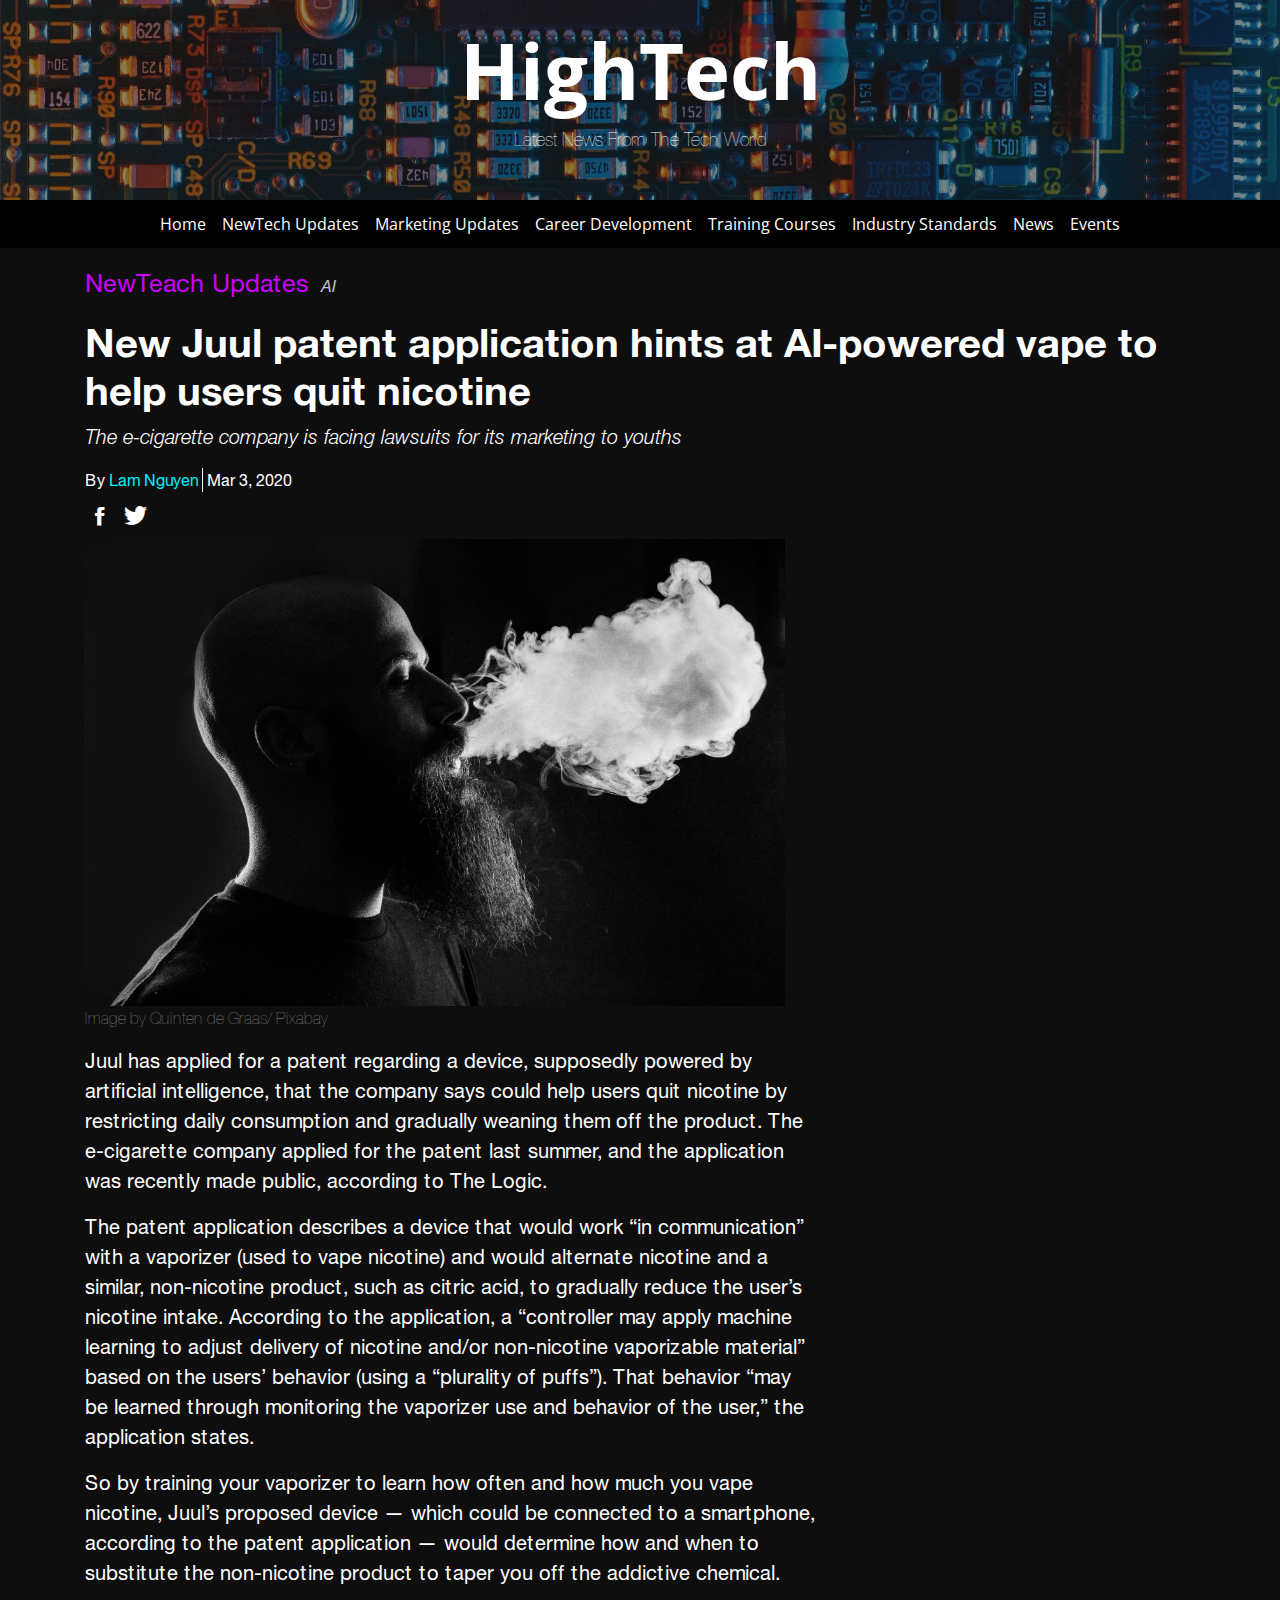
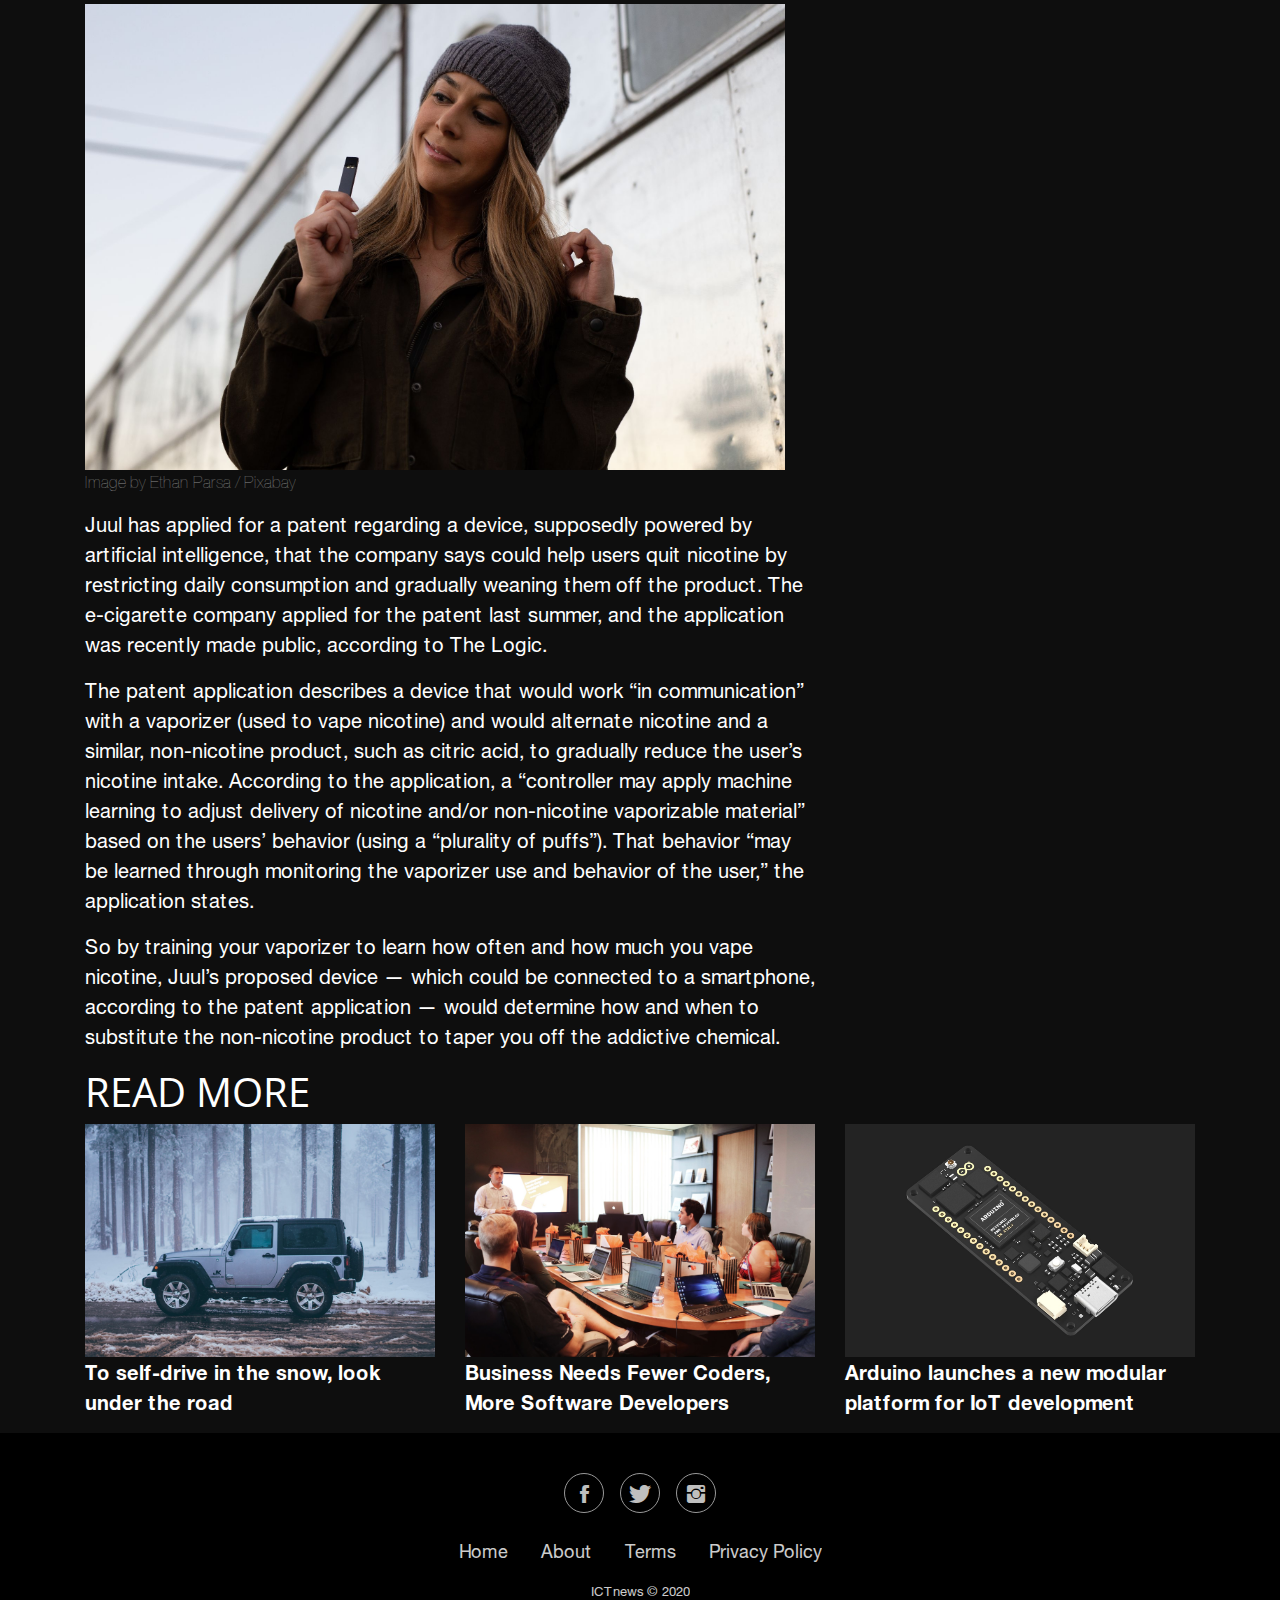
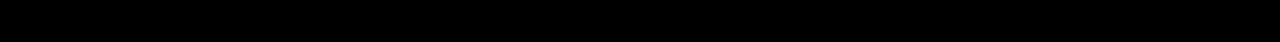
<file: new-juul-patent-application-hints-at-ai-powered-vape-to-help-users-quit-nicotine.html>
<!DOCTYPE html>
<html>

<head>
    <meta charset="utf-8">
    <meta name="viewport" content="width=device-width, initial-scale=1.0, shrink-to-fit=no">
    <title>Project1</title>
    <meta name="" content="">
    <meta name="viewport" content="width=device-width, initial-scale=1, maximum-scale=1.0, user-scalable=no">
    <link rel="stylesheet" href="assets/bootstrap/css/bootstrap.min.css">
    <link rel="stylesheet" href="assets/css/Helvetica%20Neue.css">
    <link rel="stylesheet" href="https://fonts.googleapis.com/css?family=Open+Sans&amp;subset=vietnamese">
    <link rel="stylesheet" href="https://fonts.googleapis.com/css?family=Open+Sans+Condensed:300,300i,700&amp;subset=vietnamese,latin-ext">
    <link rel="stylesheet" href="assets/fonts/font-awesome.min.css">
    <link rel="stylesheet" href="assets/fonts/ionicons.min.css">
    <link rel="stylesheet" href="assets/css/Footer-Basic.css">
    <link rel="stylesheet" href="assets/css/styles.css">
</head>

<body style="color: rgb(255,255,255);font-family: 'Helvetica Neue';background-color: rgb(14,14,14);">
    <header style="background-image: url(&quot;assets/img/umberto-jXd2FSvcRr8-unsplash.jpg&quot;);height: 200px;background-size: cover;background-position: 20%;opacity: 1;">
        <div class="overlay" style="background-color: #111111;opacity: 0.50;width: 100%;height: 200px;"></div>
        <div class="container header-container" style="height: 200px;">
            <div class="row row-head">
                <div class="col col-head" style="margin-top: 0px;">
                    <div class="text-center" style="padding-top: 24px;">
                        <a href="index.html" style="padding-top: 0px;margin-top: 0px;">
                            <h1 style="font-size: 78px;font-weight: bold;font-family: 'Open Sans Condensed', sans-serif;color: rgb(255,255,255);">HighTech</h1><span class="head" style="width: 730px;font-size: 18px;font-weight: 100;color: rgb(255,255,255);">Latest News From The Tech World</span></a>
                    </div>
                </div>
            </div>
        </div>
    </header>
    <nav class="navbar navbar-light navbar-expand-md sticky-top" style="background-color: #000000;height: 48px;">
        <div class="container"><button data-toggle="collapse" class="navbar-toggler" data-target="#navcol-1"><span class="sr-only">Toggle navigation</span><i class="fa fa-navicon" style="background-color: rgba(255,255,255,0);color: rgba(255,255,255,0.5);"></i></button>
            <div
                class="collapse navbar-collapse" id="navcol-1">
                <ul class="nav navbar-nav justify-content-center mx-auto" style="background-color: #000000;">
                    <li class="nav-item" role="presentation"><a class="nav-link" href="index.html" style="color: #ffffff;font-family: 'Open Sans Condensed', sans-serif;">Home</a></li>
                    <li class="nav-item dropdown"><a class="dropdown-toggle nav-link" data-toggle="dropdown" aria-expanded="false" href="subnav-template.html" style="color: rgb(255,255,255);font-family: 'Open Sans Condensed', sans-serif;font-weight: normal;">NewTech Updates</a>
                        <div
                            class="dropdown-menu text-left" role="menu" style="color: rgb(255,255,255);background-color: #202020;">
                            <div class="container" style="width: 1000px;">
                                <div class="row">
                                    <div class="col-sm-12 col-md-4" style="margin: 5px 0px;"><a class="link-nav" href="#" style="color: rgb(255,255,255);">AI</a></div>
                                    <div class="col-sm-12 col-md-4" style="margin: 5px 0px;"><a class="link-nav" href="#" style="color: rgb(255,255,255);">IoT</a></div>
                                    <div class="col-sm-12 col-md-4" style="margin: 5px 0px;"><a class="link-nav" href="#" style="color: rgb(255,255,255);">Robotics</a></div>
                                </div>
                                <div class="row">
                                    <div class="col-sm-12 col-md-4" style="margin: 5px 0px;"><a class="link-nav" href="#" style="color: rgb(255,255,255);">Virtuality</a></div>
                                    <div class="col-sm-12 col-md-4" style="margin: 5px 0px;"><a class="link-nav" href="#" style="color: rgb(255,255,255);">Cybersecurity</a></div>
                                    <div class="col-sm-12 col-md-4" style="margin: 5px 0px;"><a class="link-nav" href="#" style="color: rgb(255,255,255);">BlockChain</a></div>
                                </div>
                                <div class="row">
                                    <div class="col nav-divider" style="margin: 5px 0px;"><a class="link-sub-all" href="subnav-template.html" style="color: #ff0c9e;">All NewTech Updates</a></div>
                                </div>
                            </div>
        </div>
        </li>
        <li class="nav-item dropdown"><a class="dropdown-toggle nav-link" data-toggle="dropdown" aria-expanded="false" href="#" style="color: rgb(255,255,255);font-family: 'Open Sans Condensed', sans-serif;font-weight: normal;">Marketing Updates</a>
            <div class="dropdown-menu text-left"
                role="menu" style="color: rgb(255,255,255);background-color: #202020;">
                <div class="container" style="width: 1000px;">
                    <div class="row">
                        <div class="col-sm-12 col-md-4" style="margin: 5px 0px;"><a class="link-nav" href="#" style="color: rgb(255,255,255);">Trend of ICT</a></div>
                        <div class="col-sm-12 col-md-4" style="margin: 5px 0px;"><a class="link-nav" href="#" style="color: rgb(255,255,255);">Global Market</a></div>
                        <div class="col-sm-12 col-md-4" style="margin: 5px 0px;"><a class="link-nav" href="#" style="color: rgb(255,255,255);">Vietnam ICT Market</a></div>
                    </div>
                    <div class="row">
                        <div class="col" style="margin: 5px 0px;"><a class="link-sub-all" href="#" style="color: #ff0c9e;">All Marketing Updates</a></div>
                    </div>
                </div>
            </div>
        </li>
        <li class="nav-item dropdown"><a class="dropdown-toggle nav-link" data-toggle="dropdown" aria-expanded="false" href="#" style="color: rgb(255,255,255);font-family: 'Open Sans Condensed', sans-serif;font-weight: normal;">Career Development</a>
            <div class="dropdown-menu text-left"
                role="menu" style="color: rgb(255,255,255);background-color: #202020;">
                <div class="container" style="width: 1000px;">
                    <div class="row">
                        <div class="col-sm-12 col-md-6" style="margin: 5px 0px;"><a class="link-nav" href="#" style="color: rgb(255,255,255);">Software Coders</a></div>
                        <div class="col-sm-12 col-md-6" style="margin: 5px 0px;"><a class="link-nav" href="#" style="color: rgb(255,255,255);">System Admin</a></div>
                    </div>
                    <div class="row">
                        <div class="col-sm-12 col-md-6" style="margin: 5px 0px;"><a class="link-nav" href="#" style="color: rgb(255,255,255);">Cybersecurities</a></div>
                        <div class="col-sm-12 col-md-6" style="margin: 5px 0px;"><a class="link-nav" href="#" style="color: rgb(255,255,255);">Tester</a></div>
                    </div>
                    <div class="row">
                        <div class="col" style="margin: 5px 0px;"><a class="link-sub-all" href="#" style="color: #ff0c9e;">All Career Development</a></div>
                    </div>
                </div>
            </div>
        </li>
        <li class="nav-item dropdown"><a class="dropdown-toggle nav-link" data-toggle="dropdown" aria-expanded="false" href="#" style="color: rgb(255,255,255);font-family: 'Open Sans Condensed', sans-serif;font-weight: normal;">Training Courses</a>
            <div class="dropdown-menu text-left"
                role="menu" style="color: rgb(255,255,255);background-color: #202020;">
                <div class="container" style="width: 1000px;">
                    <div class="row">
                        <div class="col-sm-12 col-md-6" style="margin: 5px 0px;"><a class="link-nav" href="#" style="color: rgb(255,255,255);">Software Development</a></div>
                        <div class="col-sm-12 col-md-6" style="margin: 5px 0px;"><a class="link-nav" href="#" style="color: rgb(255,255,255);">System Admin</a></div>
                    </div>
                    <div class="row">
                        <div class="col-sm-12 col-md-6" style="margin: 5px 0px;"><a class="link-nav" href="#" style="color: rgb(255,255,255);">Cybersecurities</a></div>
                        <div class="col-sm-12 col-md-6" style="margin: 5px 0px;"><a class="link-nav" href="#" style="color: rgb(255,255,255);">Freelancers</a></div>
                    </div>
                    <div class="row">
                        <div class="col" style="margin: 5px 0px;"><a class="link-sub-all" href="#" style="color: #ff0c9e;">All Training Courses</a></div>
                    </div>
                </div>
            </div>
        </li>
        <li class="nav-item dropdown"><a class="dropdown-toggle nav-link" data-toggle="dropdown" aria-expanded="false" href="#" style="color: rgb(255,255,255);font-family: 'Open Sans Condensed', sans-serif;font-weight: normal;">Industry Standards</a>
            <div class="dropdown-menu text-left"
                role="menu" style="color: rgb(255,255,255);background-color: #202020;">
                <div class="container" style="width: 1000px;">
                    <div class="row">
                        <div class="col-sm-12 col-md-4" style="margin: 5px 0px;"><a class="link-nav" href="#" style="color: rgb(255,255,255);">CDIO</a></div>
                        <div class="col-sm-12 col-md-4" style="margin: 5px 0px;"><a class="link-nav" href="#" style="color: rgb(255,255,255);">Scrum</a></div>
                        <div class="col-sm-12 col-md-4" style="margin: 5px 0px;"><a class="link-nav" href="#" style="color: rgb(255,255,255);">CMMI</a></div>
                    </div>
                    <div class="row">
                        <div class="col-sm-12 col-md-4" style="margin: 5px 0px;"><a class="link-nav" href="#" style="color: rgb(255,255,255);">IBM</a></div>
                        <div class="col-sm-12 col-md-4" style="margin: 5px 0px;"><a class="link-nav" href="#" style="color: rgb(255,255,255);">Oracle</a></div>
                        <div class="col-sm-12 col-md-4" style="margin: 5px 0px;"><a class="link-nav" href="#" style="color: rgb(255,255,255);">AWS</a></div>
                    </div>
                    <div class="row" style="padding-top: 5px;">
                        <div class="col"><a class="link-sub-all" href="#" style="color: #ff0c9e;">All Industry Standards</a></div>
                    </div>
                </div>
            </div>
        </li>
        <li class="nav-item dropdown"><a class="dropdown-toggle nav-link" data-toggle="dropdown" aria-expanded="false" href="#" style="color: rgb(255,255,255);font-family: 'Open Sans Condensed', sans-serif;font-weight: normal;">News</a>
            <div class="dropdown-menu text-left" role="menu"
                style="color: rgb(255,255,255);background-color: #202020;width: 100%;">
                <div class="container" style="width: 1000px;">
                    <div class="row">
                        <div class="col" style="margin: 5px 0px;"><a class="link-nav" href="#" style="color: rgb(255,255,255);">Techno Update</a></div>
                    </div>
                    <div class="row">
                        <div class="col" style="margin: 5px 0px;"><a class="link-sub-all" href="#" style="color: #ff0c9e;">All News</a></div>
                    </div>
                </div>
            </div>
        </li>
        <li class="nav-item" role="presentation"><a class="nav-link event" href="#" style="color: #ffffff;font-family: 'Open Sans Condensed', sans-serif;">Events</a></li>
        </ul>
        </div>
        <div class="progress-container" style="height: 8px;">
            <div id="myBar" class="progress-bar"></div>
        </div>
        </div>
    </nav>
    <div class="container">
        <div class="row">
            <div class="col">
                <div>
                    <div>
                        <ul class="list-inline" style="margin-top: 16px;">
                            <li class="list-inline-item"><a class="category" href="#" style="font-size: 25px;font-family: 'Helvetica Neue';color: rgb(204,0,255);">NewTeach Updates</a></li>
                            <li class="list-inline-item"><a class="sub-cat" href="#" style="color: rgb(255,255,255);font-family: 'Helvetica Neue';font-size: 16px;font-style: italic;opacity: 0.75;">AI</a></li>
                        </ul>
                    </div>
                    <div>
                        <h1 class="article-header" style="font-family: 'Helvetica Neue';"><strong>New Juul patent application hints at AI-powered vape to help users quit nicotine</strong><br></h1>
                    </div>
                    <p class="summary" style="font-family: 'Helvetica Neue';font-style: italic;font-size: 20px;font-weight: 300;margin-right: 33.3333%;">The e-cigarette company is facing lawsuits for its marketing to youths</p>
                    <div style="margin-top: 0px;">
                        <div class="posted"><span>By&nbsp;</span><a class="author" href="#" style="color: #00f0ff;">Lam Nguyen</a>
                            <div class="vl" style="margin-right: 0px;"><span>&nbsp;Mar 3, 2020</span></div>
                        </div>
                    </div>
                    <div style="padding: 5px 0px;"><a href="#" style="color: rgb(255,255,255);height: 0px;padding: 0px 10px;"><i class="icon ion-social-facebook" style="font-size: 25px;"></i></a><a href="#" style="color: rgb(255,255,255);"><i class="icon ion-social-twitter" style="font-size: 25px;padding: 0px 10px;"></i></a></div>
                </div>
            </div>
        </div>
    </div>
    <div class="container">
        <div class="row">
            <div class="col-sm-12 col-md-8">
                <div class="article-image"><img class="img-responsive" src="assets/img/quinten-de-graaf-4TcUM4qz9Dc-unsplash.jpg" width="700">
                    <p style="font-family: 'Helvetica Neue';font-weight: 250;opacity: 0.50;">Image by Quinten de Graas/ Pixabay</p>
                </div>
                <div class="article-paragraph-container">
                    <p class="article-paragraph" style="background-color: rgb(14,14,14);color: rgb(255,255,255);font-family: 'Helvetica Neue';">Juul has applied for a patent regarding a device, supposedly powered by artificial intelligence, that the company says could help users quit nicotine by restricting daily consumption and gradually weaning them off the product. The
                        e-cigarette company applied for the patent last summer, and the application was recently made public, according to The Logic.</p>
                    <p class="article-paragraph" style="font-family: 'Helvetica Neue';">The patent application describes a device that would work “in communication” with a vaporizer (used to vape nicotine) and would alternate nicotine and a similar, non-nicotine product, such as citric acid, to gradually reduce the user’s
                        nicotine intake. According to the application, a “controller may apply machine learning to adjust delivery of nicotine and/or non-nicotine vaporizable material” based on the users’ behavior (using a “plurality of puffs”). That
                        behavior “may be learned through monitoring the vaporizer use and behavior of the user,” the application states.</p>
                    <p class="article-paragraph" style="font-family: 'Helvetica Neue';">So by training your vaporizer to learn how often and how much you vape nicotine, Juul’s proposed device — which could be connected to a smartphone, according to the patent application — would determine how and when to substitute the
                        non-nicotine product to taper you off the addictive chemical.</p>
                </div>
                <div class="article-image"><img class="img-responsive" src="assets/img/teen-vape-epidemic-3677935.jpg" width="700">
                    <p style="font-family: 'Helvetica Neue';font-weight: 250;opacity: 0.50;">Image by Ethan Parsa / Pixabay</p>
                </div>
                <div class="article-paragraph-container">
                    <p class="article-paragraph" style="font-family: 'Helvetica Neue';">Juul has applied for a patent regarding a device, supposedly powered by artificial intelligence, that the company says could help users quit nicotine by restricting daily consumption and gradually weaning them off the product. The
                        e-cigarette company applied for the patent last summer, and the application was recently made public, according to The Logic.</p>
                    <p class="article-paragraph" style="font-family: 'Helvetica Neue';">The patent application describes a device that would work “in communication” with a vaporizer (used to vape nicotine) and would alternate nicotine and a similar, non-nicotine product, such as citric acid, to gradually reduce the user’s
                        nicotine intake. According to the application, a “controller may apply machine learning to adjust delivery of nicotine and/or non-nicotine vaporizable material” based on the users’ behavior (using a “plurality of puffs”). That
                        behavior “may be learned through monitoring the vaporizer use and behavior of the user,” the application states.</p>
                    <p class="article-paragraph" style="font-family: 'Helvetica Neue';">So by training your vaporizer to learn how often and how much you vape nicotine, Juul’s proposed device — which could be connected to a smartphone, according to the patent application — would determine how and when to substitute the
                        non-nicotine product to taper you off the addictive chemical.</p>
                </div>
            </div>
        </div>
    </div>
    <div class="container">
        <div>
            <h1 style="font-family: 'Open Sans Condensed', sans-serif;font-weight: normal;">READ MORE</h1>
        </div>
        <div class="row">
            <div class="col-sm-12 col-md-4 read-more">
                <div class="rm-article"><a href="to-self-drive-in-the-snow.html"><img class="img-responsive" src="assets/img/brady-cook-kysU_IALnTM-unsplash.jpg" width="350"><p class="sub-head" style="color: rgb(255,255,255);font-family: 'Helvetica Neue';font-size: 20px;font-weight: bold;">To self-drive in the snow, look under the road<br></p></a></div>
                <div
                    class="main-article-container sub-article">
                    <div class="main-article-container-safe-zone">
                        <a style="font-family: 'Helvetica Neue';color: rgb(255,255,255);height: 100%;width: 100%;" href="arduino-launches-a-new-modular-platform.html">
                            <div class="main-article-container-safe-zone_image"><img class="img-responsive" src="assets/img/Arduino-Portenta-H7-module.jpg" width="250"></div>
                        </a>
                        <div class="main-article-container-safe-zone_body">
                            <a class="link-hover-decor" href="arduino-launches-a-new-modular-platform.html" style="color: rgb(255,255,255);">
                                <h4><strong>Arduino launches a new modular platform for IoT development</strong><br></h4>
                                <h6 class="article-brief" style="font-weight: 200;">Marketing Updates<br></h6>
                            </a>
                            <p class="timestamp" style="font-weight: 100;font-style: italic;font-size: 12px;">Posted by&nbsp;<a class="author" href="#" style="color: #00f0ff;">Hieu Tran</a><em>&nbsp;on March 3, 2020</em><br></p>
                        </div>
                    </div>
            </div>
        </div>
        <div class="col-sm-12 col-md-4 read-more">
            <div class="rm-article"><a href="business-needs-fewer-coders.html"><img class="img-responsive" src="assets/img/campaign-creators-gMsnXqILjp4-unsplash.jpg" width="350"><p style="color: rgb(255,255,255);font-family: 'Helvetica Neue';font-size: 20px;font-weight: bold;">Business Needs Fewer Coders, More Software Developers<br></p></a></div>
            <div
                class="main-article-container sub-article">
                <div class="main-article-container-safe-zone">
                    <a style="font-family: 'Helvetica Neue';color: rgb(255,255,255);height: 100%;width: 100%;" href="business-needs-fewer-coders.html">
                        <div class="main-article-container-safe-zone_image"><img class="img-responsive" src="assets/img/campaign-creators-gMsnXqILjp4-unsplash.jpg" width="250"></div>
                    </a>
                    <div class="main-article-container-safe-zone_body">
                        <a class="link-hover-decor" href="business-needs-fewer-coders.html" style="color: rgb(255,255,255);">
                            <h4 style="margin-top: -6px;"><strong>Business Needs Fewer Coders, More Software Developers</strong><br></h4>
                            <h6 class="article-brief" style="font-weight: 200;">Career Development<br></h6>
                        </a>
                        <p class="timestamp" style="font-weight: 100;font-style: italic;font-size: 12px;">Posted by&nbsp;<a class="author" href="#" style="color: #00f0ff;">Quang Hoang</a><em>&nbsp;on March 3, 2020</em><br></p>
                    </div>
                </div>
        </div>
    </div>
    <div class="col-sm-12 col-md-4 read-more">
        <div class="rm-article"><a href="arduino-launches-a-new-modular-platform.html"><img class="img-responsive" src="assets/img/Arduino-Portenta-H7-module.jpg" width="350"><p style="color: rgb(255,255,255);font-family: 'Helvetica Neue';font-size: 20px;font-weight: bold;">Arduino launches a new modular platform for IoT development<br></p></a></div>
        <div
            class="main-article-container sub-article">
            <div class="main-article-container-safe-zone">
                <a style="font-family: 'Helvetica Neue';color: rgb(255,255,255);height: 100%;width: 100%;" href="to-self-drive-in-the-snow.html">
                    <div class="main-article-container-safe-zone_image"><img class="img-responsive" src="assets/img/brady-cook-kysU_IALnTM-unsplash.jpg" width="250"></div>
                </a>
                <div class="main-article-container-safe-zone_body">
                    <a class="link-hover-decor" href="to-self-drive-in-the-snow.html" style="color: rgb(255,255,255);">
                        <h4 style="margin-top: -6px;">To Self-Drive In The Snow, Look Under The Road<br></h4>
                        <h6 class="article-brief" style="font-weight: 200;">NewTech Updates</h6>
                    </a>
                    <p class="timestamp" style="font-weight: 100;font-style: italic;font-size: 12px;">Posted by&nbsp;<a class="author" href="#" style="color: #00f0ff;">Lam Nguyen</a><em>&nbsp;on March 3, 2020</em><br></p>
                </div>
            </div>
    </div>
    </div>
    </div>
    </div>
    <div class="footer-basic" style="background-color: rgb(0,0,0);">
        <footer>
            <div class="social" style="color: rgb(255,255,255);"><a href="#" style="color: rgb(255,255,255);"><i class="icon ion-social-facebook"></i></a><a href="#" style="color: rgb(255,255,255);"><i class="icon ion-social-twitter"></i></a><a href="#"><i class="icon ion-social-instagram"></i></a></div>
            <ul
                class="list-inline">
                <li class="list-inline-item"><a href="index.html" style="color: #ffffff;">Home</a></li>
                <li class="list-inline-item"><a href="about-us.html" style="color: rgb(255,255,255);">About</a></li>
                <li class="list-inline-item"><a href="#" style="color: rgb(255,255,255);">Terms</a></li>
                <li class="list-inline-item"><a href="#" style="color: rgb(255,255,255);">Privacy Policy</a></li>
                </ul>
                <p class="copyright" style="color: rgb(255,255,255);opacity: 0.80;">ICTnews © 2020</p>
        </footer>
    </div>
    <script src="assets/js/jquery.min.js"></script>
    <script src="assets/bootstrap/js/bootstrap.min.js"></script>
    <script src="assets/js/scripts.js"></script>
</body>

</html>
</file>
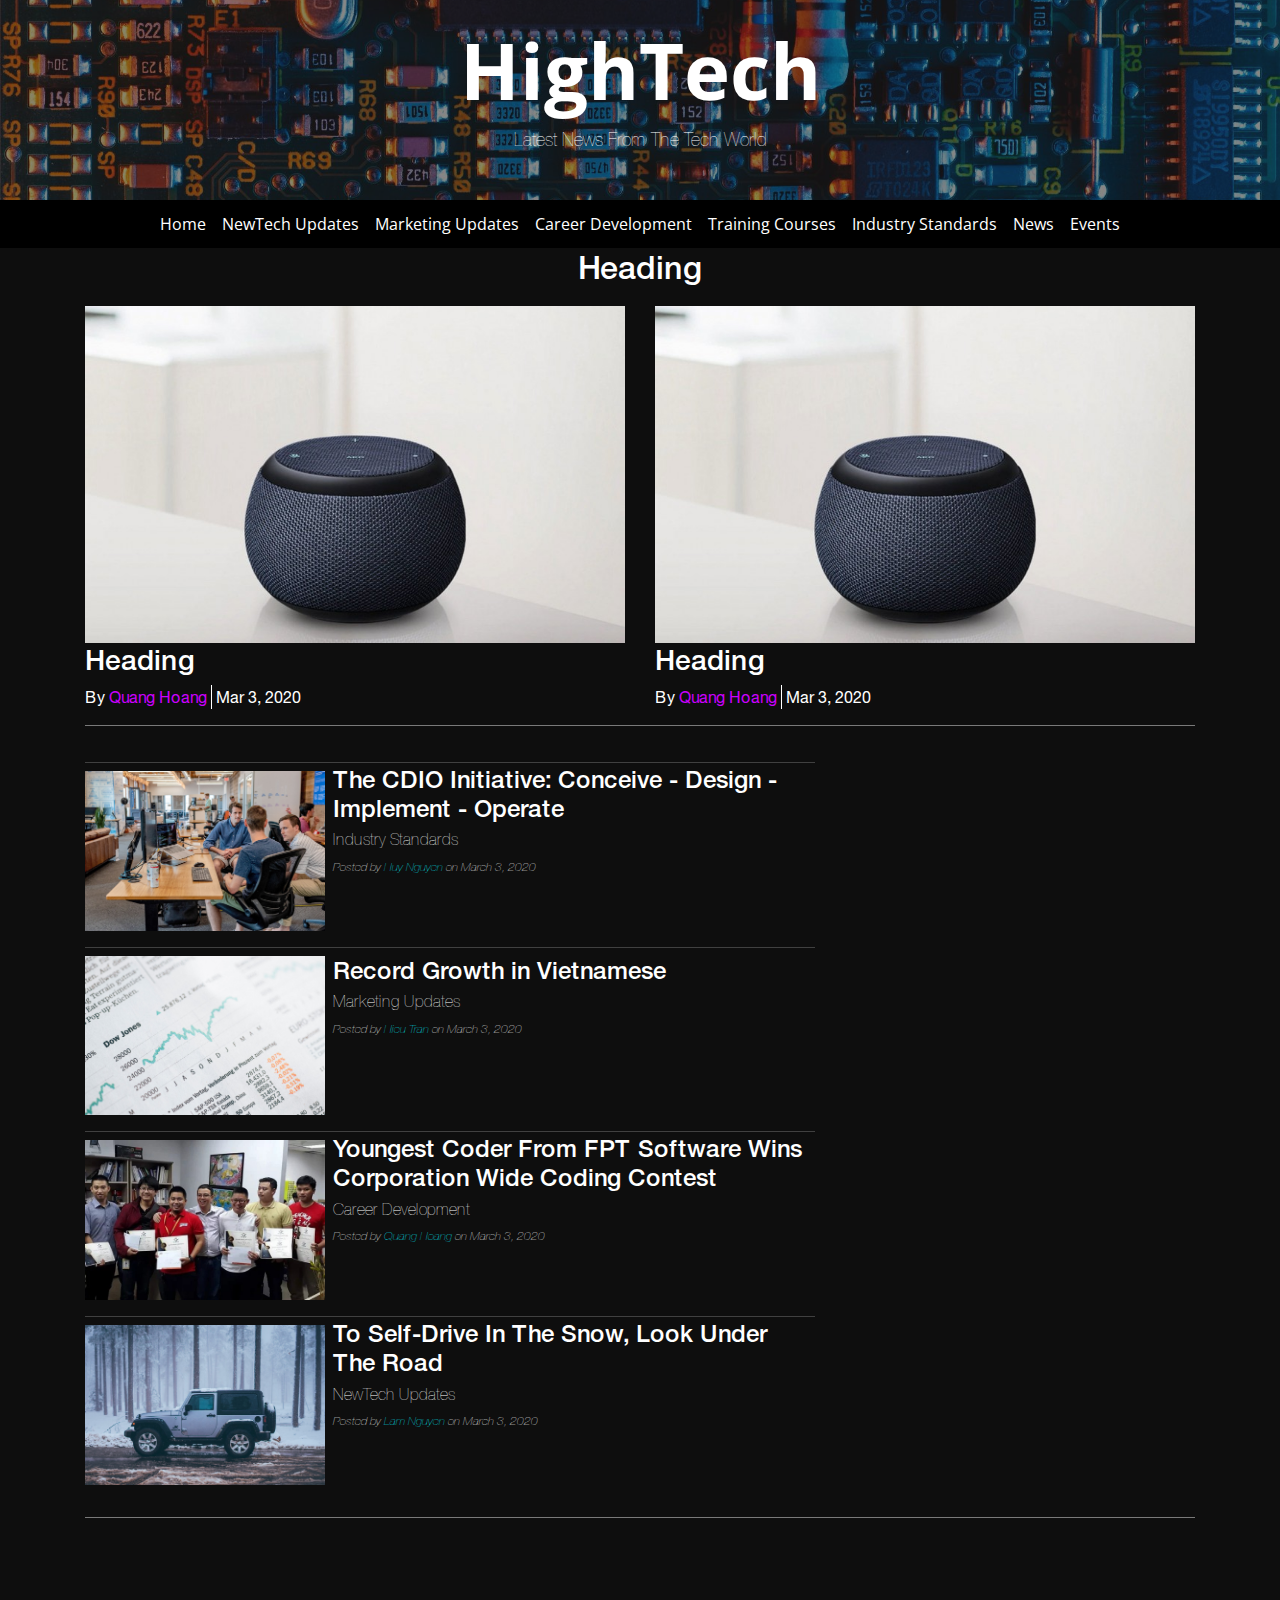
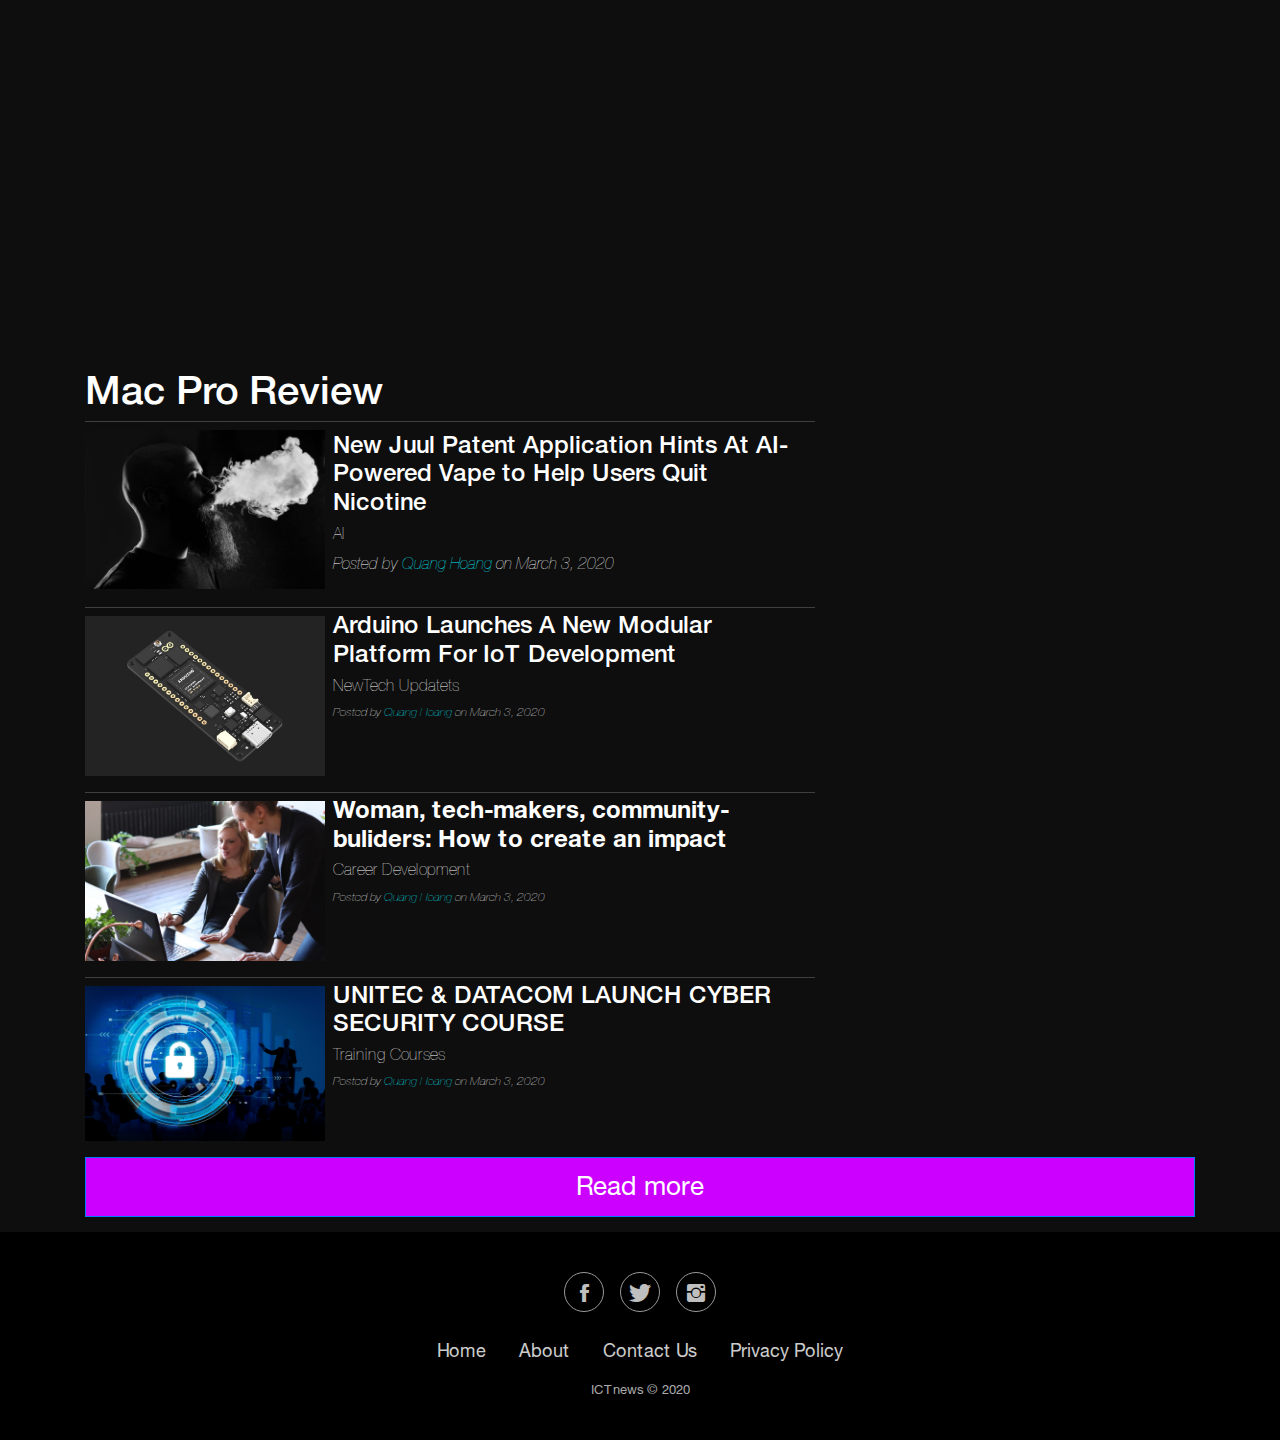
<file: subnav-template.html>
<!DOCTYPE html>
<html>

<head>
    <meta charset="utf-8">
    <meta name="viewport" content="width=device-width, initial-scale=1.0, shrink-to-fit=no">
    <title>Project1</title>
    <meta name="" content="">
    <meta name="viewport" content="width=device-width, initial-scale=1, maximum-scale=1.0, user-scalable=no">
    <link rel="stylesheet" href="assets/bootstrap/css/bootstrap.min.css">
    <link rel="stylesheet" href="assets/css/Helvetica%20Neue.css">
    <link rel="stylesheet" href="https://fonts.googleapis.com/css?family=Open+Sans&amp;subset=vietnamese">
    <link rel="stylesheet" href="https://fonts.googleapis.com/css?family=Open+Sans+Condensed:300,300i,700&amp;subset=vietnamese,latin-ext">
    <link rel="stylesheet" href="assets/fonts/font-awesome.min.css">
    <link rel="stylesheet" href="assets/fonts/ionicons.min.css">
    <link rel="stylesheet" href="assets/css/Footer-Basic.css">
    <link rel="stylesheet" href="assets/css/styles.css">
</head>

<body style="font-family: 'Helvetica Neue';color: rgb(255,255,255);background-color: rgb(14,14,14);width: 100%;">
    <header style="background-image: url(&quot;assets/img/umberto-jXd2FSvcRr8-unsplash.jpg&quot;);height: 200px;background-size: cover;background-position: 20%;opacity: 1;">
        <div class="overlay" style="background-color: #111111;opacity: 0.50;width: 100%;height: 200px;"></div>
        <div class="container header-container" style="height: 200px;">
            <div class="row row-head">
                <div class="col col-head" style="margin-top: 0px;">
                    <div class="text-center" style="padding-top: 24px;">
                        <a href="index.html" style="padding-top: 0px;margin-top: 0px;">
                            <h1 style="font-size: 78px;font-weight: bold;font-family: 'Open Sans Condensed', sans-serif;color: rgb(255,255,255);">HighTech</h1><span class="head" style="width: 730px;font-size: 18px;font-weight: 100;color: rgb(255,255,255);">Latest News From The Tech World</span></a>
                    </div>
                </div>
            </div>
        </div>
    </header>
    <nav class="navbar navbar-light navbar-expand-md sticky-top" style="background-color: #000000;height: 48px;">
        <div class="container"><button data-toggle="collapse" class="navbar-toggler" data-target="#navcol-1"><span class="sr-only">Toggle navigation</span><i class="fa fa-navicon" style="background-color: rgba(255,255,255,0);color: rgba(255,255,255,0.5);"></i></button>
            <div
                class="collapse navbar-collapse" id="navcol-1">
                <ul class="nav navbar-nav justify-content-center mx-auto" style="background-color: #000000;">
                    <li class="nav-item" role="presentation"><a class="nav-link" href="index.html" style="color: #ffffff;font-family: 'Open Sans Condensed', sans-serif;">Home</a></li>
                    <li class="nav-item dropdown"><a class="dropdown-toggle nav-link" data-toggle="dropdown" aria-expanded="false" href="#" style="color: rgb(255,255,255);font-family: 'Open Sans Condensed', sans-serif;font-weight: normal;">NewTech Updates</a>
                        <div class="dropdown-menu text-left"
                            role="menu" style="color: rgb(255,255,255);background-color: #202020;">
                            <div class="container" style="width: 1000px;">
                                <div class="row">
                                    <div class="col-sm-12 col-md-4" style="margin: 5px 0px;"><a class="link-nav" href="#" style="color: rgb(255,255,255);">AI</a></div>
                                    <div class="col-sm-12 col-md-4" style="margin: 5px 0px;"><a class="link-nav" href="#" style="color: rgb(255,255,255);">IoT</a></div>
                                    <div class="col-sm-12 col-md-4" style="margin: 5px 0px;"><a class="link-nav" href="#" style="color: rgb(255,255,255);">Robotics</a></div>
                                </div>
                                <div class="row">
                                    <div class="col-sm-12 col-md-4" style="margin: 5px 0px;"><a class="link-nav" href="#" style="color: rgb(255,255,255);">Virtuality</a></div>
                                    <div class="col-sm-12 col-md-4" style="margin: 5px 0px;"><a class="link-nav" href="#" style="color: rgb(255,255,255);">Cybersecurity</a></div>
                                    <div class="col-sm-12 col-md-4" style="margin: 5px 0px;"><a class="link-nav" href="#" style="color: rgb(255,255,255);">BlockChain</a></div>
                                </div>
                                <div class="row">
                                    <div class="col nav-divider" style="margin: 5px 0px;"><a class="link-sub-all" href="#" style="color: #ff0c9e;">All NewTech Updates</a></div>
                                </div>
                            </div>
                        </div>
                    </li>
                    <li class="nav-item dropdown"><a class="dropdown-toggle nav-link" data-toggle="dropdown" aria-expanded="false" href="#" style="color: rgb(255,255,255);font-family: 'Open Sans Condensed', sans-serif;font-weight: normal;">Marketing Updates</a>
                        <div class="dropdown-menu text-left"
                            role="menu" style="color: rgb(255,255,255);background-color: #202020;">
                            <div class="container" style="width: 1000px;">
                                <div class="row">
                                    <div class="col-sm-12 col-md-4" style="margin: 5px 0px;"><a class="link-nav" href="#" style="color: rgb(255,255,255);">Trend of ICT</a></div>
                                    <div class="col-sm-12 col-md-4" style="margin: 5px 0px;"><a class="link-nav" href="#" style="color: rgb(255,255,255);">Global Market</a></div>
                                    <div class="col-sm-12 col-md-4" style="margin: 5px 0px;"><a class="link-nav" href="#" style="color: rgb(255,255,255);">Vietnam ICT Market</a></div>
                                </div>
                                <div class="row">
                                    <div class="col" style="margin: 5px 0px;"><a class="link-sub-all" href="#" style="color: #ff0c9e;">All Marketing Updates</a></div>
                                </div>
                            </div>
                        </div>
                    </li>
                    <li class="nav-item dropdown"><a class="dropdown-toggle nav-link" data-toggle="dropdown" aria-expanded="false" href="#" style="color: rgb(255,255,255);font-family: 'Open Sans Condensed', sans-serif;font-weight: normal;">Career Development</a>
                        <div class="dropdown-menu text-left"
                            role="menu" style="color: rgb(255,255,255);background-color: #202020;">
                            <div class="container" style="width: 1000px;">
                                <div class="row">
                                    <div class="col-sm-12 col-md-6" style="margin: 5px 0px;"><a class="link-nav" href="#" style="color: rgb(255,255,255);">Software Coders</a></div>
                                    <div class="col-sm-12 col-md-6" style="margin: 5px 0px;"><a class="link-nav" href="#" style="color: rgb(255,255,255);">System Admin</a></div>
                                </div>
                                <div class="row">
                                    <div class="col-sm-12 col-md-6" style="margin: 5px 0px;"><a class="link-nav" href="#" style="color: rgb(255,255,255);">Cybersecurities</a></div>
                                    <div class="col-sm-12 col-md-6" style="margin: 5px 0px;"><a class="link-nav" href="#" style="color: rgb(255,255,255);">Tester</a></div>
                                </div>
                                <div class="row">
                                    <div class="col" style="margin: 5px 0px;"><a class="link-sub-all" href="#" style="color: #ff0c9e;">All Career Development</a></div>
                                </div>
                            </div>
                        </div>
                    </li>
                    <li class="nav-item dropdown"><a class="dropdown-toggle nav-link" data-toggle="dropdown" aria-expanded="false" href="#" style="color: rgb(255,255,255);font-family: 'Open Sans Condensed', sans-serif;font-weight: normal;">Training Courses</a>
                        <div class="dropdown-menu text-left"
                            role="menu" style="color: rgb(255,255,255);background-color: #202020;">
                            <div class="container" style="width: 1000px;">
                                <div class="row">
                                    <div class="col-sm-12 col-md-6" style="margin: 5px 0px;"><a class="link-nav" href="#" style="color: rgb(255,255,255);">Software Development</a></div>
                                    <div class="col-sm-12 col-md-6" style="margin: 5px 0px;"><a class="link-nav" href="#" style="color: rgb(255,255,255);">System Admin</a></div>
                                </div>
                                <div class="row">
                                    <div class="col-sm-12 col-md-6" style="margin: 5px 0px;"><a class="link-nav" href="#" style="color: rgb(255,255,255);">Cybersecurities</a></div>
                                    <div class="col-sm-12 col-md-6" style="margin: 5px 0px;"><a class="link-nav" href="#" style="color: rgb(255,255,255);">Freelancers</a></div>
                                </div>
                                <div class="row">
                                    <div class="col" style="margin: 5px 0px;"><a class="link-sub-all" href="#" style="color: #ff0c9e;">All Training Courses</a></div>
                                </div>
                            </div>
                        </div>
                    </li>
                    <li class="nav-item dropdown"><a class="dropdown-toggle nav-link" data-toggle="dropdown" aria-expanded="false" href="#" style="color: rgb(255,255,255);font-family: 'Open Sans Condensed', sans-serif;font-weight: normal;">Industry Standards</a>
                        <div class="dropdown-menu text-left"
                            role="menu" style="color: rgb(255,255,255);background-color: #202020;">
                            <div class="container" style="width: 1000px;">
                                <div class="row">
                                    <div class="col-sm-12 col-md-4" style="margin: 5px 0px;"><a class="link-nav" href="#" style="color: rgb(255,255,255);">CDIO</a></div>
                                    <div class="col-sm-12 col-md-4" style="margin: 5px 0px;"><a class="link-nav" href="#" style="color: rgb(255,255,255);">Scrum</a></div>
                                    <div class="col-sm-12 col-md-4" style="margin: 5px 0px;"><a class="link-nav" href="#" style="color: rgb(255,255,255);">CMMI</a></div>
                                </div>
                                <div class="row">
                                    <div class="col-sm-12 col-md-4" style="margin: 5px 0px;"><a class="link-nav" href="#" style="color: rgb(255,255,255);">IBM</a></div>
                                    <div class="col-sm-12 col-md-4" style="margin: 5px 0px;"><a class="link-nav" href="#" style="color: rgb(255,255,255);">Oracle</a></div>
                                    <div class="col-sm-12 col-md-4" style="margin: 5px 0px;"><a class="link-nav" href="#" style="color: rgb(255,255,255);">AWS</a></div>
                                </div>
                                <div class="row" style="padding-top: 5px;">
                                    <div class="col"><a class="link-sub-all" href="#" style="color: #ff0c9e;">All Industry Standards</a></div>
                                </div>
                            </div>
                        </div>
                    </li>
                    <li class="nav-item dropdown"><a class="dropdown-toggle nav-link" data-toggle="dropdown" aria-expanded="false" href="#" style="color: rgb(255,255,255);font-family: 'Open Sans Condensed', sans-serif;font-weight: normal;">News</a>
                        <div class="dropdown-menu text-left"
                            role="menu" style="color: rgb(255,255,255);background-color: #202020;width: 100%;">
                            <div class="container" style="width: 1000px;">
                                <div class="row">
                                    <div class="col" style="margin: 5px 0px;"><a class="link-nav" href="#" style="color: rgb(255,255,255);">Techno Update</a></div>
                                </div>
                                <div class="row">
                                    <div class="col" style="margin: 5px 0px;"><a class="link-sub-all" href="#" style="color: #ff0c9e;">All News</a></div>
                                </div>
                            </div>
                        </div>
                    </li>
                    <li class="nav-item" role="presentation"><a class="nav-link event" href="#" style="color: #ffffff;font-family: 'Open Sans Condensed', sans-serif;">Events</a></li>
                </ul>
        </div>
        <div class="progress-container" style="height: 8px;">
            <div id="myBar" class="progress-bar"></div>
        </div>
        </div>
    </nav>
    <div class="container">
        <h2 class="text-center subnav-head" style="height: 50px;">Heading</h2>
    </div>
    <div class="container" style="color: rgb(255,255,255);margin-top: 8px;">
        <div class="row">
            <div class="col-sm-12 col-md-6">
                <div class="rm-article" style="background-color: rgba(255,255,255,0);">
                    <div>
                        <a href="#">
                            <div><img class="img-responsive" src="assets/img/gsmarena_001.jpg" width="540"></div>
                        </a>
                        <div>
                            <a href="#" style="color: rgb(255,255,255);">
                                <h3>Heading</h3>
                            </a>
                            <div class="posted"><span>By&nbsp;</span><a class="author" style="max-width: 33.333333%;color: #cc00ff;" href="#">Quang Hoang</a>
                                <div class="vl" style="margin-right: 0px;"><span>&nbsp;Mar 3, 2020</span></div>
                            </div>
                        </div>
                    </div>
                </div>
                <div class="main-article-container sub-article">
                    <div class="main-article-container-safe-zone">
                        <a style="font-family: 'Helvetica Neue';color: rgb(255,255,255);height: 100%;width: 100%;" href="#">
                            <div class="main-article-container-safe-zone_image"><img class="img-responsive" src="assets/img/austin-distel-mpN7xjKQ_Ns-unsplash.jpg" width="250"></div>
                        </a>
                        <div class="main-article-container-safe-zone_body">
                            <a class="link-hover-decor" href="#" style="color: rgb(255,255,255);">
                                <h4 style="margin-top: -6px;">The CDIO Initiative: Conceive - Design - Implement - Operate<br></h4>
                                <h6 class="article-brief" style="font-weight: 200;">Industry Standards<br></h6>
                            </a>
                            <p class="timestamp" style="font-weight: 100;font-style: italic;font-size: 12px;">Posted by&nbsp;<a class="author" href="#" style="color: #00f0ff;">Huy Nguyen</a><em>&nbsp;on March 3, 2020</em><br></p>
                        </div>
                    </div>
                </div>
            </div>
            <div class="col-sm-12 col-md-6" style="background-color: rgba(255,255,255,0);">
                <div class="rm-article" style="font-family: 'Helvetica Neue';color: rgb(255,255,255);background-color: rgb(14,14,14);width: 100%;">
                    <div>
                        <a href="#">
                            <div><img class="img-responsive" src="assets/img/gsmarena_001.jpg" width="540"></div>
                        </a>
                        <div>
                            <a href="#" style="color: rgb(255,255,255);">
                                <h3>Heading</h3>
                            </a>
                            <div class="posted"><span>By&nbsp;</span><a class="author" style="max-width: 33.333333%;color: #cc00ff;" href="#">Quang Hoang</a>
                                <div class="vl" style="margin-right: 0px;"><span>&nbsp;Mar 3, 2020</span></div>
                            </div>
                        </div>
                    </div>
                </div>
                <div class="main-article-container sub-article" style="background-color: rgba(255,255,255,0);">
                    <div class="main-article-container-safe-zone">
                        <a style="font-family: 'Helvetica Neue';color: rgb(255,255,255);height: 100%;width: 100%;" href="#">
                            <div class="main-article-container-safe-zone_image"><img class="img-responsive" src="assets/img/ezgif.com-webp-to-jpg.jpg" width="250"></div>
                        </a>
                        <div class="main-article-container-safe-zone_body">
                            <a class="link-hover-decor" href="#" style="color: rgb(255,255,255);">
                                <h4 style="margin-top: -6px;">Youngest Coder From FPT Software Wins Corporation Wide Coding Contest<br></h4>
                                <h6 class="article-brief" style="font-weight: 200;">Career Development<br></h6>
                            </a>
                            <p class="timestamp" style="font-weight: 100;font-style: italic;font-size: 12px;">Posted by&nbsp;<a class="author" href="#" style="color: #00f0ff;">Quang Hoang</a><em>&nbsp;on March 3, 2020</em><br></p>
                        </div>
                    </div>
                </div>
            </div>
        </div>
    </div>
    <div>
        <div class="container">
            <div class="row">
                <div class="col">
                    <hr style="background-color: rgba(255,255,255,0.5);">
                </div>
            </div>
        </div>
    </div>
    <div class="container" style="margin-top: 20px;color: rgb(255,255,255);">
        <div class="row">
            <div class="col-sm-12 col-md-8">
                <div class="main-article-container">
                    <div class="main-article-container-safe-zone">
                        <a style="font-family: 'Helvetica Neue';color: rgb(255,255,255);height: 100%;width: 100%;" href="#">
                            <div class="main-article-container-safe-zone_image"><img class="img-responsive" src="assets/img/austin-distel-mpN7xjKQ_Ns-unsplash.jpg" width="250"></div>
                        </a>
                        <div class="main-article-container-safe-zone_body">
                            <a class="link-hover-decor" href="#" style="color: rgb(255,255,255);">
                                <h4 style="margin-top: -6px;">The CDIO Initiative: Conceive - Design - Implement - Operate<br></h4>
                                <h6 class="article-brief" style="font-weight: 200;">Industry Standards<br></h6>
                            </a>
                            <p class="timestamp" style="font-weight: 100;font-style: italic;font-size: 12px;">Posted by&nbsp;<a class="author" href="#" style="color: #00f0ff;">Huy Nguyen</a><em>&nbsp;on March 3, 2020</em><br></p>
                        </div>
                    </div>
                </div>
                <div class="main-article-container">
                    <div class="main-article-container-safe-zone">
                        <a style="font-family: 'Helvetica Neue';color: rgb(255,255,255);height: 100%;width: 100%;" href="#">
                            <div class="main-article-container-safe-zone_image"><img class="img-responsive" src="assets/img/markus-spiske-5gGcn2PRrtc-unsplash.jpg" width="250"></div>
                        </a>
                        <div class="main-article-container-safe-zone_body">
                            <a class="link-hover-decor" href="#" style="color: rgb(255,255,255);">
                                <h4>Record Growth in Vietnamese<br></h4>
                                <h6 class="article-brief" style="font-weight: 200;">Marketing Updates<br></h6>
                            </a>
                            <p class="timestamp" style="font-weight: 100;font-style: italic;font-size: 12px;">Posted by&nbsp;<a class="author" href="#" style="color: #00f0ff;">Hieu Tran</a><em>&nbsp;on March 3, 2020</em><br></p>
                        </div>
                    </div>
                </div>
                <div class="main-article-container">
                    <div class="main-article-container-safe-zone">
                        <a style="font-family: 'Helvetica Neue';color: rgb(255,255,255);height: 100%;width: 100%;" href="#">
                            <div class="main-article-container-safe-zone_image"><img class="img-responsive" src="assets/img/ezgif.com-webp-to-jpg.jpg" width="250"></div>
                        </a>
                        <div class="main-article-container-safe-zone_body">
                            <a class="link-hover-decor" href="#" style="color: rgb(255,255,255);">
                                <h4 style="margin-top: -6px;">Youngest Coder From FPT Software Wins Corporation Wide Coding Contest<br></h4>
                                <h6 class="article-brief" style="font-weight: 200;">Career Development<br></h6>
                            </a>
                            <p class="timestamp" style="font-weight: 100;font-style: italic;font-size: 12px;">Posted by&nbsp;<a class="author" href="#" style="color: #00f0ff;">Quang Hoang</a><em>&nbsp;on March 3, 2020</em><br></p>
                        </div>
                    </div>
                </div>
                <div class="main-article-container">
                    <div class="main-article-container-safe-zone">
                        <a style="font-family: 'Helvetica Neue';color: rgb(255,255,255);height: 100%;width: 100%;" href="#">
                            <div class="main-article-container-safe-zone_image"><img class="img-responsive" src="assets/img/brady-cook-kysU_IALnTM-unsplash.jpg" width="250"></div>
                        </a>
                        <div class="main-article-container-safe-zone_body">
                            <a class="link-hover-decor" href="#" style="color: rgb(255,255,255);">
                                <h4 style="margin-top: -6px;">To Self-Drive In The Snow, Look Under The Road<br></h4>
                                <h6 class="article-brief" style="font-weight: 200;">NewTech Updates</h6>
                            </a>
                            <p class="timestamp" style="font-weight: 100;font-style: italic;font-size: 12px;">Posted by&nbsp;<a class="author" href="#" style="color: #00f0ff;">Lam Nguyen</a><em>&nbsp;on March 3, 2020</em><br></p>
                        </div>
                    </div>
                </div>
            </div>
        </div>
    </div>
    <div>
        <div class="container">
            <div class="row">
                <div class="col">
                    <hr style="background-color: rgba(255,255,255,0.5);">
                </div>
            </div>
        </div>
    </div>
    <div class="container" style="margin-top: 20px;color: rgb(255,255,255);">
        <div class="row">
            <div class="col-sm-12 col-md-8">
                <div class="video-container">
                    <div class="video-container-safe-zone">
                        <a href="#">
                            <div class="video-container-safe-zone_video"><div class="video-responsive">
    <iframe width="560" height="315" src="https://www.youtube.com/embed/uKrzHtWYQpg" frameborder="0" allow="accelerometer; autoplay; encrypted-media; gyroscope; picture-in-picture" allowfullscreen></iframe>
</div></div>
                        </a>
                        <div>
                            <a href="#" style="color: rgb(255,255,255);">
                                <h1 class="link-hover-decor" style="font-family: 'Helvetica Neue';color: rgb(255,255,255);background-color: rgb(14,14,14);width: 100%;">Mac Pro Review</h1>
                            </a>
                        </div>
                    </div>
                </div>
                <div class="main-article-container">
                    <div class="main-article-container-safe-zone">
                        <a style="font-family: 'Helvetica Neue';color: rgb(255,255,255);height: 100%;width: 100%;" href="#">
                            <div class="main-article-container-safe-zone_image"><img class="img-responsive" src="assets/img/quinten-de-graaf-4TcUM4qz9Dc-unsplash.jpg" width="250"></div>
                        </a>
                        <div class="main-article-container-safe-zone_body">
                            <a class="link-hover-decor" href="#" style="color: rgb(255,255,255);">
                                <h4>New Juul Patent Application Hints At AI-Powered Vape to Help Users Quit Nicotine<br></h4>
                                <h6 class="article-brief" style="font-weight: 200;">AI</h6>
                            </a>
                            <p class="timestamp" style="font-family: 'Helvetica Neue';color: rgb(255,255,255);background-color: rgb(14,14,14);width: 100%;font-weight: 100;font-style: italic;">Posted by&nbsp;<a class="author" href="#">Quang Hoang</a><em>&nbsp;on March 3, 2020</em><br></p>
                        </div>
                    </div>
                </div>
                <div class="main-article-container">
                    <div class="main-article-container-safe-zone">
                        <a style="font-family: 'Helvetica Neue';color: rgb(255,255,255);height: 100%;width: 100%;" href="#">
                            <div class="main-article-container-safe-zone_image"><img class="img-responsive" src="assets/img/Arduino-Portenta-H7-module.jpg" width="250"></div>
                        </a>
                        <div class="main-article-container-safe-zone_body">
                            <a class="link-hover-decor" href="#" style="color: rgb(255,255,255);">
                                <h4 style="margin-top: -6px;">Arduino Launches A New Modular Platform For IoT Development<br></h4>
                                <h6 class="article-brief" style="font-weight: 200;">NewTech Updatets</h6>
                            </a>
                            <p class="timestamp" style="font-weight: 100;font-style: italic;font-size: 12px;">Posted by&nbsp;<a class="author" href="#">Quang Hoang</a><em>&nbsp;on March 3, 2020</em><br></p>
                        </div>
                    </div>
                </div>
                <div class="main-article-container">
                    <div class="main-article-container-safe-zone">
                        <a style="font-family: 'Helvetica Neue';color: rgb(255,255,255);height: 100%;width: 100%;" href="#">
                            <div class="main-article-container-safe-zone_image"><img class="img-responsive" src="assets/img/cowomen-pd5FVvQ9-aY-unsplash.jpg" width="250"></div>
                        </a>
                        <div class="main-article-container-safe-zone_body">
                            <a class="link-hover-decor" href="#" style="color: rgb(255,255,255);">
                                <h4 style="margin-top: -6px;"><strong>Woman, tech-makers, community-buliders: How to create an impact</strong><br></h4>
                                <h6 class="article-brief" style="font-weight: 200;">Career Development</h6>
                            </a>
                            <p class="timestamp" style="font-weight: 100;font-style: italic;font-size: 12px;">Posted by&nbsp;<a class="author" href="#">Quang Hoang</a><em>&nbsp;on March 3, 2020</em><br></p>
                        </div>
                    </div>
                </div>
                <div class="main-article-container">
                    <div class="main-article-container-safe-zone">
                        <a style="font-family: 'Helvetica Neue';color: rgb(255,255,255);height: 100%;width: 100%;" href="#">
                            <div class="main-article-container-safe-zone_image"><img class="img-responsive" src="assets/img/64964.jpg" width="250"></div>
                        </a>
                        <div class="main-article-container-safe-zone_body">
                            <a class="link-hover-decor" href="#" style="color: rgb(255,255,255);">
                                <h4 style="margin-top: -6px;">UNITEC &amp; DATACOM LAUNCH CYBER SECURITY COURSE<br></h4>
                                <h6 class="article-brief" style="font-weight: 200;">Training Courses</h6>
                            </a>
                            <p class="timestamp" style="font-weight: 100;font-style: italic;font-size: 12px;">Posted by&nbsp;<a class="author" href="#">Quang Hoang</a><em>&nbsp;on March 3, 2020</em><br></p>
                        </div>
                    </div>
                </div>
            </div>
        </div>
    </div>
    <div class="container" style="padding-bottom: 15px;"><a class="btn btn-primary btn-lg read-more-btn" role="button" style="background-color: #cc00ff;min-width: 100%;font-family: 'Helvetica Neue';font-weight: normal;height: 60px;font-size: 26px;" href="#">Read more</a></div>
    <div class="footer-basic" style="background-color: rgb(0,0,0);">
        <footer>
            <div class="social" style="color: rgb(255,255,255);"><a href="#" style="color: rgb(255,255,255);"><i class="icon ion-social-facebook"></i></a><a href="#" style="color: rgb(255,255,255);"><i class="icon ion-social-twitter"></i></a><a href="#"><i class="icon ion-social-instagram"></i></a></div>
            <ul
                class="list-inline">
                <li class="list-inline-item"><a href="index.html" style="color: rgb(255,255,255);">Home</a></li>
                <li class="list-inline-item"><a href="about-us.html" style="color: rgb(255,255,255);">About</a></li>
                <li class="list-inline-item"><a href="#" style="color: rgb(255,255,255);">Contact Us</a></li>
                <li class="list-inline-item"><a href="#" style="color: rgb(255,255,255);">Privacy Policy</a></li>
                </ul>
                <p class="copyright">ICTnews © 2020</p>
        </footer>
    </div>
    <script src="assets/js/jquery.min.js"></script>
    <script src="assets/bootstrap/js/bootstrap.min.js"></script>
    <script src="assets/js/scripts.js"></script>
</body>

</html>
</file>
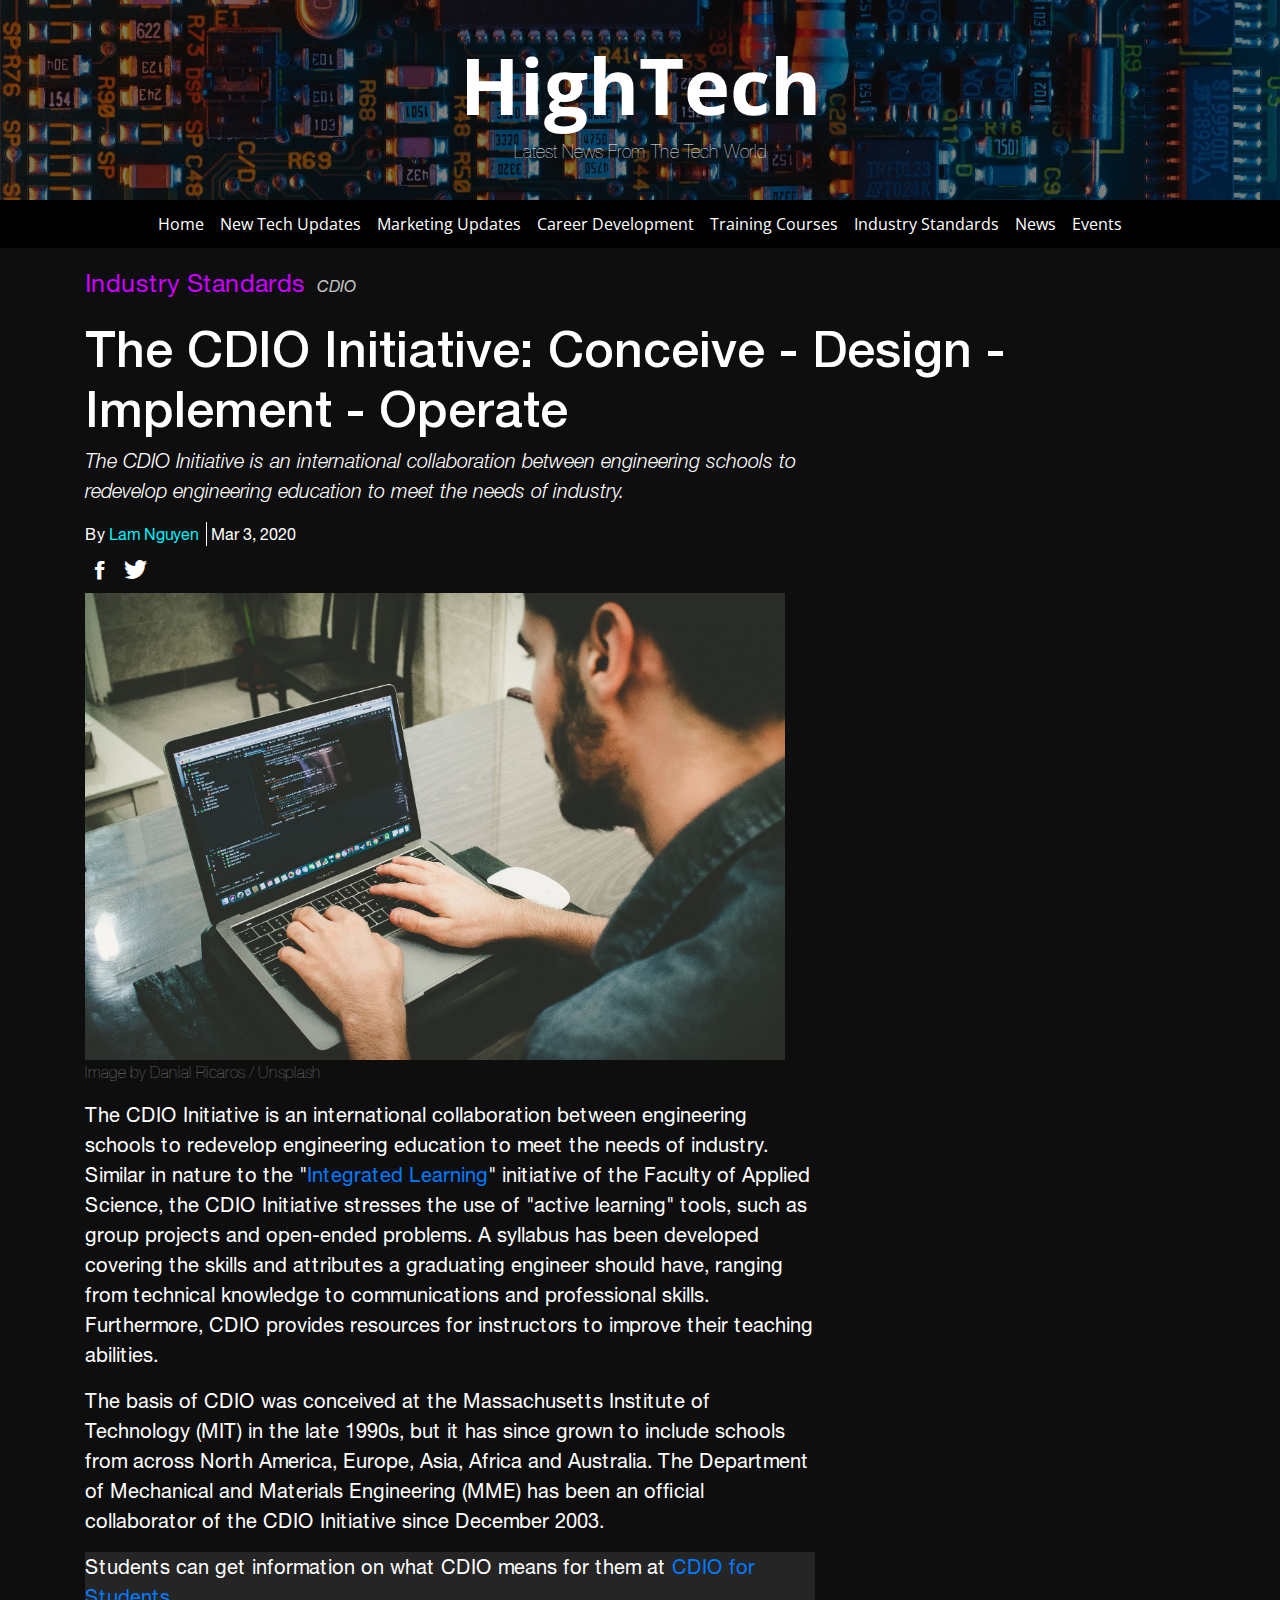
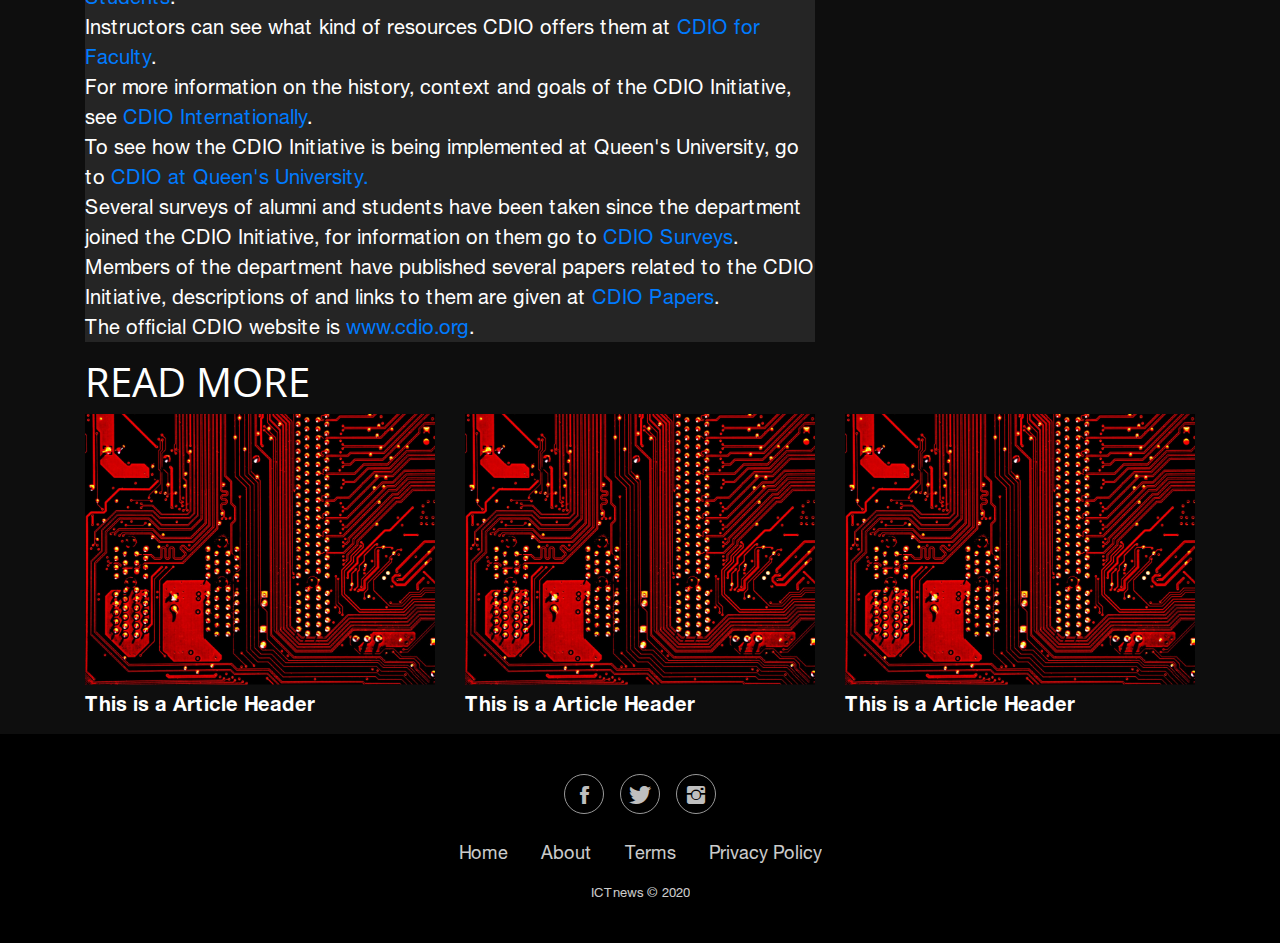
<file: The-CDIO-Initiative.html>
<!DOCTYPE html>
<html>

<head>
    <meta charset="utf-8">
    <meta name="viewport" content="width=device-width, initial-scale=1.0, shrink-to-fit=no">
    <title>Project1</title>
    <link rel="stylesheet" href="assets/bootstrap/css/bootstrap.min.css">
    <link rel="stylesheet" href="assets/css/Helvetica%20Neue.css">
    <link rel="stylesheet" href="https://fonts.googleapis.com/css?family=Open+Sans&amp;subset=vietnamese">
    <link rel="stylesheet" href="https://fonts.googleapis.com/css?family=Open+Sans+Condensed:300,300i,700&amp;subset=vietnamese,latin-ext">
    <link rel="stylesheet" href="assets/fonts/ionicons.min.css">
    <link rel="stylesheet" href="assets/css/Footer-Basic.css">
    <link rel="stylesheet" href="assets/css/styles.css">
</head>

<body style="color: rgb(255,255,255);font-family: 'Helvetica Neue';background-color: rgb(14,14,14);">
    <header style="background-image: url(&quot;assets/img/umberto-jXd2FSvcRr8-unsplash.jpg&quot;);height: 200px;background-size: cover;background-position: 20%;opacity: 1;">
        <div class="overlay" style="background-color: #000000;opacity: 0.50;height: 200px;width: 100%;"></div>
        <div class="container" style="height: 200px;">
            <div class="row" style="height: 200px;">
                <div class="col" style="width: 760px;max-width: 66.666667%;margin: 0px 190px;">
                    <div class="text-center" style="height: 200px;">
                        <a href="index.html">
                            <h1 style="font-size: 78px;font-weight: bold;padding: 0px;height: 130px;padding-top: 39px;font-family: 'Open Sans Condensed', sans-serif;color: rgb(255,255,255);">HighTech</h1><span style="height: 25px;width: 730px;margin-top: -0;margin-bottom: -0;padding-top: 0px;font-size: 18px;font-weight: 100;color: rgb(255,255,255);">Latest News From The Tech World</span></a>
                    </div>
                </div>
            </div>
        </div>
    </header>
    <nav class="navbar navbar-light navbar-expand-md sticky-top" style="background-color: #000000;height: 48px;">
        <div class="container-fluid">
            <div class="border-white progress-container" style="height: 8px;">
                <div id="myBar" class="progress-bar"></div>
            </div><button data-toggle="collapse" class="navbar-toggler" data-target="#navcol-1"><span class="sr-only">Toggle navigation</span><span class="navbar-toggler-icon"></span></button>
            <div class="collapse navbar-collapse" id="navcol-1">
                <ul class="nav navbar-nav justify-content-center" style="width: 100%;">
                    <li class="nav-item" role="presentation"><a class="nav-link" href="index.html" style="color: #ffffff;font-family: 'Open Sans Condensed', sans-serif;">Home</a></li>
                    <li class="nav-item dropdown"><a class="dropdown-toggle nav-link" data-toggle="dropdown" aria-expanded="false" href="#" style="color: rgb(255,255,255);font-family: 'Open Sans Condensed', sans-serif;font-weight: normal;">New Tech Updates</a>
                        <div class="dropdown-menu text-left"
                            role="menu" style="color: rgb(255,255,255);background-color: #202020;width: 100%;">
                            <div class="container" style="width: 1000px;">
                                <div class="row" style="padding-bottom: 8px;">
                                    <div class="col"><a class="link-nav" href="#" style="color: rgb(255,255,255);">AI</a></div>
                                    <div class="col"><a class="link-nav" href="#" style="color: rgb(255,255,255);">IoT</a></div>
                                    <div class="col"><a class="link-nav" href="#" style="color: rgb(255,255,255);">Robotic</a></div>
                                </div>
                                <div class="row" style="padding-top: 5px;padding-bottom: 5px;">
                                    <div class="col"><a class="link-nav" href="#" style="color: rgb(255,255,255);">Virtuality</a></div>
                                    <div class="col"><a class="link-nav" href="#" style="color: rgb(255,255,255);">Cybersecurity</a></div>
                                    <div class="col"><a class="link-nav" href="#" style="color: rgb(255,255,255);">BlockChain</a></div>
                                </div>
                                <div class="row" style="padding-top: 5px;">
                                    <div class="col">
                                        <div class="all-sub-nav" style="padding-top: 5px;"><a class="link-nav" href="subnav-template.html" style="color: rgb(255,255,255);">All New Tech Updates</a></div>
                                    </div>
                                </div>
                            </div>
                        </div>
                    </li>
                    <li class="nav-item dropdown"><a class="dropdown-toggle nav-link" data-toggle="dropdown" aria-expanded="false" href="#" style="color: rgb(255,255,255);font-family: 'Open Sans Condensed', sans-serif;font-weight: normal;">Marketing Updates</a>
                        <div class="dropdown-menu text-left"
                            role="menu" style="color: rgb(255,255,255);background-color: #202020;width: 100%;">
                            <div class="container" style="width: 1000px;">
                                <div class="row">
                                    <div class="col"><a class="link-nav" href="#" style="color: rgb(255,255,255);">Trend of ICT</a></div>
                                    <div class="col"><a class="link-nav" href="#" style="color: rgb(255,255,255);">Global Market</a></div>
                                    <div class="col"><a class="link-nav" href="#" style="color: rgb(255,255,255);">Vietnam ICT Market</a></div>
                                </div>
                                <div class="row" style="padding-top: 5px;">
                                    <div class="col">
                                        <div class="all-sub-nav" style="padding-top: 5px;"><a class="link-nav" href="#" style="color: rgb(255,255,255);">All Marketing Updates</a></div>
                                    </div>
                                </div>
                            </div>
                        </div>
                    </li>
                    <li class="nav-item dropdown"><a class="dropdown-toggle nav-link" data-toggle="dropdown" aria-expanded="false" href="#" style="color: rgb(255,255,255);font-family: 'Open Sans Condensed', sans-serif;font-weight: normal;">Career Development</a>
                        <div class="dropdown-menu text-left"
                            role="menu" style="color: rgb(255,255,255);background-color: #202020;width: 100%;">
                            <div class="container" style="width: 1000px;">
                                <div class="row" style="padding-bottom: 8px;">
                                    <div class="col"><a class="link-nav" href="#" style="color: rgb(255,255,255);">Software Coders</a></div>
                                    <div class="col"><a class="link-nav" href="#" style="color: rgb(255,255,255);">System Admin</a></div>
                                </div>
                                <div class="row" style="padding-top: 5px;padding-bottom: 5px;">
                                    <div class="col"><a class="link-nav" href="#" style="color: rgb(255,255,255);">Cybersecurities</a></div>
                                    <div class="col"><a class="link-nav" href="#" style="color: rgb(255,255,255);">Tester</a></div>
                                </div>
                                <div class="row" style="padding-top: 5px;">
                                    <div class="col">
                                        <div class="all-sub-nav" style="padding-top: 5px;"><a class="link-nav" href="#" style="color: rgb(255,255,255);">All Career Development</a></div>
                                    </div>
                                </div>
                            </div>
                        </div>
                    </li>
                    <li class="nav-item dropdown"><a class="dropdown-toggle nav-link" data-toggle="dropdown" aria-expanded="false" href="#" style="color: rgb(255,255,255);font-family: 'Open Sans Condensed', sans-serif;font-weight: normal;">Training Courses</a>
                        <div class="dropdown-menu text-left"
                            role="menu" style="color: rgb(255,255,255);background-color: #202020;width: 100%;">
                            <div class="container" style="width: 1000px;">
                                <div class="row" style="padding-bottom: 8px;">
                                    <div class="col"><a class="link-nav" href="#" style="color: rgb(255,255,255);">Software Development</a></div>
                                    <div class="col"><a class="link-nav" href="#" style="color: rgb(255,255,255);">System Admin</a></div>
                                </div>
                                <div class="row" style="padding-top: 5px;padding-bottom: 5px;">
                                    <div class="col"><a class="link-nav" href="#" style="color: rgb(255,255,255);">Cybersecurities</a></div>
                                    <div class="col"><a class="link-nav" href="#" style="color: rgb(255,255,255);">Freelancers</a></div>
                                </div>
                                <div class="row" style="padding-top: 5px;">
                                    <div class="col">
                                        <div class="all-sub-nav" style="padding-top: 5px;"><a class="link-nav" href="#" style="color: rgb(255,255,255);">All Training Courses</a></div>
                                    </div>
                                </div>
                            </div>
                        </div>
                    </li>
                    <li class="nav-item dropdown"><a class="dropdown-toggle nav-link" data-toggle="dropdown" aria-expanded="false" href="#" style="color: rgb(255,255,255);font-family: 'Open Sans Condensed', sans-serif;font-weight: normal;">Industry Standards</a>
                        <div class="dropdown-menu text-left"
                            role="menu" style="color: rgb(255,255,255);background-color: #202020;width: 100%;">
                            <div class="container" style="width: 1000px;">
                                <div class="row" style="padding-bottom: 8px;">
                                    <div class="col"><a class="link-nav" href="#" style="color: rgb(255,255,255);">CDIO</a></div>
                                    <div class="col"><a class="link-nav" href="#" style="color: rgb(255,255,255);">Scrum</a></div>
                                    <div class="col"><a class="link-nav" href="#" style="color: rgb(255,255,255);">CMMI</a></div>
                                </div>
                                <div class="row" style="padding-top: 5px;padding-bottom: 5px;">
                                    <div class="col"><a class="link-nav" href="#" style="color: rgb(255,255,255);">IBM</a></div>
                                    <div class="col"><a class="link-nav" href="#" style="color: rgb(255,255,255);">Oracle</a></div>
                                    <div class="col"><a class="link-nav" href="#" style="color: rgb(255,255,255);">AWS</a></div>
                                </div>
                                <div class="row" style="padding-top: 5px;">
                                    <div class="col">
                                        <div class="all-sub-nav" style="padding-top: 5px;"><a class="link-nav" href="#" style="color: rgb(255,255,255);">All Industry Standards</a></div>
                                    </div>
                                </div>
                            </div>
                        </div>
                    </li>
                    <li class="nav-item dropdown"><a class="dropdown-toggle nav-link" data-toggle="dropdown" aria-expanded="false" href="#" style="color: rgb(255,255,255);font-family: 'Open Sans Condensed', sans-serif;font-weight: normal;">News</a>
                        <div class="dropdown-menu text-left"
                            role="menu" style="color: rgb(255,255,255);background-color: #202020;width: 100%;">
                            <div class="container" style="width: 1000px;">
                                <div class="row">
                                    <div class="col"><a class="link-nav" href="#" style="color: rgb(255,255,255);">Techno Update</a></div>
                                </div>
                                <div class="row" style="padding-top: 5px;">
                                    <div class="col">
                                        <div class="all-sub-nav" style="padding-top: 5px;"><a class="link-nav" href="#" style="color: rgb(255,255,255);">All News</a></div>
                                    </div>
                                </div>
                            </div>
                        </div>
                    </li>
                    <li class="nav-item" role="presentation"><a class="nav-link" href="#" style="color: #ffffff;font-family: 'Open Sans Condensed', sans-serif;">Events</a></li>
                </ul>
            </div>
        </div>
    </nav>
    <div class="container">
        <div class="row">
            <div class="col">
                <div>
                    <div>
                        <ul class="list-inline" style="margin-top: 16px;">
                            <li class="list-inline-item"><a href="#" style="font-size: 25px;font-family: 'Helvetica Neue';color: rgb(204,0,255);">Industry Standards</a></li>
                            <li class="list-inline-item"><a href="#" style="color: rgb(255,255,255);font-family: 'Helvetica Neue';font-size: 16px;font-style: italic;opacity: 0.75;">CDIO</a></li>
                        </ul>
                    </div>
                    <div>
                        <h1 style="font-size: 50px;font-family: 'Helvetica Neue';">The CDIO Initiative: Conceive - Design - Implement - Operate<br></h1>
                    </div>
                    <p style="font-family: 'Helvetica Neue';font-style: italic;font-size: 20px;font-weight: 300;margin-right: 33.3333%;">The CDIO Initiative is an international collaboration between engineering schools to redevelop engineering education to meet the needs of industry.<br></p>
                    <div style="margin-top: 0px;">
                        <div><span>By&nbsp;</span><a class="author" href="#" style="color: #00f0ff;">Lam Nguyen&nbsp;</a>
                            <div class="vl" style="margin-right: 0px;"><span>&nbsp;Mar 3, 2020</span></div>
                        </div>
                    </div>
                    <div style="padding: 5px 0px;"><a href="#" style="color: rgb(255,255,255);height: 0px;padding: 0px 10px;"><i class="icon ion-social-facebook" style="font-size: 25px;"></i></a><a href="#" style="color: rgb(255,255,255);"><i class="icon ion-social-twitter" style="font-size: 25px;padding: 0px 10px;"></i></a></div>
                </div>
            </div>
        </div>
    </div>
    <div class="container">
        <div class="row">
            <div class="col" style="max-width: 66.666667%;">
                <div class="article-image"><img src="assets/img/danial-ricaros-FCHlYvR5gJI-unsplash.jpg" width="700">
                    <p style="font-family: 'Helvetica Neue';font-weight: 250;opacity: 0.50;">Image by Danial Ricaros / Unsplash</p>
                </div>
                <div class="article-paragraph-container">
                    <p class="article-paragraph" style="background-color: rgb(14,14,14);color: rgb(255,255,255);font-family: 'Helvetica Neue';">The CDIO Initiative is an international collaboration between engineering schools to redevelop engineering education to meet the needs of industry. Similar in nature to the "<a href="http://engineering.queensu.ca/Integrated-Learning-Center/index.html">Integrated Learning</a>"
                        initiative of the Faculty of Applied Science, the CDIO Initiative stresses the use of "active learning" tools, such as group projects and open-ended problems. A syllabus has been developed covering the skills and attributes a graduating
                        engineer should have, ranging from technical knowledge to communications and professional skills. Furthermore, CDIO provides resources for instructors to improve their teaching abilities.<br></p>
                    <p class="article-paragraph" style="font-family: 'Helvetica Neue';">The basis of CDIO was conceived at the Massachusetts Institute of Technology (MIT) in the late 1990s, but it has since grown to include schools from across North America, Europe, Asia, Africa and Australia. The Department of Mechanical
                        and Materials Engineering (MME) has been an official collaborator of the CDIO Initiative since December 2003.<br></p>
                    <ul class="list-unstyled" style="font-size: 20px;background-color: #252525;">
                        <li>Students can get information on what CDIO means for them at <a href="http://me.queensu.ca/Undergraduate/CDIOforStudents.html">CDIO for Students</a>.<br></li>
                        <li>Instructors can see what kind of resources CDIO offers them at <a href="http://me.queensu.ca/Undergraduate/CDIOforFaculty.html">CDIO for Faculty</a>.<br></li>
                        <li>For more information on the history, context and goals of the CDIO Initiative, see <a href="http://me.queensu.ca/Undergraduate/CDIOInternational.html">CDIO Internationally</a>.<br></li>
                        <li>To see how the CDIO Initiative is being implemented at Queen's University, go to <a href="http://me.queensu.ca/Undergraduate/CDIOatQueens.html">CDIO at Queen's University.</a><br></li>
                        <li>Several surveys of alumni and students have been taken since the department joined the CDIO Initiative, for information on them go to <a href="http://me.queensu.ca/Undergraduate/CDIOSurveys.html">CDIO Surveys</a>.<br></li>
                        <li>Members of the department have published several papers related to the CDIO Initiative, descriptions of and links to them are given at <a href="http://me.queensu.ca/Undergraduate/CDIOPapers.html">CDIO Papers</a>.<br></li>
                        <li>The official CDIO website is <a href="http://www.cdio.org/">www.cdio.org</a>.<br></li>
                    </ul>
                </div>
            </div>
        </div>
    </div>
    <div class="container">
        <div>
            <h1 style="font-family: 'Open Sans Condensed', sans-serif;font-weight: normal;">READ MORE</h1>
        </div>
        <div class="row">
            <div class="col">
                <div><a href="#"><img src="assets/img/michael-dziedzic-aQYgUYwnCsM-unsplash.jpg" width="350"><p style="color: rgb(255,255,255);font-family: 'Helvetica Neue';font-size: 20px;font-weight: bold;">This is a Article Header</p></a></div>
            </div>
            <div class="col">
                <div><a href="#"><img src="assets/img/michael-dziedzic-aQYgUYwnCsM-unsplash.jpg" width="350"><p style="color: rgb(255,255,255);font-family: 'Helvetica Neue';font-size: 20px;font-weight: bold;">This is a Article Header</p></a></div>
            </div>
            <div class="col">
                <div><a href="#"><img src="assets/img/michael-dziedzic-aQYgUYwnCsM-unsplash.jpg" width="350"><p style="color: rgb(255,255,255);font-family: 'Helvetica Neue';font-size: 20px;font-weight: bold;">This is a Article Header</p></a></div>
            </div>
        </div>
    </div>
    <div class="footer-basic" style="background-color: rgb(0,0,0);">
        <footer>
            <div class="social" style="color: rgb(255,255,255);"><a href="#" style="color: rgb(255,255,255);"><i class="icon ion-social-facebook"></i></a><a href="#" style="color: rgb(255,255,255);"><i class="icon ion-social-twitter"></i></a><a href="#"><i class="icon ion-social-instagram"></i></a></div>
            <ul
                class="list-inline">
                <li class="list-inline-item"><a href="index.html" style="color: #ffffff;">Home</a></li>
                <li class="list-inline-item"><a href="about-us.html" style="color: rgb(255,255,255);">About</a></li>
                <li class="list-inline-item"><a href="#" style="color: rgb(255,255,255);">Terms</a></li>
                <li class="list-inline-item"><a href="#" style="color: rgb(255,255,255);">Privacy Policy</a></li>
                </ul>
                <p class="copyright" style="color: rgb(255,255,255);opacity: 0.80;">ICTnews © 2020</p>
        </footer>
    </div>
    <script src="assets/js/jquery.min.js"></script>
    <script src="assets/bootstrap/js/bootstrap.min.js"></script>
    <script src="assets/js/scripts.js"></script>
</body>

</html>
</file>
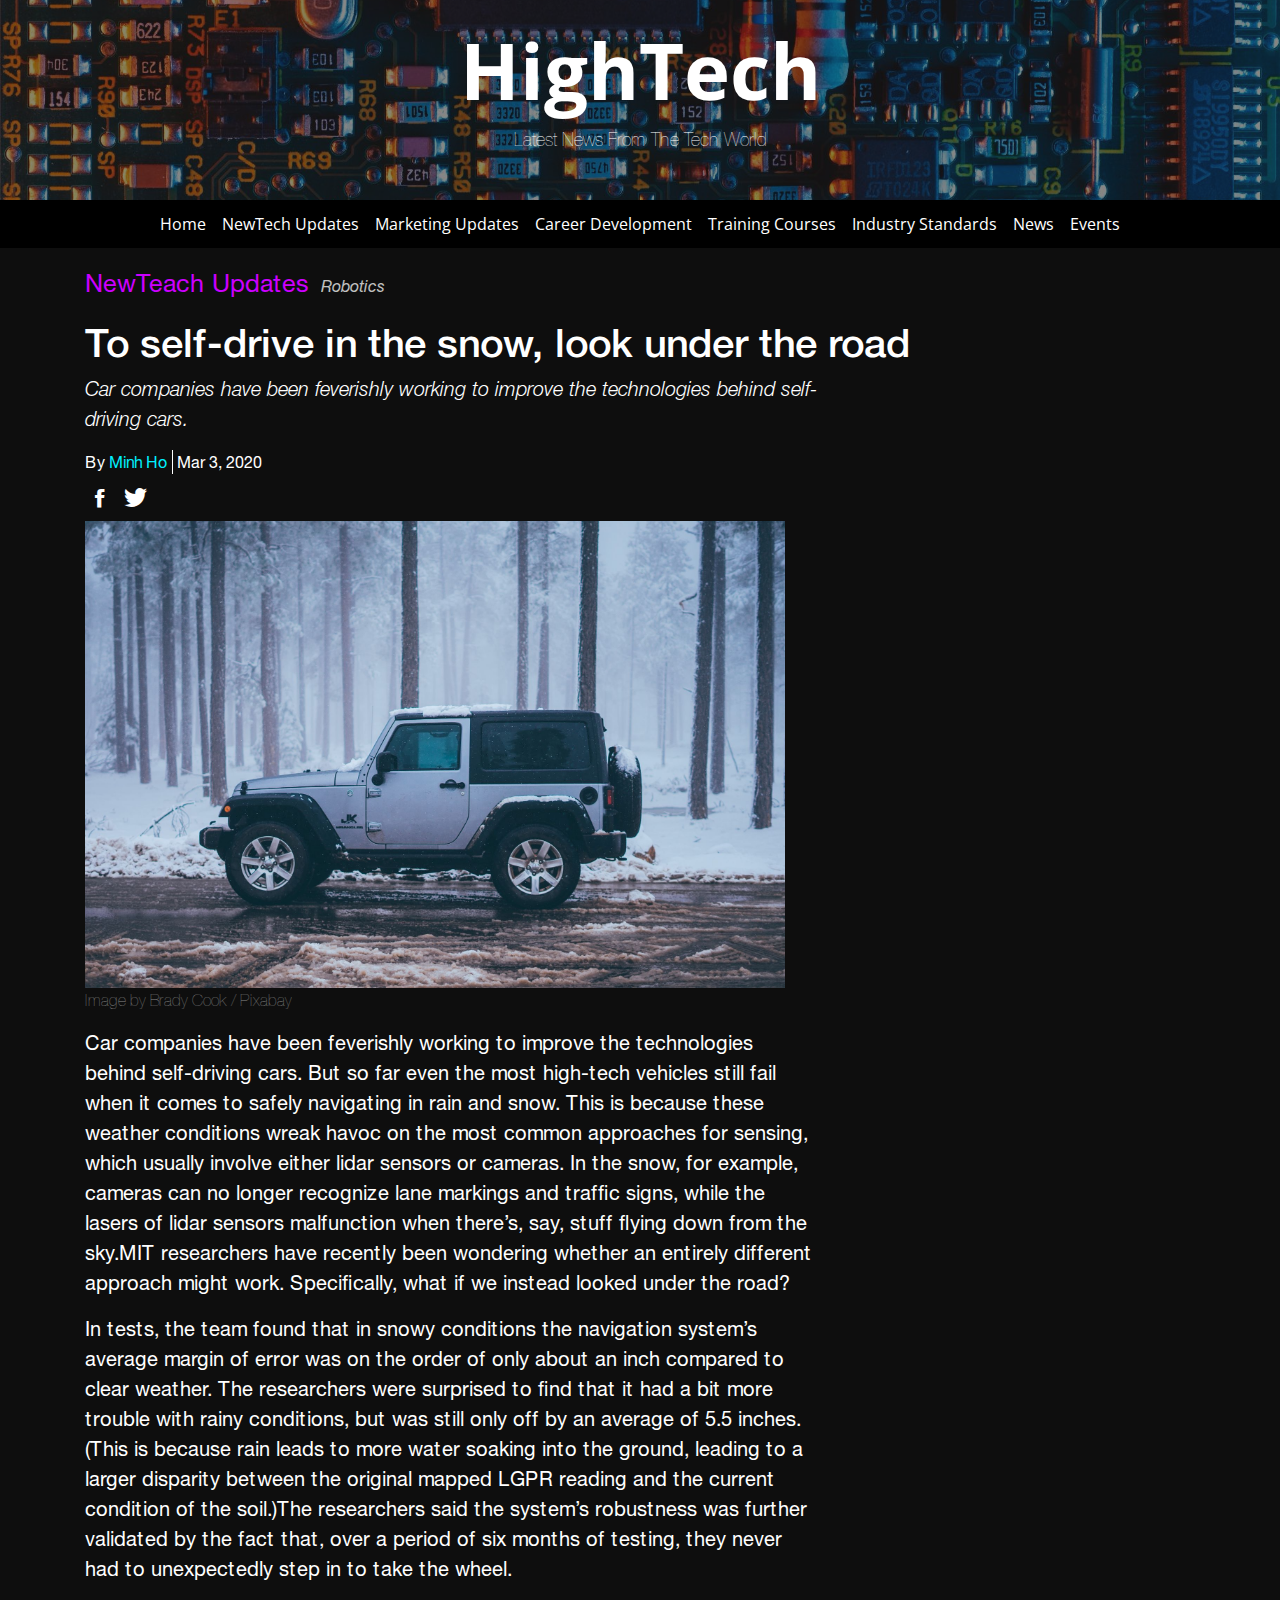
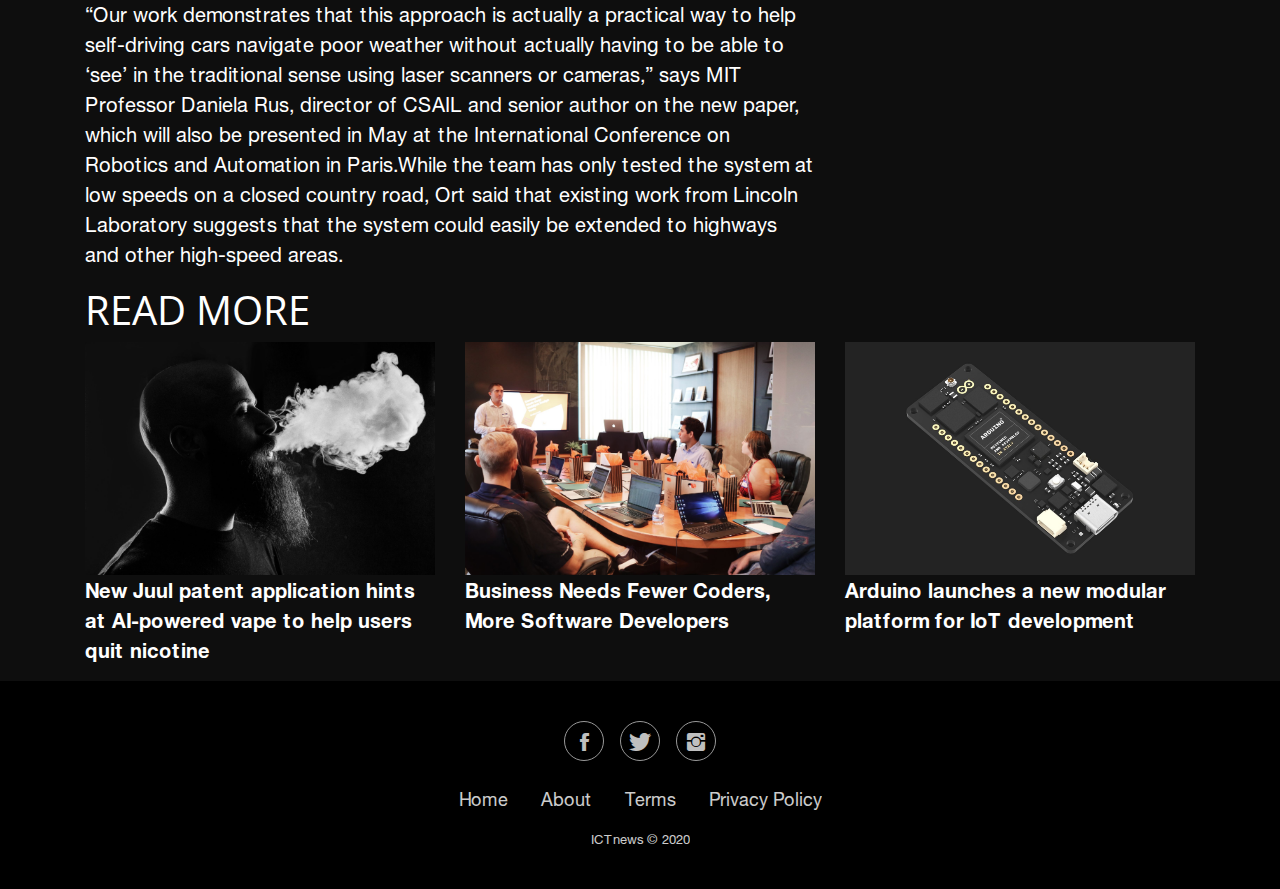
<file: to-self-drive-in-the-snow.html>
<!DOCTYPE html>
<html>

<head>
    <meta charset="utf-8">
    <meta name="viewport" content="width=device-width, initial-scale=1.0, shrink-to-fit=no">
    <title>Project1</title>
    <meta name="" content="">
    <meta name="viewport" content="width=device-width, initial-scale=1, maximum-scale=1.0, user-scalable=no">
    <link rel="stylesheet" href="assets/bootstrap/css/bootstrap.min.css">
    <link rel="stylesheet" href="assets/css/Helvetica%20Neue.css">
    <link rel="stylesheet" href="https://fonts.googleapis.com/css?family=Open+Sans&amp;subset=vietnamese">
    <link rel="stylesheet" href="https://fonts.googleapis.com/css?family=Open+Sans+Condensed:300,300i,700&amp;subset=vietnamese,latin-ext">
    <link rel="stylesheet" href="assets/fonts/font-awesome.min.css">
    <link rel="stylesheet" href="assets/fonts/ionicons.min.css">
    <link rel="stylesheet" href="assets/css/Footer-Basic.css">
    <link rel="stylesheet" href="assets/css/styles.css">
</head>

<body style="color: rgb(255,255,255);font-family: 'Helvetica Neue';background-color: rgb(14,14,14);">
    <header style="background-image: url(&quot;assets/img/umberto-jXd2FSvcRr8-unsplash.jpg&quot;);height: 200px;background-size: cover;background-position: 20%;opacity: 1;">
        <div class="overlay" style="background-color: #111111;opacity: 0.50;width: 100%;height: 200px;"></div>
        <div class="container header-container" style="height: 200px;">
            <div class="row row-head">
                <div class="col col-head" style="margin-top: 0px;">
                    <div class="text-center" style="padding-top: 24px;">
                        <a href="index.html" style="padding-top: 0px;margin-top: 0px;">
                            <h1 style="font-size: 78px;font-weight: bold;font-family: 'Open Sans Condensed', sans-serif;color: rgb(255,255,255);">HighTech</h1><span class="head" style="width: 730px;font-size: 18px;font-weight: 100;color: rgb(255,255,255);">Latest News From The Tech World</span></a>
                    </div>
                </div>
            </div>
        </div>
    </header>
    <nav class="navbar navbar-light navbar-expand-md sticky-top" style="background-color: #000000;height: 48px;">
        <div class="container"><button data-toggle="collapse" class="navbar-toggler" data-target="#navcol-1"><span class="sr-only">Toggle navigation</span><i class="fa fa-navicon" style="background-color: rgba(255,255,255,0);color: rgba(255,255,255,0.5);"></i></button>
            <div
                class="collapse navbar-collapse" id="navcol-1">
                <ul class="nav navbar-nav justify-content-center mx-auto" style="background-color: #000000;">
                    <li class="nav-item" role="presentation"><a class="nav-link" href="index.html" style="color: #ffffff;font-family: 'Open Sans Condensed', sans-serif;">Home</a></li>
                    <li class="nav-item dropdown"><a class="dropdown-toggle nav-link" data-toggle="dropdown" aria-expanded="false" href="subnav-template.html" style="color: rgb(255,255,255);font-family: 'Open Sans Condensed', sans-serif;font-weight: normal;">NewTech Updates</a>
                        <div
                            class="dropdown-menu text-left" role="menu" style="color: rgb(255,255,255);background-color: #202020;">
                            <div class="container" style="width: 1000px;">
                                <div class="row">
                                    <div class="col-sm-12 col-md-4" style="margin: 5px 0px;"><a class="link-nav" href="#" style="color: rgb(255,255,255);">AI</a></div>
                                    <div class="col-sm-12 col-md-4" style="margin: 5px 0px;"><a class="link-nav" href="#" style="color: rgb(255,255,255);">IoT</a></div>
                                    <div class="col-sm-12 col-md-4" style="margin: 5px 0px;"><a class="link-nav" href="#" style="color: rgb(255,255,255);">Robotics</a></div>
                                </div>
                                <div class="row">
                                    <div class="col-sm-12 col-md-4" style="margin: 5px 0px;"><a class="link-nav" href="#" style="color: rgb(255,255,255);">Virtuality</a></div>
                                    <div class="col-sm-12 col-md-4" style="margin: 5px 0px;"><a class="link-nav" href="#" style="color: rgb(255,255,255);">Cybersecurity</a></div>
                                    <div class="col-sm-12 col-md-4" style="margin: 5px 0px;"><a class="link-nav" href="#" style="color: rgb(255,255,255);">BlockChain</a></div>
                                </div>
                                <div class="row">
                                    <div class="col nav-divider" style="margin: 5px 0px;"><a class="link-sub-all" href="subnav-template.html" style="color: #ff0c9e;">All NewTech Updates</a></div>
                                </div>
                            </div>
        </div>
        </li>
        <li class="nav-item dropdown"><a class="dropdown-toggle nav-link" data-toggle="dropdown" aria-expanded="false" href="#" style="color: rgb(255,255,255);font-family: 'Open Sans Condensed', sans-serif;font-weight: normal;">Marketing Updates</a>
            <div class="dropdown-menu text-left"
                role="menu" style="color: rgb(255,255,255);background-color: #202020;">
                <div class="container" style="width: 1000px;">
                    <div class="row">
                        <div class="col-sm-12 col-md-4" style="margin: 5px 0px;"><a class="link-nav" href="#" style="color: rgb(255,255,255);">Trend of ICT</a></div>
                        <div class="col-sm-12 col-md-4" style="margin: 5px 0px;"><a class="link-nav" href="#" style="color: rgb(255,255,255);">Global Market</a></div>
                        <div class="col-sm-12 col-md-4" style="margin: 5px 0px;"><a class="link-nav" href="#" style="color: rgb(255,255,255);">Vietnam ICT Market</a></div>
                    </div>
                    <div class="row">
                        <div class="col" style="margin: 5px 0px;"><a class="link-sub-all" href="#" style="color: #ff0c9e;">All Marketing Updates</a></div>
                    </div>
                </div>
            </div>
        </li>
        <li class="nav-item dropdown"><a class="dropdown-toggle nav-link" data-toggle="dropdown" aria-expanded="false" href="#" style="color: rgb(255,255,255);font-family: 'Open Sans Condensed', sans-serif;font-weight: normal;">Career Development</a>
            <div class="dropdown-menu text-left"
                role="menu" style="color: rgb(255,255,255);background-color: #202020;">
                <div class="container" style="width: 1000px;">
                    <div class="row">
                        <div class="col-sm-12 col-md-6" style="margin: 5px 0px;"><a class="link-nav" href="#" style="color: rgb(255,255,255);">Software Coders</a></div>
                        <div class="col-sm-12 col-md-6" style="margin: 5px 0px;"><a class="link-nav" href="#" style="color: rgb(255,255,255);">System Admin</a></div>
                    </div>
                    <div class="row">
                        <div class="col-sm-12 col-md-6" style="margin: 5px 0px;"><a class="link-nav" href="#" style="color: rgb(255,255,255);">Cybersecurities</a></div>
                        <div class="col-sm-12 col-md-6" style="margin: 5px 0px;"><a class="link-nav" href="#" style="color: rgb(255,255,255);">Tester</a></div>
                    </div>
                    <div class="row">
                        <div class="col" style="margin: 5px 0px;"><a class="link-sub-all" href="#" style="color: #ff0c9e;">All Career Development</a></div>
                    </div>
                </div>
            </div>
        </li>
        <li class="nav-item dropdown"><a class="dropdown-toggle nav-link" data-toggle="dropdown" aria-expanded="false" href="#" style="color: rgb(255,255,255);font-family: 'Open Sans Condensed', sans-serif;font-weight: normal;">Training Courses</a>
            <div class="dropdown-menu text-left"
                role="menu" style="color: rgb(255,255,255);background-color: #202020;">
                <div class="container" style="width: 1000px;">
                    <div class="row">
                        <div class="col-sm-12 col-md-6" style="margin: 5px 0px;"><a class="link-nav" href="#" style="color: rgb(255,255,255);">Software Development</a></div>
                        <div class="col-sm-12 col-md-6" style="margin: 5px 0px;"><a class="link-nav" href="#" style="color: rgb(255,255,255);">System Admin</a></div>
                    </div>
                    <div class="row">
                        <div class="col-sm-12 col-md-6" style="margin: 5px 0px;"><a class="link-nav" href="#" style="color: rgb(255,255,255);">Cybersecurities</a></div>
                        <div class="col-sm-12 col-md-6" style="margin: 5px 0px;"><a class="link-nav" href="#" style="color: rgb(255,255,255);">Freelancers</a></div>
                    </div>
                    <div class="row">
                        <div class="col" style="margin: 5px 0px;"><a class="link-sub-all" href="#" style="color: #ff0c9e;">All Training Courses</a></div>
                    </div>
                </div>
            </div>
        </li>
        <li class="nav-item dropdown"><a class="dropdown-toggle nav-link" data-toggle="dropdown" aria-expanded="false" href="#" style="color: rgb(255,255,255);font-family: 'Open Sans Condensed', sans-serif;font-weight: normal;">Industry Standards</a>
            <div class="dropdown-menu text-left"
                role="menu" style="color: rgb(255,255,255);background-color: #202020;">
                <div class="container" style="width: 1000px;">
                    <div class="row">
                        <div class="col-sm-12 col-md-4" style="margin: 5px 0px;"><a class="link-nav" href="#" style="color: rgb(255,255,255);">CDIO</a></div>
                        <div class="col-sm-12 col-md-4" style="margin: 5px 0px;"><a class="link-nav" href="#" style="color: rgb(255,255,255);">Scrum</a></div>
                        <div class="col-sm-12 col-md-4" style="margin: 5px 0px;"><a class="link-nav" href="#" style="color: rgb(255,255,255);">CMMI</a></div>
                    </div>
                    <div class="row">
                        <div class="col-sm-12 col-md-4" style="margin: 5px 0px;"><a class="link-nav" href="#" style="color: rgb(255,255,255);">IBM</a></div>
                        <div class="col-sm-12 col-md-4" style="margin: 5px 0px;"><a class="link-nav" href="#" style="color: rgb(255,255,255);">Oracle</a></div>
                        <div class="col-sm-12 col-md-4" style="margin: 5px 0px;"><a class="link-nav" href="#" style="color: rgb(255,255,255);">AWS</a></div>
                    </div>
                    <div class="row" style="padding-top: 5px;">
                        <div class="col"><a class="link-sub-all" href="#" style="color: #ff0c9e;">All Industry Standards</a></div>
                    </div>
                </div>
            </div>
        </li>
        <li class="nav-item dropdown"><a class="dropdown-toggle nav-link" data-toggle="dropdown" aria-expanded="false" href="#" style="color: rgb(255,255,255);font-family: 'Open Sans Condensed', sans-serif;font-weight: normal;">News</a>
            <div class="dropdown-menu text-left" role="menu"
                style="color: rgb(255,255,255);background-color: #202020;width: 100%;">
                <div class="container" style="width: 1000px;">
                    <div class="row">
                        <div class="col" style="margin: 5px 0px;"><a class="link-nav" href="#" style="color: rgb(255,255,255);">Techno Update</a></div>
                    </div>
                    <div class="row">
                        <div class="col" style="margin: 5px 0px;"><a class="link-sub-all" href="#" style="color: #ff0c9e;">All News</a></div>
                    </div>
                </div>
            </div>
        </li>
        <li class="nav-item" role="presentation"><a class="nav-link event" href="#" style="color: #ffffff;font-family: 'Open Sans Condensed', sans-serif;">Events</a></li>
        </ul>
        </div>
        <div class="progress-container" style="height: 8px;">
            <div id="myBar" class="progress-bar"></div>
        </div>
        </div>
    </nav>
    <div class="container">
        <div class="row">
            <div class="col">
                <div>
                    <div>
                        <ul class="list-inline" style="margin-top: 16px;">
                            <li class="list-inline-item"><a class="category" href="subnav-template.html" style="font-size: 25px;font-family: 'Helvetica Neue';color: rgb(204,0,255);">NewTeach Updates</a></li>
                            <li class="list-inline-item"><a class="sub-cat" href="#" style="color: rgb(255,255,255);font-family: 'Helvetica Neue';font-size: 16px;font-style: italic;opacity: 0.75;">Robotics</a></li>
                        </ul>
                    </div>
                    <div>
                        <h1 class="article-header" style="font-family: 'Helvetica Neue';">To self-drive in the snow, look under the road<br></h1>
                    </div>
                    <p class="summary" style="font-family: 'Helvetica Neue';font-style: italic;font-size: 20px;font-weight: 300;margin-right: 33.3333%;">Car companies have been feverishly working to improve the technologies behind self-driving cars. <br></p>
                    <div style="margin-top: 0px;">
                        <div class="posted"><span>By&nbsp;</span><a class="author" href="#" style="color: #00f0ff;">Minh Ho</a>
                            <div class="vl" style="margin-right: 0px;"><span>&nbsp;Mar 3, 2020</span></div>
                        </div>
                    </div>
                    <div style="padding: 5px 0px;"><a href="#" style="color: rgb(255,255,255);height: 0px;padding: 0px 10px;"><i class="icon ion-social-facebook" style="font-size: 25px;"></i></a><a href="#" style="color: rgb(255,255,255);"><i class="icon ion-social-twitter" style="font-size: 25px;padding: 0px 10px;"></i></a></div>
                </div>
            </div>
        </div>
    </div>
    <div class="container">
        <div class="row">
            <div class="col-sm-12 col-md-8">
                <div class="article-image"><img class="img-responsive" src="assets/img/brady-cook-kysU_IALnTM-unsplash.jpg" width="700">
                    <p style="font-family: 'Helvetica Neue';font-weight: 250;opacity: 0.50;">Image by Brady Cook / Pixabay</p>
                </div>
                <div class="article-paragraph-container">
                    <p class="article-paragraph" style="background-color: rgb(14,14,14);color: rgb(255,255,255);font-family: 'Helvetica Neue';">Car companies have been feverishly working to improve the technologies behind self-driving cars. But so far even the most high-tech vehicles still fail when it comes to safely navigating in rain and snow.&nbsp;This is because these
                        weather conditions wreak havoc on the most common approaches for sensing, which usually involve either lidar sensors or cameras. In the snow, for example, cameras can no longer recognize lane markings and traffic signs, while the
                        lasers of lidar sensors malfunction when there’s, say, stuff flying down from the sky.MIT researchers have recently been wondering whether an entirely different approach might work. Specifically, what if we instead looked under
                        the road?&nbsp;<br></p>
                    <p class="article-paragraph" style="font-family: 'Helvetica Neue';">In tests, the team found that in snowy conditions the navigation system’s average margin of error was on the order of only about an inch compared to clear weather. The researchers were surprised to find that it had a bit more trouble
                        with rainy conditions, but was still only off by an average of 5.5 inches. (This is because rain leads to more water soaking into the ground, leading to a larger disparity between the original mapped LGPR reading and the current
                        condition of the soil.)The researchers said the system’s robustness was further validated by the fact that, over a period of six months of testing, they never had to unexpectedly step in to take the wheel.&nbsp;<br></p>
                    <p class="article-paragraph"
                        style="font-family: 'Helvetica Neue';">“Our work demonstrates that this approach is actually a practical way to help self-driving cars navigate poor weather without actually having to be able to ‘see’ in the traditional sense using laser scanners or cameras,” says MIT Professor
                        Daniela Rus, director of CSAIL and senior author on the new paper, which will also be presented in May at the International Conference on Robotics and Automation in Paris.While the team has only tested the system at low speeds
                        on a closed country road, Ort said that existing work from Lincoln Laboratory suggests that the system could easily be extended to highways and other high-speed areas.&nbsp;&nbsp;<br></p>
                </div>
            </div>
        </div>
    </div>
    <div class="container">
        <div>
            <h1 style="font-family: 'Open Sans Condensed', sans-serif;font-weight: normal;">READ MORE</h1>
        </div>
        <div class="row">
            <div class="col-sm-12 col-md-4 read-more">
                <div class="rm-article"><a href="new-juul-patent-application-hints-at-ai-powered-vape-to-help-users-quit-nicotine.html"><img class="img-responsive" src="assets/img/quinten-de-graaf-4TcUM4qz9Dc-unsplash.jpg" width="350"><p class="sub-head" style="color: rgb(255,255,255);font-family: 'Helvetica Neue';font-size: 20px;font-weight: bold;">New Juul patent application hints at AI-powered vape to help users quit nicotine<br></p></a></div>
                <div
                    class="main-article-container sub-article">
                    <div class="main-article-container-safe-zone">
                        <a style="font-family: 'Helvetica Neue';color: rgb(255,255,255);height: 100%;width: 100%;" href="arduino-launches-a-new-modular-platform.html">
                            <div class="main-article-container-safe-zone_image"><img class="img-responsive" src="assets/img/Arduino-Portenta-H7-module.jpg" width="250"></div>
                        </a>
                        <div class="main-article-container-safe-zone_body">
                            <a class="link-hover-decor" href="arduino-launches-a-new-modular-platform.html" style="color: rgb(255,255,255);">
                                <h4><strong>Arduino launches a new modular platform for IoT development</strong><br></h4>
                                <h6 class="article-brief" style="font-weight: 200;">Marketing Updates<br></h6>
                            </a>
                            <p class="timestamp" style="font-weight: 100;font-style: italic;font-size: 12px;">Posted by&nbsp;<a class="author" href="#" style="color: #00f0ff;">Hieu Tran</a><em>&nbsp;on March 3, 2020</em><br></p>
                        </div>
                    </div>
            </div>
        </div>
        <div class="col-sm-12 col-md-4 read-more">
            <div class="rm-article"><a href="business-needs-fewer-coders.html"><img class="img-responsive" src="assets/img/campaign-creators-gMsnXqILjp4-unsplash.jpg" width="350"><p style="color: rgb(255,255,255);font-family: 'Helvetica Neue';font-size: 20px;font-weight: bold;">Business Needs Fewer Coders, More Software Developers<br></p></a></div>
            <div
                class="main-article-container sub-article">
                <div class="main-article-container-safe-zone">
                    <a style="font-family: 'Helvetica Neue';color: rgb(255,255,255);height: 100%;width: 100%;" href="business-needs-fewer-coders.html">
                        <div class="main-article-container-safe-zone_image"><img class="img-responsive" src="assets/img/campaign-creators-gMsnXqILjp4-unsplash.jpg" width="250"></div>
                    </a>
                    <div class="main-article-container-safe-zone_body">
                        <a class="link-hover-decor" href="business-needs-fewer-coders.html" style="color: rgb(255,255,255);">
                            <h4 style="margin-top: -6px;"><strong>Business Needs Fewer Coders, More Software Developers</strong><br></h4>
                            <h6 class="article-brief" style="font-weight: 200;">Career Development<br></h6>
                        </a>
                        <p class="timestamp" style="font-weight: 100;font-style: italic;font-size: 12px;">Posted by&nbsp;<a class="author" href="#" style="color: #00f0ff;">Quang Hoang</a><em>&nbsp;on March 3, 2020</em><br></p>
                    </div>
                </div>
        </div>
    </div>
    <div class="col-sm-12 col-md-4 read-more">
        <div class="rm-article"><a href="arduino-launches-a-new-modular-platform.html"><img class="img-responsive" src="assets/img/Arduino-Portenta-H7-module.jpg" width="350"><p style="color: rgb(255,255,255);font-family: 'Helvetica Neue';font-size: 20px;font-weight: bold;">Arduino launches a new modular platform for IoT development<br></p></a></div>
        <div
            class="main-article-container sub-article">
            <div class="main-article-container-safe-zone">
                <a style="font-family: 'Helvetica Neue';color: rgb(255,255,255);height: 100%;width: 100%;" href="new-juul-patent-application-hints-at-ai-powered-vape-to-help-users-quit-nicotine.html">
                    <div class="main-article-container-safe-zone_image"><img class="img-responsive" src="assets/img/quinten-de-graaf-4TcUM4qz9Dc-unsplash.jpg" width="250"></div>
                </a>
                <div class="main-article-container-safe-zone_body">
                    <a class="link-hover-decor" href="new-juul-patent-application-hints-at-ai-powered-vape-to-help-users-quit-nicotine.html" style="color: rgb(255,255,255);">
                        <h4 style="margin-top: -6px;">New Juul patent application hints at AI-powered vape to help users quit nicotine<br></h4>
                        <h6 class="article-brief" style="font-weight: 200;">NewTech Updates</h6>
                    </a>
                    <p class="timestamp" style="font-weight: 100;font-style: italic;font-size: 12px;">Posted by&nbsp;<a class="author" href="#" style="color: #00f0ff;">Lam Nguyen</a><em>&nbsp;on March 3, 2020</em><br></p>
                </div>
            </div>
    </div>
    </div>
    </div>
    </div>
    <div class="footer-basic" style="background-color: rgb(0,0,0);">
        <footer>
            <div class="social" style="color: rgb(255,255,255);"><a href="#" style="color: rgb(255,255,255);"><i class="icon ion-social-facebook"></i></a><a href="#" style="color: rgb(255,255,255);"><i class="icon ion-social-twitter"></i></a><a href="#"><i class="icon ion-social-instagram"></i></a></div>
            <ul
                class="list-inline">
                <li class="list-inline-item"><a href="index.html" style="color: #ffffff;">Home</a></li>
                <li class="list-inline-item"><a href="about-us.html" style="color: rgb(255,255,255);">About</a></li>
                <li class="list-inline-item"><a href="#" style="color: rgb(255,255,255);">Terms</a></li>
                <li class="list-inline-item"><a href="#" style="color: rgb(255,255,255);">Privacy Policy</a></li>
                </ul>
                <p class="copyright" style="color: rgb(255,255,255);opacity: 0.80;">ICTnews © 2020</p>
        </footer>
    </div>
    <script src="assets/js/jquery.min.js"></script>
    <script src="assets/bootstrap/js/bootstrap.min.js"></script>
    <script src="assets/js/scripts.js"></script>
</body>

</html>
</file>
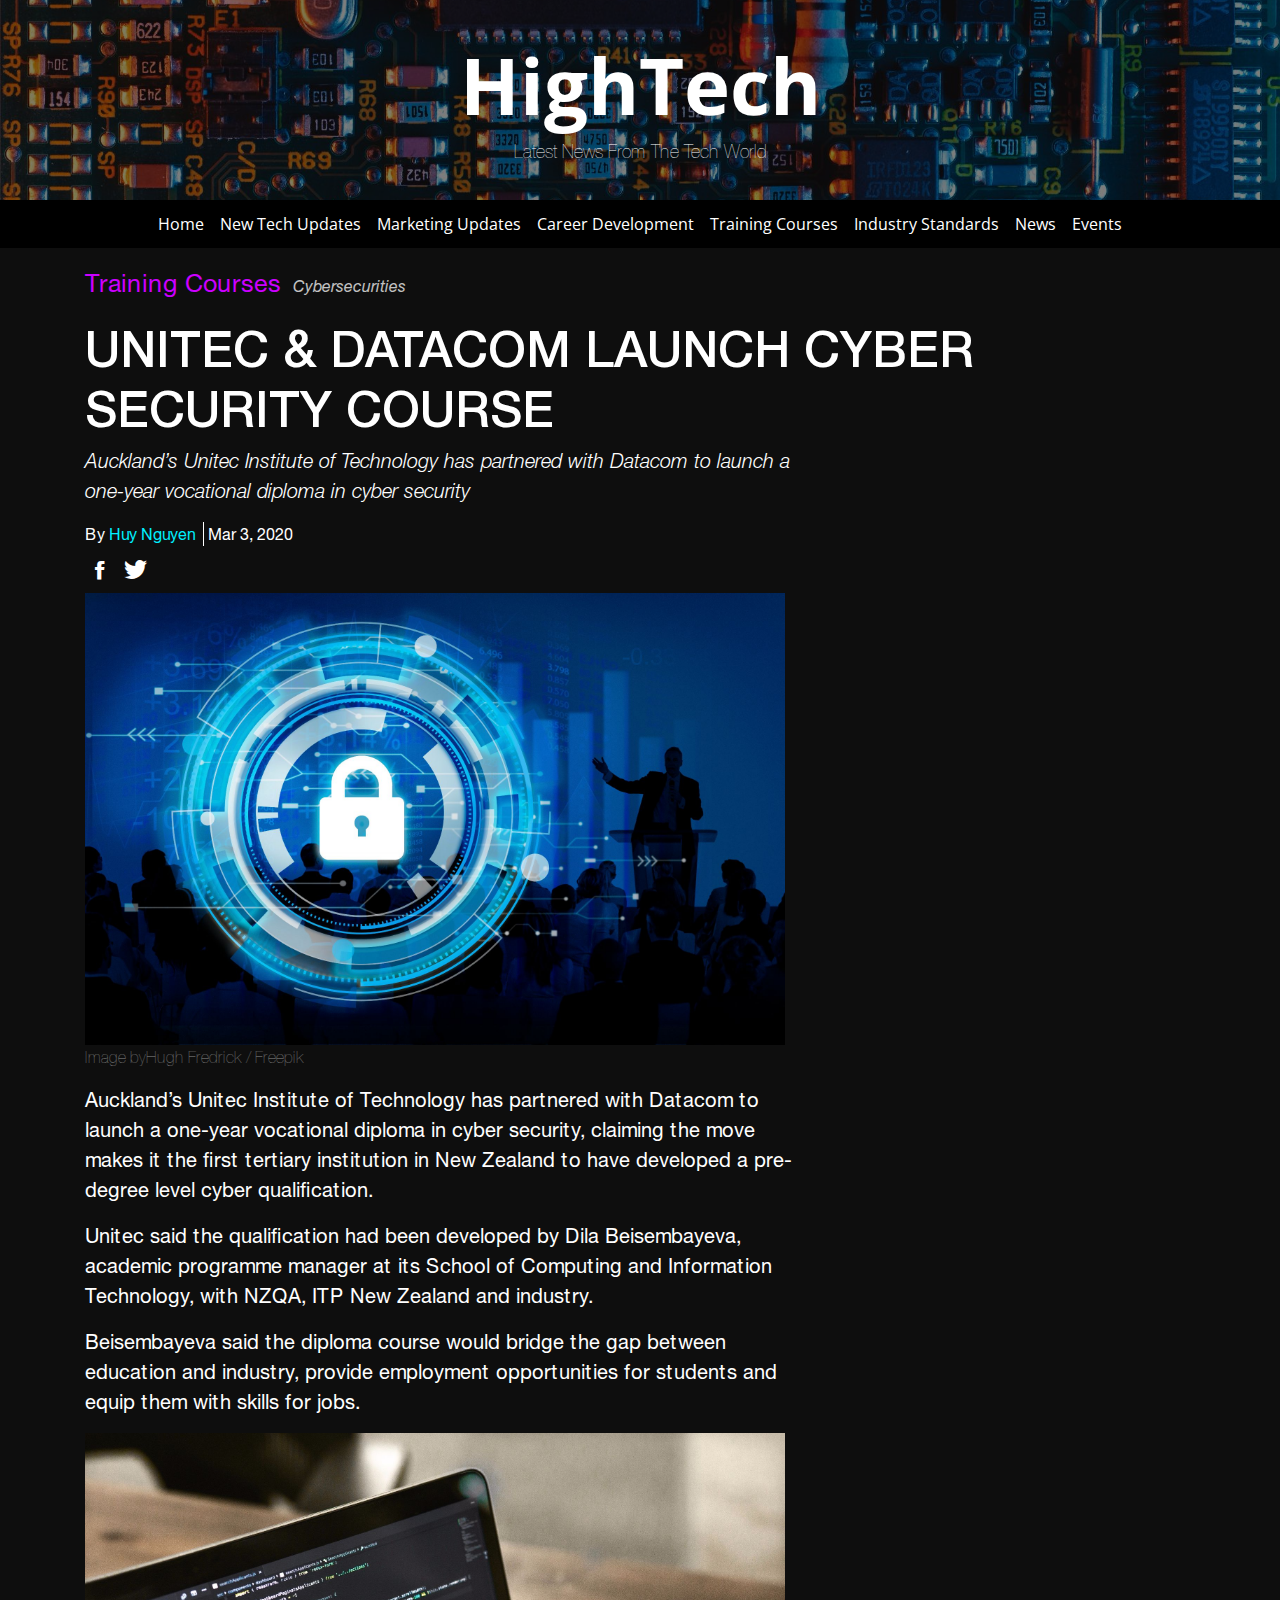
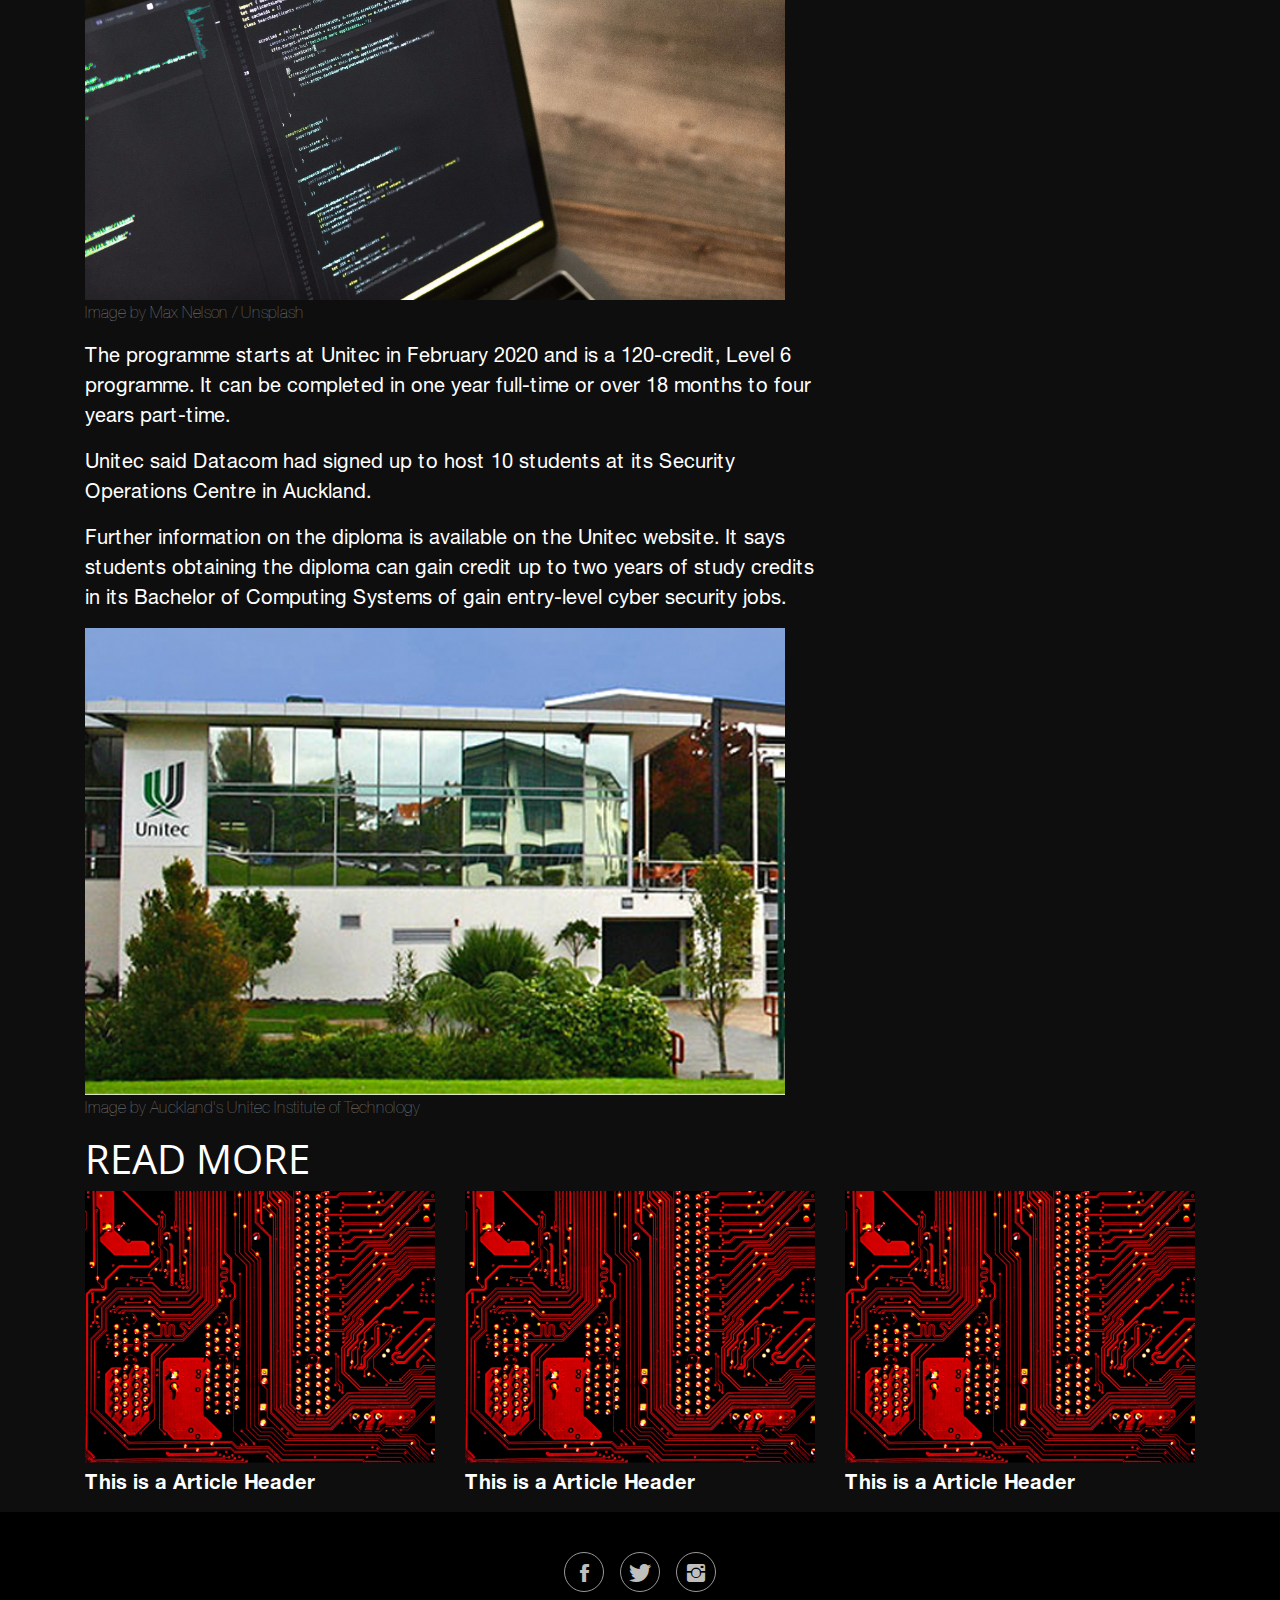
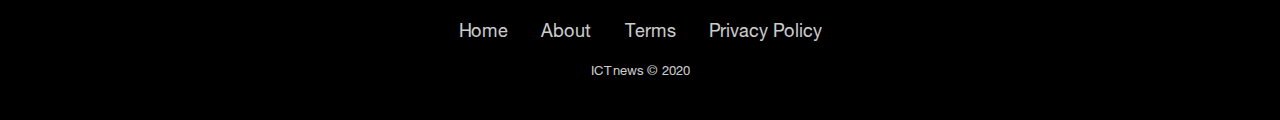
<file: unitec-and-datacom-launch-cyber-security-course.html>
<!DOCTYPE html>
<html>

<head>
    <meta charset="utf-8">
    <meta name="viewport" content="width=device-width, initial-scale=1.0, shrink-to-fit=no">
    <title>Project1</title>
    <link rel="stylesheet" href="assets/bootstrap/css/bootstrap.min.css">
    <link rel="stylesheet" href="assets/css/Helvetica%20Neue.css">
    <link rel="stylesheet" href="https://fonts.googleapis.com/css?family=Open+Sans&amp;subset=vietnamese">
    <link rel="stylesheet" href="https://fonts.googleapis.com/css?family=Open+Sans+Condensed:300,300i,700&amp;subset=vietnamese,latin-ext">
    <link rel="stylesheet" href="assets/fonts/ionicons.min.css">
    <link rel="stylesheet" href="assets/css/Footer-Basic.css">
    <link rel="stylesheet" href="assets/css/styles.css">
</head>

<body style="color: rgb(255,255,255);font-family: 'Helvetica Neue';background-color: rgb(14,14,14);">
    <header style="background-image: url(&quot;assets/img/umberto-jXd2FSvcRr8-unsplash.jpg&quot;);height: 200px;background-size: cover;background-position: 20%;opacity: 1;">
        <div class="overlay" style="background-color: #000000;opacity: 0.50;height: 200px;width: 100%;"></div>
        <div class="container" style="height: 200px;">
            <div class="row" style="height: 200px;">
                <div class="col" style="width: 760px;max-width: 66.666667%;margin: 0px 190px;">
                    <div class="text-center" style="height: 200px;">
                        <a href="index.html">
                            <h1 style="font-size: 78px;font-weight: bold;padding: 0px;height: 130px;padding-top: 39px;font-family: 'Open Sans Condensed', sans-serif;color: rgb(255,255,255);">HighTech</h1><span style="height: 25px;width: 730px;margin-top: -0;margin-bottom: -0;padding-top: 0px;font-size: 18px;font-weight: 100;color: rgb(255,255,255);">Latest News From The Tech World</span></a>
                    </div>
                </div>
            </div>
        </div>
    </header>
    <nav class="navbar navbar-light navbar-expand-md sticky-top" style="background-color: #000000;height: 48px;">
        <div class="container-fluid">
            <div class="progress-container" style="height: 8px;">
                <div id="myBar" class="progress-bar"></div>
            </div><button data-toggle="collapse" class="navbar-toggler" data-target="#navcol-1"><span class="sr-only">Toggle navigation</span><span class="navbar-toggler-icon"></span></button>
            <div class="collapse navbar-collapse" id="navcol-1">
                <ul class="nav navbar-nav justify-content-center" style="width: 100%;">
                    <li class="nav-item" role="presentation"><a class="nav-link" href="index.html" style="color: #ffffff;font-family: 'Open Sans Condensed', sans-serif;">Home</a></li>
                    <li class="nav-item dropdown"><a class="dropdown-toggle nav-link" data-toggle="dropdown" aria-expanded="false" href="#" style="color: rgb(255,255,255);font-family: 'Open Sans Condensed', sans-serif;font-weight: normal;">New Tech Updates</a>
                        <div class="dropdown-menu text-left"
                            role="menu" style="color: rgb(255,255,255);background-color: #202020;width: 100%;">
                            <div class="container" style="width: 1000px;">
                                <div class="row" style="padding-bottom: 8px;">
                                    <div class="col"><a class="link-nav" href="#" style="color: rgb(255,255,255);">AI</a></div>
                                    <div class="col"><a class="link-nav" href="#" style="color: rgb(255,255,255);">IoT</a></div>
                                    <div class="col"><a class="link-nav" href="#" style="color: rgb(255,255,255);">Robotic</a></div>
                                </div>
                                <div class="row" style="padding-top: 5px;padding-bottom: 5px;">
                                    <div class="col"><a class="link-nav" href="#" style="color: rgb(255,255,255);">Virtuality</a></div>
                                    <div class="col"><a class="link-nav" href="#" style="color: rgb(255,255,255);">Cybersecurity</a></div>
                                    <div class="col"><a class="link-nav" href="#" style="color: rgb(255,255,255);">BlockChain</a></div>
                                </div>
                                <div class="row" style="padding-top: 5px;">
                                    <div class="col">
                                        <div class="all-sub-nav" style="padding-top: 5px;"><a class="link-nav" href="subnav-template.html" style="color: rgb(255,255,255);">All New Tech Updates</a></div>
                                    </div>
                                </div>
                            </div>
                        </div>
                    </li>
                    <li class="nav-item dropdown"><a class="dropdown-toggle nav-link" data-toggle="dropdown" aria-expanded="false" href="#" style="color: rgb(255,255,255);font-family: 'Open Sans Condensed', sans-serif;font-weight: normal;">Marketing Updates</a>
                        <div class="dropdown-menu text-left"
                            role="menu" style="color: rgb(255,255,255);background-color: #202020;width: 100%;">
                            <div class="container" style="width: 1000px;">
                                <div class="row">
                                    <div class="col"><a class="link-nav" href="#" style="color: rgb(255,255,255);">Trend of ICT</a></div>
                                    <div class="col"><a class="link-nav" href="#" style="color: rgb(255,255,255);">Global Market</a></div>
                                    <div class="col"><a class="link-nav" href="#" style="color: rgb(255,255,255);">Vietnam ICT Market</a></div>
                                </div>
                                <div class="row" style="padding-top: 5px;">
                                    <div class="col">
                                        <div class="all-sub-nav" style="padding-top: 5px;"><a class="link-nav" href="#" style="color: rgb(255,255,255);">All Marketing Updates</a></div>
                                    </div>
                                </div>
                            </div>
                        </div>
                    </li>
                    <li class="nav-item dropdown"><a class="dropdown-toggle nav-link" data-toggle="dropdown" aria-expanded="false" href="#" style="color: rgb(255,255,255);font-family: 'Open Sans Condensed', sans-serif;font-weight: normal;">Career Development</a>
                        <div class="dropdown-menu text-left"
                            role="menu" style="color: rgb(255,255,255);background-color: #202020;width: 100%;">
                            <div class="container" style="width: 1000px;">
                                <div class="row" style="padding-bottom: 8px;">
                                    <div class="col"><a class="link-nav" href="#" style="color: rgb(255,255,255);">Software Coders</a></div>
                                    <div class="col"><a class="link-nav" href="#" style="color: rgb(255,255,255);">System Admin</a></div>
                                </div>
                                <div class="row" style="padding-top: 5px;padding-bottom: 5px;">
                                    <div class="col"><a class="link-nav" href="#" style="color: rgb(255,255,255);">Cybersecurities</a></div>
                                    <div class="col"><a class="link-nav" href="#" style="color: rgb(255,255,255);">Tester</a></div>
                                </div>
                                <div class="row" style="padding-top: 5px;">
                                    <div class="col">
                                        <div class="all-sub-nav" style="padding-top: 5px;"><a class="link-nav" href="#" style="color: rgb(255,255,255);">All Career Development</a></div>
                                    </div>
                                </div>
                            </div>
                        </div>
                    </li>
                    <li class="nav-item dropdown"><a class="dropdown-toggle nav-link" data-toggle="dropdown" aria-expanded="false" href="#" style="color: rgb(255,255,255);font-family: 'Open Sans Condensed', sans-serif;font-weight: normal;">Training Courses</a>
                        <div class="dropdown-menu text-left"
                            role="menu" style="color: rgb(255,255,255);background-color: #202020;width: 100%;">
                            <div class="container" style="width: 1000px;">
                                <div class="row" style="padding-bottom: 8px;">
                                    <div class="col"><a class="link-nav" href="#" style="color: rgb(255,255,255);">Software Development</a></div>
                                    <div class="col"><a class="link-nav" href="#" style="color: rgb(255,255,255);">System Admin</a></div>
                                </div>
                                <div class="row" style="padding-top: 5px;padding-bottom: 5px;">
                                    <div class="col"><a class="link-nav" href="#" style="color: rgb(255,255,255);">Cybersecurities</a></div>
                                    <div class="col"><a class="link-nav" href="#" style="color: rgb(255,255,255);">Freelancers</a></div>
                                </div>
                                <div class="row" style="padding-top: 5px;">
                                    <div class="col">
                                        <div class="all-sub-nav" style="padding-top: 5px;"><a class="link-nav" href="#" style="color: rgb(255,255,255);">All Training Courses</a></div>
                                    </div>
                                </div>
                            </div>
                        </div>
                    </li>
                    <li class="nav-item dropdown"><a class="dropdown-toggle nav-link" data-toggle="dropdown" aria-expanded="false" href="#" style="color: rgb(255,255,255);font-family: 'Open Sans Condensed', sans-serif;font-weight: normal;">Industry Standards</a>
                        <div class="dropdown-menu text-left"
                            role="menu" style="color: rgb(255,255,255);background-color: #202020;width: 100%;">
                            <div class="container" style="width: 1000px;">
                                <div class="row" style="padding-bottom: 8px;">
                                    <div class="col"><a class="link-nav" href="#" style="color: rgb(255,255,255);">CDIO</a></div>
                                    <div class="col"><a class="link-nav" href="#" style="color: rgb(255,255,255);">Scrum</a></div>
                                    <div class="col"><a class="link-nav" href="#" style="color: rgb(255,255,255);">CMMI</a></div>
                                </div>
                                <div class="row" style="padding-top: 5px;padding-bottom: 5px;">
                                    <div class="col"><a class="link-nav" href="#" style="color: rgb(255,255,255);">IBM</a></div>
                                    <div class="col"><a class="link-nav" href="#" style="color: rgb(255,255,255);">Oracle</a></div>
                                    <div class="col"><a class="link-nav" href="#" style="color: rgb(255,255,255);">AWS</a></div>
                                </div>
                                <div class="row" style="padding-top: 5px;">
                                    <div class="col">
                                        <div class="all-sub-nav" style="padding-top: 5px;"><a class="link-nav" href="#" style="color: rgb(255,255,255);">All Industry Standards</a></div>
                                    </div>
                                </div>
                            </div>
                        </div>
                    </li>
                    <li class="nav-item dropdown"><a class="dropdown-toggle nav-link" data-toggle="dropdown" aria-expanded="false" href="#" style="color: rgb(255,255,255);font-family: 'Open Sans Condensed', sans-serif;font-weight: normal;">News</a>
                        <div class="dropdown-menu text-left"
                            role="menu" style="color: rgb(255,255,255);background-color: #202020;width: 100%;">
                            <div class="container" style="width: 1000px;">
                                <div class="row">
                                    <div class="col"><a class="link-nav" href="#" style="color: rgb(255,255,255);">Techno Update</a></div>
                                </div>
                                <div class="row" style="padding-top: 5px;">
                                    <div class="col">
                                        <div class="all-sub-nav" style="padding-top: 5px;"><a class="link-nav" href="#" style="color: rgb(255,255,255);">All News</a></div>
                                    </div>
                                </div>
                            </div>
                        </div>
                    </li>
                    <li class="nav-item" role="presentation"><a class="nav-link" href="#" style="color: #ffffff;font-family: 'Open Sans Condensed', sans-serif;">Events</a></li>
                </ul>
            </div>
        </div>
    </nav>
    <div class="container">
        <div class="row">
            <div class="col">
                <div>
                    <div>
                        <ul class="list-inline" style="margin-top: 16px;">
                            <li class="list-inline-item"><a href="#" style="font-size: 25px;font-family: 'Helvetica Neue';color: rgb(204,0,255);">Training Courses</a></li>
                            <li class="list-inline-item"><a href="#" style="color: rgb(255,255,255);font-family: 'Helvetica Neue';font-size: 16px;font-style: italic;opacity: 0.75;">Cybersecurities</a></li>
                        </ul>
                    </div>
                    <div>
                        <h1 style="font-size: 50px;font-family: 'Helvetica Neue';">UNITEC &amp; DATACOM LAUNCH CYBER SECURITY COURSE<br></h1>
                    </div>
                    <p style="font-family: 'Helvetica Neue';font-style: italic;font-size: 20px;font-weight: 300;margin-right: 33.3333%;">Auckland’s Unitec Institute of Technology has partnered with Datacom to launch a one-year vocational diploma in cyber security<br></p>
                    <div style="margin-top: 0px;">
                        <div><span>By&nbsp;</span><a class="author" href="#" style="color: #00f0ff;">Huy Nguyen&nbsp;</a>
                            <div class="vl" style="margin-right: 0px;"><span>&nbsp;Mar 3, 2020</span></div>
                        </div>
                    </div>
                    <div style="padding: 5px 0px;"><a href="#" style="color: rgb(255,255,255);height: 0px;padding: 0px 10px;"><i class="icon ion-social-facebook" style="font-size: 25px;"></i></a><a href="#" style="color: rgb(255,255,255);"><i class="icon ion-social-twitter" style="font-size: 25px;padding: 0px 10px;"></i></a></div>
                </div>
            </div>
        </div>
    </div>
    <div class="container">
        <div class="row">
            <div class="col" style="max-width: 66.666667%;">
                <div class="article-image"><img src="assets/img/64964.jpg" width="700">
                    <p style="font-family: 'Helvetica Neue';font-weight: 250;opacity: 0.50;">Image byHugh Fredrick / Freepik</p>
                </div>
                <div class="article-paragraph-container">
                    <p class="article-paragraph" style="background-color: rgb(14,14,14);color: rgb(255,255,255);font-family: 'Helvetica Neue';">Auckland’s Unitec Institute of Technology has partnered with Datacom to launch a one-year vocational diploma in cyber security, claiming the move makes it the first tertiary institution in New Zealand to have developed a pre-degree
                        level cyber qualification.<br></p>
                    <p class="article-paragraph" style="font-family: 'Helvetica Neue';">Unitec said the qualification had been developed by Dila Beisembayeva, academic programme manager at its School of Computing and Information Technology, with NZQA, ITP New Zealand and industry.<br></p>
                    <p class="article-paragraph" style="font-family: 'Helvetica Neue';">Beisembayeva said the diploma course would bridge the gap between education and industry, provide employment opportunities for students and equip them with skills for jobs.<br></p>
                </div>
                <div class="article-image"><img src="assets/img/max-nelson-Ix64NPGxZoQ-unsplash.jpg" width="700">
                    <p style="font-family: 'Helvetica Neue';font-weight: 250;opacity: 0.50;">Image by Max Nelson / Unsplash</p>
                </div>
                <div class="article-paragraph-container">
                    <p class="article-paragraph" style="font-family: 'Helvetica Neue';">The programme starts at Unitec in February 2020 and is a 120-credit, Level 6 programme. It can be completed in one year full-time or over 18 months to four years part-time.<br></p>
                    <p class="article-paragraph" style="font-family: 'Helvetica Neue';">Unitec said Datacom had signed up to host 10 students at its Security Operations Centre in Auckland.<br></p>
                    <p class="article-paragraph" style="font-family: 'Helvetica Neue';">Further information on the diploma is available on the Unitec website. It says students obtaining the diploma can gain credit up to two years of study credits in its Bachelor of Computing Systems of gain entry-level cyber security
                        jobs.<br></p>
                </div>
                <div><img src="assets/img/unitec-institute-of-technology.png" width="700">
                    <p style="font-family: 'Helvetica Neue';font-weight: 250;opacity: 0.50;">Image by Auckland's Unitec Institute of Technology</p>
                </div>
            </div>
        </div>
    </div>
    <div class="container">
        <div>
            <h1 style="font-family: 'Open Sans Condensed', sans-serif;font-weight: normal;">READ MORE</h1>
        </div>
        <div class="row">
            <div class="col">
                <div><a href="#"><img src="assets/img/michael-dziedzic-aQYgUYwnCsM-unsplash.jpg" width="350"><p style="color: rgb(255,255,255);font-family: 'Helvetica Neue';font-size: 20px;font-weight: bold;">This is a Article Header</p></a></div>
            </div>
            <div class="col">
                <div><a href="#"><img src="assets/img/michael-dziedzic-aQYgUYwnCsM-unsplash.jpg" width="350"><p style="color: rgb(255,255,255);font-family: 'Helvetica Neue';font-size: 20px;font-weight: bold;">This is a Article Header</p></a></div>
            </div>
            <div class="col">
                <div><a href="#"><img src="assets/img/michael-dziedzic-aQYgUYwnCsM-unsplash.jpg" width="350"><p style="color: rgb(255,255,255);font-family: 'Helvetica Neue';font-size: 20px;font-weight: bold;">This is a Article Header</p></a></div>
            </div>
        </div>
    </div>
    <div class="footer-basic" style="background-color: rgb(0,0,0);">
        <footer>
            <div class="social" style="color: rgb(255,255,255);"><a href="#" style="color: rgb(255,255,255);"><i class="icon ion-social-facebook"></i></a><a href="#" style="color: rgb(255,255,255);"><i class="icon ion-social-twitter"></i></a><a href="#"><i class="icon ion-social-instagram"></i></a></div>
            <ul
                class="list-inline">
                <li class="list-inline-item"><a href="index.html" style="color: #ffffff;">Home</a></li>
                <li class="list-inline-item"><a href="about-us.html" style="color: rgb(255,255,255);">About</a></li>
                <li class="list-inline-item"><a href="#" style="color: rgb(255,255,255);">Terms</a></li>
                <li class="list-inline-item"><a href="#" style="color: rgb(255,255,255);">Privacy Policy</a></li>
                </ul>
                <p class="copyright" style="color: rgb(255,255,255);opacity: 0.80;">ICTnews © 2020</p>
        </footer>
    </div>
    <script src="assets/js/jquery.min.js"></script>
    <script src="assets/bootstrap/js/bootstrap.min.js"></script>
    <script src="assets/js/scripts.js"></script>
</body>

</html>
</file>
<file: assets/css/Footer-Basic.css>
.footer-basic {
  padding: 40px 0;
  background-color: #ffffff;
  color: #4b4c4d;
}

.footer-basic ul {
  padding: 0;
  list-style: none;
  text-align: center;
  font-size: 18px;
  line-height: 1.6;
  margin-bottom: 0;
}

.footer-basic li {
  padding: 0 10px;
}

.footer-basic ul a {
  color: inherit;
  text-decoration: none;
  opacity: 0.8;
}

.footer-basic ul a:hover {
  opacity: 1;
}

.footer-basic .social {
  text-align: center;
  padding-bottom: 25px;
}

.footer-basic .social > a {
  font-size: 24px;
  width: 40px;
  height: 40px;
  line-height: 40px;
  display: inline-block;
  text-align: center;
  border-radius: 50%;
  border: 1px solid #ccc;
  margin: 0 8px;
  color: inherit;
  opacity: 0.75;
}

.footer-basic .social > a:hover {
  opacity: 0.9;
}

.footer-basic .copyright {
  margin-top: 15px;
  text-align: center;
  font-size: 13px;
  color: #aaa;
  margin-bottom: 0;
}

.container-fluid.p-0 {
}
</file>
<file: assets/css/styles.css>
body {
}

.container {
  z-index: 2;
}

.overlay {
  position: absolute;
}

tbody {
  border: none;
}

tr {
  border: none;
}

thead {
  border: none;
}

.table thead th {
  border: none;
}

.table td, .table th {
  border: none;
}

.dropdown {
  position: static;
}

.dropdown-menu {
  margin-top: -4px !important;
  width: 100% !important;
  border-top: 2px !important;
  background-color: #202020 !important;
  border-radius: 0 !important;
  left: 0;
  right: 0;
  z-index: 3000;
}

.dropdown-toggle::after {
  content: none;
}

.dropdown:hover > .dropdown-menu {
  display: block;
}

.dropdown:hover {
  background-color: #202020;
}

.nav-item:hover {
  background-color: #202020;
}

a:link {
  text-decoration: none;
}

.link-hover-decor:hover {
  color: #cc00ff !important;
}

.link-nav:hover {
  text-decoration: underline;
}

.author:hover {
  text-decoration: underline;
}

.article-right {
  border-left: 1px;
}

.vl {
  border-left: 1px;
  color: white;
}

.vl {
  border-left: solid 1px #ffffff;
  display: inline-block;
}

.progress-container {
  width: 100%;
  height: 8px;
  background: #000000;
  position: absolute;
  top: 0px;
  left: 0;
  right: 0;
  z-index: 1000;
}

.progress-bar {
  height: 8px;
  background: #cc00ff;
  width: 0%;
}

.dropdown-menu:hover > .dropdown-menu {
  display: block;
}

.main-article-container {
  border-top: solid 1px #404040;
  margin-bottom: 8px;
}

.main-article-container-safe-zone {
  padding: 8px 0;
}

.main-article-container-safe-zone {
  align-items: flex-start;
  display: flex;
  width: 100%;
}

.main-article-container-safe-zone_body {
  flex-grow: 1;
  padding: 0 8px;
  width: 200%;
}

.article-brief {
  color: #ffffff !important;
}

.headline-container-safe-zone {
  padding: 8px 0;
}

.aside-headline_text {
  padding-top: 2px;
}

.aside-headline-container {
  border-top: solid 1px #404040;
}

.read-more-btn {
  border-radius: 0;
}

.all-sub-nav {
  border-top: solid 1px #808080;
}

.article-paragraph {
  font-size: 20px;
  font-weight: 400;
}

.img-responsive {
  max-width: 100%;
  height: auto;
}

.navbar-light .navbar-nav .nav-link {
}

@media (max-width: 768px) {
  .overlay {
    height: 150px;
  }
}

.header-container {
  height: 150px;
}

.author {
  color: #00f0ff;
}

.video-responsive {
  overflow: hidden;
  padding-bottom: 56.25%;
  position: relative;
  height: 0;
}

.video-responsive iframe {
  left: 0;
  top: 0;
  height: 100%;
  width: 100%;
  position: absolute;
}

@media (max-width: 768px) {
  .article-paragraph {
    font-size: 16px;
  }
}

@media (max-width: 768px) {
  .h4, h4 {
    font-size: small;
    margin-top: 0px !important;
  }
}

@media (max-width: 768px) {
  .article-brief {
    font-size: x-small;
  }
}

@media (max-width: 768px) {
  .author {
    font-size: 10px !important;
  }
}

@media (max-width: 768px) {
  .timestamp {
    font-size: 10px !important;
  }
}

@media (max-width: 768px) {
  .aside-headline-container {
    display: none;
  }
}

@media (max-width: 768px) {
  .container.header-container {
    height: 100px !important;
  }
}

@media (max-width: 768px) {
  header {
    height: 100px !important;
  }
}

@media (max-width: 768px) {
  .h1, h1 {
    font-size: 40px !important;
  }
}

@media (max-width: 768px) {
  .head {
    font-size: 15px !important;
  }
}

.author-headline:hover {
  text-decoration: underline;
}

@media (max-width: 768px) {
  .text-center {
    padding-top: 10px !important;
  }
}

@media (max-width: 768px) {
  .link-hover-decor {
    font-size: 25px !important;
  }
}

@media (max-width: 768px) {
  .author-head {
    font-size: 17px;
  }
}

@media (max-width: 768px) {
  .author-head {
    font-size: 13px !important;
  }
}

.topnav {
  overflow: hidden;
  background-color: #333;
}

.homebtn {
  float: left;
  display: block;
  color: #f2f2f2;
  text-align: center;
  padding: 14px 16px;
  text-decoration: none;
  font-size: 17px;
}

.active {
  background-color: #4CAF50;
  color: white;
}

.topnav .burger {
  display: none;
}

.dropxuong {
  float: left;
  overflow: hidden;
}

.dropxuong .dropbtn {
  font-size: 17px;
  border: none;
  outline: none;
  color: white;
  padding: 14px 16px;
  background-color: inherit;
  font-family: inherit;
  margin: 0;
}

.dropdown-content {
  display: none;
  position: absolute;
  background-color: #f9f9f9;
  min-width: 160px;
  box-shadow: 0px 8px 16px 0px rgba(0,0,0,0.2);
  z-index: 1;
}

.dropdown-content a {
  float: none;
  color: black;
  padding: 12px 16px;
  text-decoration: none;
  display: block;
  text-align: left;
}

.topnav a:hover, .dropxuong:hover .dropbtn {
  background-color: #555;
  color: white;
}

.dropdown-content a:hover {
  background-color: #ddd;
  color: black;
}

.dropdown:hover .dropdown-content {
  display: block;
}

#navcol-1 {
  margin-left: -15px !important;
  margin-right: -15px !important;
}

@media (max-width: 768px) {
  body {
    overflow-x: hidden;
  }
}

.link-sub-all {
  color: #ff0c9e;
}

.link-sub-all:hover {
  text-decoration: underline;
}

@media (max-width: 768px) {
  .nav-link {
    margin-left: 15px;
  }
}

@media (max-width: 768px) {
  .text-center {
    height: 100px;
  }
}

@media (max-width: 768px) {
  .col-head {
    height: 100px;
  }
}

@media (max-width: 768px) {
  .row-head {
    height: 100px;
  }
}

@media (max-width: 768px) {
  .overlay {
    height: 100px !important;
  }
}

@media (max-width: 768px) {
  .article-header {
    font-size: 30px !important;
  }
}

@media (max-width: 768px) {
  .category {
    font-size: 18px !important;
  }
}

@media (max-width: 768px) {
  .sub-cat {
    font-size: 14px !important;
  }
}

@media (max-width: 768px) {
  .posted {
    font-size: 10px;
  }
}

@media (max-width: 768px) {
  .summary {
    font-size: 16px !important;
  }
}

@media (max-width: 768px) {
  .rm-article {
    display: none;
  }
}

.sub-article {
  display: none;
}

@media (max-width: 768px) {
  .sub-article {
    display: block;
  }
}

@media (max-width: 768px) {
  .subnav-head {
    font-size: 25px!important;
  }
}
</file>
